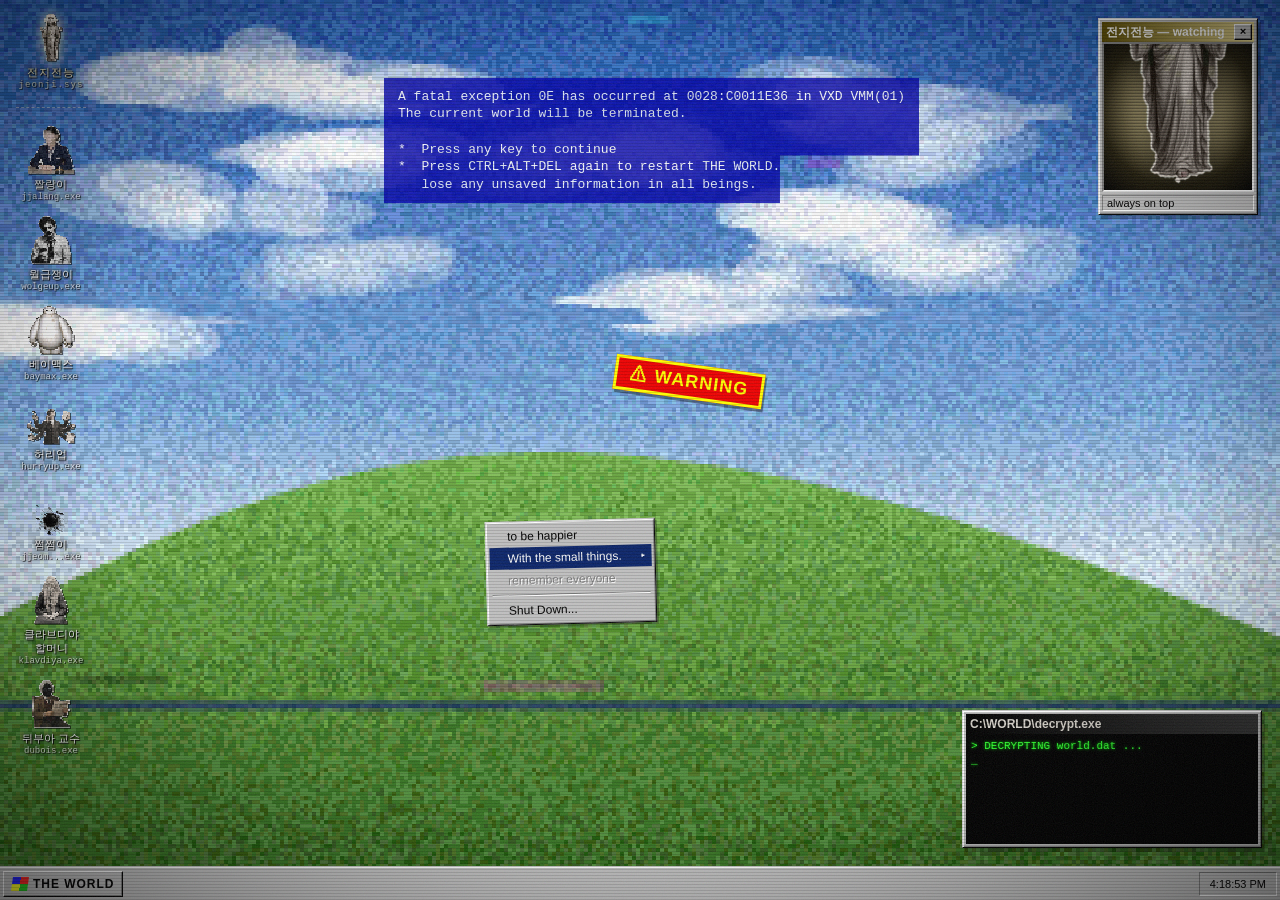
<file: index.html>
<!doctype html><html lang="ko"><head><meta charset="utf-8">
<meta name="viewport" content="width=device-width,initial-scale=1,viewport-fit=cover">
<title>THE WORLD</title><link rel="icon" href="data:,"><link rel="stylesheet" href="style.css"></head>
<body>
<canvas id="wall"></canvas>
<div id="desk">
 <div id="icons"></div>
 <div id="menu" class="menu"><div class="mi">to be happier</div><div class="mi sub">With the small things.</div><div class="mi dis">remember everyone</div><div class="sep"></div><div class="mi">Shut Down...</div></div>
 <pre id="bsod">A fatal exception 0E has occurred at 0028:C0011E36 in VXD VMM(01)
The current world will be terminated.

*  Press any key to continue
*  Press CTRL+ALT+DEL again to restart THE WORLD. You will
   lose any unsaved information in all beings.</pre>
 <div id="term" class="win small"><div class="tb"><span class="tt">C:\WORLD\decrypt.exe</span></div><pre class="tbody" id="termtxt"></pre></div>
 <div id="sticker">⚠ WARNING</div>
 <div id="wins"></div>
</div>
<div id="taskbar"><button id="start"><i></i>THE WORLD</button><div id="tasks"></div><div id="tray"><span id="clock">--:--</span></div></div>
<div id="startmenu" class="menu"><div class="side">THE WORLD 98</div><div id="smlist"></div></div>
<div class="scan"></div><div class="grain"></div><div class="vig"></div><div id="flick"></div>
<script src="app.js"></script></body></html>
</file>
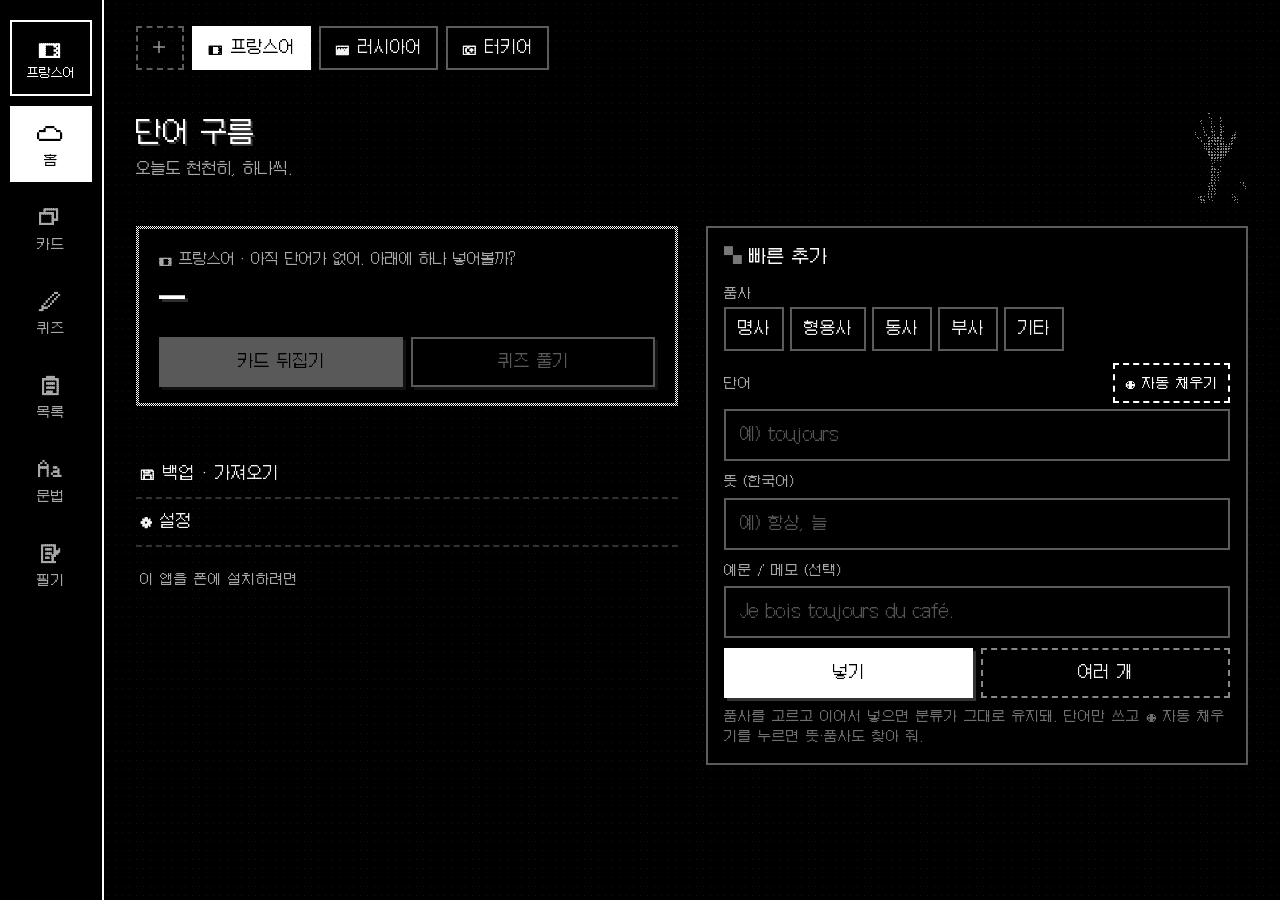
<file: vocab/index.html>
<!DOCTYPE html>
<html lang="ko">
<head>
<meta charset="UTF-8">
<meta name="viewport" content="width=device-width, initial-scale=1, viewport-fit=cover">
<meta name="theme-color" content="#000000">
<link rel="preload" href="Galmuri11.woff2" as="font" type="font/woff2" crossorigin>
<link rel="preload" href="vocabpx.woff2" as="font" type="font/woff2" crossorigin>
<meta name="apple-mobile-web-app-capable" content="yes">
<meta name="mobile-web-app-capable" content="yes">
<meta name="apple-mobile-web-app-status-bar-style" content="black">
<meta name="apple-mobile-web-app-title" content="단어구름">
<meta name="description" content="프랑스어·러시아어·터키어 단어 암기">
<title>단어 구름</title>
<link rel="manifest" href="manifest.json">
<link rel="apple-touch-icon" href="apple-touch-icon.png">
<link rel="icon" type="image/png" sizes="192x192" href="icon-192.png">
<style>
:root{
  --ink:#2b2a30; --muted:#6f6b75; --soft:#9a96a0;
  --bg:#f6f5f8; --card:#fff; --line:#e8e6ed;
  --accent:#7a73c2; --accent-soft:#f0eef8;
  --know:#3d8f7a; --know-bg:#eaf6f2;
  --kinda:#9a7420; --kinda-bg:#f8f1de;
  --no:#b04a64; --no-bg:#fdeef2;
  --radius:16px; --pad:16px;
}
*{box-sizing:border-box;-webkit-tap-highlight-color:transparent}
html,body{margin:0;min-height:100%;background:var(--bg);color:var(--ink);
  font:16px/1.5 -apple-system,BlinkMacSystemFont,"Apple SD Gothic Neo","Noto Sans KR","Malgun Gothic",system-ui,sans-serif}
body{min-height:100dvh;overflow-x:hidden}
.app{position:relative;z-index:1;max-width:480px;margin:0 auto;min-height:100dvh;padding:16px 16px calc(88px + env(safe-area-inset-bottom))}
h1,h2,h3,h4,.display{font-weight:600;letter-spacing:-.02em}
button,input,textarea,select{font:inherit;color:inherit}
button{cursor:pointer;border:none;background:none}
input,textarea,select{width:100%;border:1px solid var(--line);background:#fff;border-radius:12px;padding:12px 14px;font-size:16px;min-height:48px;box-shadow:none}
textarea{min-height:120px;resize:vertical;line-height:1.55}
input:focus,textarea:focus,select:focus{outline:none;border-color:var(--accent);box-shadow:0 0 0 3px var(--accent-soft)}
.row{display:flex;gap:8px}.row>*{flex:1}
.langs{display:flex;gap:8px;overflow-x:auto;scrollbar-width:none;-webkit-overflow-scrolling:touch;padding:2px 0 12px}
.langs::-webkit-scrollbar{display:none}
.chip{flex:0 0 auto;min-height:44px;padding:0 14px;border-radius:999px;background:#fff;color:var(--ink);font-weight:500;white-space:nowrap;border:1px solid var(--line)}
.chip.on{background:var(--accent-soft);border-color:transparent;color:var(--accent);font-weight:600}
.chip.add{background:transparent;color:var(--muted)}
.brand{margin:2px 0 16px}
.brand h1{margin:0;font-size:1.5rem}
.brand p{margin:4px 0 0;color:var(--muted);font-size:.9rem;font-weight:400}
.hero{background:var(--card);border-radius:var(--radius);padding:20px 20px 16px;border:1px solid var(--line);margin-bottom:16px}
.hero .k{color:var(--muted);font-size:.85rem}
.hero .n{font-size:2.6rem;line-height:1.05;letter-spacing:-.04em;margin:6px 0 14px;font-weight:650}
.hero .n small{font-size:1rem;color:var(--muted);font-weight:500}
.btn{display:inline-flex;align-items:center;justify-content:center;gap:6px;min-height:52px;padding:0 18px;border-radius:12px;font-weight:600;background:#fff;border:1px solid var(--line)}
.btn.primary{background:var(--accent);color:#fff;border-color:transparent}
.btn.ghost{background:transparent}
.btn.know{background:var(--know-bg);color:var(--know);border-color:transparent}
.btn.kinda{background:var(--kinda-bg);color:var(--kinda);border-color:transparent}
.btn.no{background:var(--no-bg);color:var(--no);border-color:transparent}
.btn:disabled{opacity:.4}
.btn.block{width:100%}
.actions{display:grid;grid-template-columns:1fr 1fr;gap:8px}
.panel{background:var(--card);border-radius:var(--radius);padding:var(--pad);border:1px solid var(--line);margin-bottom:16px}
.panel h2{margin:0 0 12px;font-size:1.05rem}
.field{margin:0 0 10px}
.field label{display:block;font-size:.8rem;color:var(--muted);margin:0 0 6px}
.hint{font-size:.8rem;color:var(--soft);margin:8px 0 0}
.toast{position:fixed;left:50%;bottom:calc(96px + env(safe-area-inset-bottom));transform:translateX(-50%) translateY(8px);background:var(--ink);color:#fff;padding:10px 16px;border-radius:12px;opacity:0;pointer-events:none;transition:.2s;z-index:50;font-size:.9rem;max-width:80%;text-align:center}
.toast.on{opacity:1;transform:translateX(-50%) translateY(0)}
.nav{position:fixed;left:0;right:0;bottom:0;z-index:20;display:flex;justify-content:center;padding:8px 12px calc(8px + env(safe-area-inset-bottom));background:var(--bg);border-top:1px solid var(--line)}
.nav .bar{display:flex;gap:4px;background:transparent;border-radius:0;padding:0;width:100%;max-width:480px;box-shadow:none}
.nav button{flex:1;min-height:52px;border-radius:12px;color:var(--muted);font-size:.75rem;font-weight:500;display:flex;flex-direction:column;align-items:center;justify-content:center;gap:2px}
.nav button.on{background:var(--accent-soft);color:var(--accent);font-weight:600}
.nav .ic{font-size:1.1rem;line-height:1}
.back{min-width:44px;min-height:44px;border-radius:12px;background:#fff;border:1px solid var(--line);font-size:1.1rem}
.head{display:flex;align-items:center;gap:8px;margin-bottom:14px}
.head h2{margin:0;flex:1;font-size:1.15rem}
.duepill{background:var(--accent-soft);border-radius:999px;padding:4px 10px;font-size:.8rem;font-weight:600;color:var(--accent)}
.deck{perspective:1200px;margin:8px 0 16px}
.flash{position:relative;min-height:260px;transform-style:preserve-3d;transition:transform .45s cubic-bezier(.2,.8,.2,1);cursor:pointer}
.flash.flip{transform:rotateY(180deg)}
.face{position:absolute;inset:0;background:var(--card);border-radius:var(--radius);border:1px solid var(--line);
  display:flex;flex-direction:column;align-items:center;justify-content:center;padding:24px 20px;backface-visibility:hidden;-webkit-backface-visibility:hidden;text-align:center;overflow:auto}
.face.back{transform:rotateY(180deg)}
.face .w{font-size:1.8rem;word-break:break-word;font-weight:650}
.face .m{font-size:1.35rem;word-break:break-word;font-weight:500}
.face .ex{margin-top:10px;color:var(--muted);font-size:.95rem}
.face .tap{position:absolute;bottom:12px;color:var(--soft);font-size:.78rem}
.spk{position:absolute;top:12px;right:12px;min-width:44px;min-height:44px;border-radius:12px;background:var(--accent-soft);z-index:2}
.rate{display:grid;grid-template-columns:1fr 1fr 1fr;gap:8px}
.prog{text-align:center;color:var(--muted);font-size:.85rem;margin-bottom:8px}
.search{margin-bottom:12px}
.item{display:flex;gap:10px;align-items:flex-start;width:100%;text-align:left;padding:12px 14px;min-height:56px;border-radius:12px;background:#fff;border:1px solid var(--line);margin:0 0 8px}
.item .meta{flex:1;min-width:0}
.item .w{font-weight:600;word-break:break-word}
.item .m{color:var(--muted);font-size:.9rem;word-break:break-word}
.item .tag{font-size:.75rem;color:var(--accent);margin-top:2px}
.gb{display:inline-block;font-size:.68rem;font-weight:600;padding:1px 7px;border-radius:999px;margin-left:6px;vertical-align:middle;letter-spacing:.02em;line-height:1.4}
.gb.m{background:#e8eef8;color:#3d5a8a}
.gb.f{background:#f8e8ee;color:#8a3d5a}
.gb.pl{background:#eeeaf6;color:#5a4a8a}
.gb.both{background:#f3efe8;color:#6a5a40}
.with-btn{display:flex;gap:8px;align-items:center}
.with-btn input{flex:1;min-width:0}
.stress{flex:0 0 auto;min-width:44px;min-height:44px;padding:0 10px;border-radius:12px;border:1px solid var(--line);background:#fff;font-weight:600;color:var(--accent)}
.dots{display:flex;gap:4px;padding-top:6px}
.dots i{width:7px;height:7px;border-radius:50%;background:#e4e2e8;display:block}
.dots i.on{background:var(--accent)}
.dots i.ok{background:var(--know)}
.empty{text-align:center;padding:36px 12px;color:var(--muted)}
.qcard{background:var(--card);border-radius:var(--radius);padding:22px 18px;text-align:center;margin-bottom:16px;border:1px solid var(--line)}
.qcard .prompt{color:var(--muted);font-size:.85rem}
.qcard .q{font-size:1.45rem;margin:8px 0 0;word-break:break-word;font-weight:650}
.choices{display:grid;gap:8px}
.choices button{min-height:52px;text-align:center;background:#fff;border-radius:12px;padding:12px;border:1px solid var(--line);font-weight:500;word-break:break-word}
.choices button.ok{background:var(--know-bg);border-color:var(--know)}
.choices button.bad{background:var(--no-bg);border-color:var(--no)}
.feedback{text-align:center;margin:10px 0;font-weight:600}
.ov{position:fixed;inset:0;background:#2b2a3066;z-index:40;display:flex;align-items:flex-end;justify-content:center}
.sheet{background:#fff;width:100%;max-width:480px;border-radius:20px 20px 0 0;padding:12px 18px calc(18px + env(safe-area-inset-bottom));
  max-height:92dvh;overflow:auto}
.sheet .grab{width:36px;height:4px;border-radius:4px;background:#e0dde6;margin:2px auto 10px}
.sheet h3{margin:0 0 12px;font-size:1.15rem;display:flex;align-items:center;gap:8px;font-weight:600}
.sheet h3 .x{margin-left:auto;min-width:44px;min-height:44px;border-radius:12px;background:var(--bg);border:1px solid var(--line)}
.install{display:none;align-items:center;gap:8px;width:100%;text-align:left;padding:10px 12px;border-radius:12px;background:#fff;border:1px solid var(--line);margin-bottom:12px;min-height:44px;font-size:.85rem;color:var(--muted)}
.install.show{display:flex}
.more button{display:block;width:100%;text-align:left;min-height:48px;padding:8px 4px;color:var(--ink);border-bottom:1px solid var(--line)}
.more button.hint{border:none;color:var(--muted);font-weight:400}
.picks{display:flex;flex-wrap:wrap;gap:6px;margin:4px 0 12px}
.picks.hscroll{flex-wrap:nowrap;overflow-x:auto;scrollbar-width:none;-webkit-overflow-scrolling:touch;margin-bottom:12px}
.picks.hscroll::-webkit-scrollbar{display:none}
.picks .chip{background:#fff;box-shadow:none;padding:0 12px}
.picks .chip.on{background:var(--accent-soft);border-color:transparent}
.picks .chip .c{font-size:.75rem;color:var(--muted);margin-left:4px;font-weight:500}
.lbl{font-size:.8rem;color:var(--muted);margin:4px 0 0}
.crow{display:grid;grid-template-columns:92px 1fr;gap:8px;align-items:center;margin:0 0 8px}
.cin{min-width:0}
.crow .pn,.dc .pn{display:flex;flex-wrap:wrap;align-items:center;gap:4px}
.crow .pn{font-size:.85rem;color:var(--muted)}
.crow input.auto{background:var(--accent-soft);border-color:#ddd8ee}
.ab{font-size:.65rem;color:var(--accent);font-weight:600;margin-left:4px}
.tense{margin:0 0 20px}
.tense h4{margin:0 0 10px;font-size:1rem}
.cell{position:relative;min-height:48px;border-radius:12px;background:#fff;display:flex;align-items:center;justify-content:flex-start;padding:8px 12px;border:1px solid var(--line);text-align:left;width:100%;font-size:16px;word-break:break-word}
.cell.hid{background:var(--accent-soft);border-color:transparent;color:transparent}
.cell.hid::after{content:"탭해서 보기";color:var(--soft);position:absolute;left:12px;font-size:.85rem}
.item .go{min-width:44px;min-height:44px;border-radius:12px;background:var(--accent-soft);font-size:.75rem;font-weight:600;color:var(--accent);flex:0 0 auto;align-self:center;border:none}
@media (min-width:800px){
  .ov{align-items:center}
  .sheet{border-radius:16px;margin-bottom:0;max-height:85vh;border:1px solid var(--line)}
  .sheet .grab{display:none}
}
@media (prefers-reduced-motion:reduce){.flash,.toast{transition:none}}
.bulk-preview{margin:8px 0 0;font-size:.85rem;color:var(--muted);max-height:168px;overflow:auto;line-height:1.45}
.bulk-preview b{color:var(--accent);font-weight:600}
.bulk-preview ul{margin:6px 0 0;padding-left:1.15em}
.bulk-preview li{word-break:break-word}
/* ===== 1-bit void theme (black / white dither) ===== */
@font-face{font-family:"Galmuri11";src:url("Galmuri11.woff2") format("woff2");font-weight:100 900;font-style:normal;font-display:swap}
/* VocabPx = Galmuri11의 라틴·키릴·기호 부분 + 도트 강세 모음(ccmp 합자) + 도트 아이콘(U+E000~).
   글자랑 강세 부호가 같은 폰트 안에 있어서 사파리(WebKit)에서도 클러스터가 안 깨짐. 한글은 Galmuri11이 그림. */
@font-face{font-family:"VocabPx";src:url("vocabpx.woff2") format("woff2");font-weight:100 900;font-style:normal;font-display:block}
:root{
  --ink:#f2f2f2; --muted:#a8a8a8; --soft:#707070;
  --bg:#000; --card:#000; --card2:#0b0b0b; --line:#5c5c5c; --edge:#000;
  --accent:#fff; --accent-ink:#000; --accent-soft:#161616;
  --cyan:#fff; --mag:#fff; --yel:#fff;
  --know:#fff; --know-bg:#fff; --kinda:#fff; --kinda-bg:#000; --no:#fff; --no-bg:#000;
  --radius:0px; --px:3px; --sh:none;
  /* 1-bit dither tiles (crisp SVG, 1 css px per dot) */
  --chk:url("data:image/svg+xml,%3Csvg xmlns='http://www.w3.org/2000/svg' width='2' height='2' shape-rendering='crispEdges'%3E%3Crect width='1' height='1' fill='%23fff'/%3E%3Crect x='1' y='1' width='1' height='1' fill='%23fff'/%3E%3C/svg%3E");
  --chk-g:url("data:image/svg+xml,%3Csvg xmlns='http://www.w3.org/2000/svg' width='2' height='2' shape-rendering='crispEdges'%3E%3Crect width='1' height='1' fill='%23888'/%3E%3Crect x='1' y='1' width='1' height='1' fill='%23888'/%3E%3C/svg%3E");
  --d25:url("data:image/svg+xml,%3Csvg xmlns='http://www.w3.org/2000/svg' width='2' height='2' shape-rendering='crispEdges'%3E%3Crect width='1' height='1' fill='%23fff'/%3E%3C/svg%3E");
  --d12:url("data:image/svg+xml,%3Csvg xmlns='http://www.w3.org/2000/svg' width='4' height='4' shape-rendering='crispEdges'%3E%3Crect width='1' height='1' fill='%23fff'/%3E%3Crect x='2' y='2' width='1' height='1' fill='%23fff'/%3E%3C/svg%3E");
  --d6g:url("data:image/svg+xml,%3Csvg xmlns='http://www.w3.org/2000/svg' width='4' height='4' shape-rendering='crispEdges'%3E%3Crect width='1' height='1' fill='%23333'/%3E%3C/svg%3E");
  --void:url("data:image/svg+xml,%3Csvg xmlns='http://www.w3.org/2000/svg' width='7' height='9' shape-rendering='crispEdges'%3E%3Crect x='3' y='4' width='1' height='1' fill='%23161616'/%3E%3C/svg%3E");
}
html,body{background:#000;color:var(--ink);font-family:"VocabPx","Galmuri11","Apple SD Gothic Neo","Noto Sans KR",system-ui,sans-serif;font-weight:400;
  -webkit-font-smoothing:none;-moz-osx-font-smoothing:unset;letter-spacing:0}
body{background-image:var(--void);background-size:7px 9px}
*{border-radius:0!important}
h1,h2,h3,h4,.display,b,strong,.btn,.item .w,.face .w,.qcard .q,.hero .n{font-weight:400!important;letter-spacing:0}
/* dithered-border helper: checkerboard shows only in the border ring */
.hero,.face,.qcard,.sheet{border:3px solid transparent!important;background:linear-gradient(#000,#000) padding-box,var(--chk) 0 0/2px 2px border-box!important;box-shadow:none}
.panel,.item,.install,.cell{background:#000;border:2px solid var(--line);box-shadow:none}
input,textarea,select{background:#000;color:#fff;border:2px solid var(--line);box-shadow:none;font-family:inherit}
input::placeholder,textarea::placeholder{color:#555}
input:focus,textarea:focus,select:focus{border-color:#fff;box-shadow:none;outline:none}
.chip{background:#000;color:var(--ink);border:2px solid var(--line);box-shadow:none}
.chip.on{background:#fff;color:#000;border-color:#fff}
.chip.add{background:transparent;color:var(--muted);border-style:dashed}
.brand{position:relative;padding-right:84px;min-height:64px}
.brand::after{content:"";position:absolute;right:2px;top:-6px;width:62px;height:96px;background:url("hand-top.png") center top/62px auto no-repeat;opacity:.55;pointer-events:none;image-rendering:pixelated}
.brand h1{color:#fff;text-shadow:2px 2px 0 #3a3a3a;font-size:1.6rem}
.brand p{color:var(--muted)}
.hero .k{color:var(--muted)}
.hero .n{color:#fff;text-shadow:3px 3px 0 #2e2e2e}
.hero .n small{color:var(--muted)}
.meter{height:10px;margin:-6px 0 14px;border:2px solid #fff;background:var(--d12) 0 0/4px 4px;position:relative}
.meter i{display:block;height:100%;background:#fff}
.btn{background:#000;color:#fff;border:2px solid #fff;box-shadow:3px 3px 0 #333;transition:transform .05s}
.btn:active,.chip:active,.item:active{transform:translate(2px,2px);box-shadow:none}
.btn.primary{background:#fff;color:#000;border-color:#fff}
.btn.primary:disabled,.btn:disabled{opacity:.35}
.btn.ghost{background:#000;border:2px dashed #888;box-shadow:none;color:var(--ink)}
/* rating: no = dashed, kinda = dithered ring, know = solid fill */
.btn.no{background:#000;color:#fff;border:2px dashed #fff}
.btn.kinda{color:#fff;border:3px solid transparent;background:linear-gradient(#000,#000) padding-box,var(--chk) 0 0/2px 2px border-box}
.btn.know{background:#fff;color:#000;border-color:#fff}
.btn.no.block{border-style:dashed}
.panel h2,.tense h4,.sheet h3{color:#fff}
.panel h2::before{content:"▚ ";color:#777}
.tense h4::before{content:"▶ ";color:#888}
.field label,.lbl{color:var(--muted)}
.hint{color:var(--soft)}
.toast{background:#fff;color:#000;border:2px solid #000;outline:2px solid #fff;box-shadow:none}
.nav{border-top:0;background:linear-gradient(#000,#000) 0 3px/100% 100% no-repeat,var(--chk) 0 0/2px 2px;padding-top:11px}
.nav button{color:var(--muted)}
.nav button.on{background:#fff;color:#000;outline:none}
.back,.sheet h3 .x{background:#000;border:2px solid #fff;color:#fff;box-shadow:none}
.duepill{background:#000;color:#fff;border:2px solid #fff}
.face .w{color:#fff;text-shadow:2px 2px 0 #333}
.face .m{color:var(--ink)}
.face .tap{color:var(--soft)}
.spk{background:#000;border:2px solid var(--line)}
.item .m{color:var(--muted)}
.item .tag{color:var(--soft)}
.item .go{background:#000;color:#fff;border:2px solid #fff!important}
/* French gender: m. = solid, f. = outline, pl = dithered, both = dashed */
.gb{border:2px solid #fff;padding:0 5px;background:#000;color:#fff}
.gb.m{background:#fff;color:#000;border-color:#fff}
.gb.f{background:#000;color:#fff;border-style:solid}
.gb.pl{border:2px solid transparent;background:linear-gradient(#000,#000) padding-box,var(--chk) 0 0/2px 2px border-box;color:#fff}
.gb.both{border-style:dashed;color:#ddd}
.stress{background:#000;border:2px solid var(--line);color:#fff}
/* SRS level squares: empty / dithered / solid */
.dots i{background:#000;outline:1px solid #555;outline-offset:-1px;width:8px;height:8px}
.dots i.on{background:var(--chk) 0 0/2px 2px;outline-color:#fff}
.dots i.ok{background:#fff;outline-color:#fff}
.choices button{background:#000;border:2px solid var(--line);box-shadow:none;color:var(--ink)}
.choices button.ok{background:#fff;color:#000;border-color:#fff}
.choices button.ok::before{content:"✓ "}
.choices button.bad{background:#000;color:#bbb;border:2px dashed #fff;text-decoration:line-through}
.choices button.bad::before{content:"✗ ";text-decoration:none;display:inline-block}
.feedback{padding:6px 10px}
.feedback:empty{padding:0}
.feedback.ok{background:#fff;color:#000}
.feedback.ok::before{content:"✓ "}
.feedback.bad{border:2px dashed #fff;color:#fff}
.feedback.bad::before{content:"✗ "}
.ov{background:#000000c8}
.sheet{color:var(--ink)}
.sheet .grab{background:#555}
.more button{color:var(--ink);border-bottom:2px dashed #333}
.picks .chip{background:#000}
.picks .chip.on{background:#fff;color:#000;border-color:#fff}
.picks .chip .c{color:inherit;opacity:.65}
.crow .pn{color:var(--muted)}
/* conjugation cells: rule-auto = dashed, wiki-auto = dithered ring + faint dots */
.crow input.auto{background:#000;border:2px dashed #9a9a9a;color:#fff}
.crow input.auto.wk{border:3px solid transparent;background:linear-gradient(#000,#000) padding-box,var(--chk) 0 0/2px 2px border-box;color:#fff}
.ab{color:#000;background:#bbb;padding:0 3px;font-size:.62rem}
.ab.wk{background:#fff;color:#000}
.hint .ab{display:inline-block;margin:0 2px}
.crow .pn .ab{display:block;width:fit-content;margin-left:0;margin-top:3px;font-size:.62rem;line-height:1.3}
.cell{color:#fff}
.cell.hid{background:var(--d12) 0 0/4px 4px;border:2px solid #555;color:transparent}
.cell.hid::after{color:#ddd;background:#000;padding:0 4px}
.bulk-preview b{color:#fff}
.empty{color:var(--muted)}
.empty::before{content:"";display:block;width:184px;height:166px;margin:0 auto 14px;background:url("hands-reach.png") center/184px auto no-repeat;opacity:.45;image-rendering:pixelated}
.prog{color:var(--muted)}
::selection{background:#fff;color:#000}
@media (min-width:800px){.sheet{border:3px solid transparent!important}}
/* auto-fill + starter packs */
.field-top{display:flex;align-items:center;justify-content:space-between;gap:8px;margin:0 0 6px}
.field-top label{margin:0!important}
.af-btn{flex:0 0 auto;min-height:40px;padding:0 10px;font-size:.8rem;background:#000;color:#fff;border:2px dashed #fff;font-family:inherit}
.af-btn:active{transform:translate(2px,2px)}
.af-btn:disabled{opacity:.55}
input.sug{border:2px dashed #fff!important;background:linear-gradient(#000,#000) padding-box,var(--d6g) 0 0/4px 4px border-box}
.af-note{font-size:.78rem;line-height:1.45;color:var(--ink);margin:-2px 0 10px;padding:6px 8px 6px 10px;border-left:4px solid #fff;background:#0b0b0b}
.af-note:empty{display:none}
.pk-list{max-height:52dvh;overflow:auto;border:2px solid var(--line);margin:0 0 10px;-webkit-overflow-scrolling:touch}
.pk{position:relative;display:flex;align-items:center;gap:10px;padding:9px 12px;min-height:52px;border-bottom:2px dashed #262626;cursor:pointer}
.pk:last-child{border-bottom:0}
.pk input{position:absolute;opacity:0;width:1px;height:1px;min-height:0;padding:0;margin:0;pointer-events:none}
.pk-box{flex:0 0 auto;width:22px;height:22px;border:2px solid #fff;background:#000;display:flex;align-items:center;justify-content:center;font-size:.85rem;line-height:1}
.pk input:checked+.pk-box{background:#fff;color:#000}
.pk input:checked+.pk-box::after{content:"✓"}
.pk input:focus-visible+.pk-box{outline:2px solid #fff;outline-offset:2px}
.pk.dup{cursor:default}
.pk.dup .pk-t{opacity:.5}
.pk.dup .pk-box{border-style:dashed;border-color:#777;background:var(--d12) 0 0/4px 4px}
.pk-t{flex:1;min-width:0;display:flex;flex-direction:column}
.pk-t .w{color:#fff;word-break:break-word}
.pk-t .m{color:var(--muted);font-size:.82rem;word-break:break-word}
.pk-tag{flex:0 0 auto;font-size:.64rem;border:2px dashed #fff;padding:1px 4px;color:#fff;background:#000}
.pk-go{position:sticky;bottom:0}
.pack-again{display:block;width:100%;margin:0 0 10px;padding:8px 6px;min-height:36px;font-size:.78rem;font-weight:500;color:var(--muted);text-align:center;border:2px dashed #444;background:transparent}
.pack-again:active{color:#fff;border-color:#fff}
.bulk-af{margin:8px 0 0;padding:10px;border:2px dashed #666;font-size:.85rem;color:var(--muted)}
.bulk-af b{color:#fff}
/* declension */
.dcase h4 .cru{color:var(--muted);font-size:.8rem;margin-left:4px}
.chint{font-size:.74rem;color:var(--muted);margin:-6px 0 8px;line-height:1.4}
.dgrid{display:grid;grid-template-columns:1fr 1fr;gap:8px}
.dc{display:flex;flex-direction:column;gap:3px;min-width:0;margin:0}
.dc .pn{font-size:.72rem;color:var(--muted);display:flex;align-items:center;gap:4px;flex-wrap:wrap;min-height:18px}
.dc .pn .ab{margin-left:0;font-size:.58rem;line-height:1.3}
.dc input{width:100%;min-width:0;font-size:16px}
.dc input.auto.wk{border:3px solid transparent;background:linear-gradient(#000,#000) padding-box,var(--chk) 0 0/2px 2px border-box;color:#fff}
.dc .cell{min-height:44px}
/* ---- v11: 발음 표기 · 규칙 ---- */
.ph{display:block;font-size:.8rem;color:#bbb;letter-spacing:.02em;margin-top:1px;word-break:break-word}
.ph u.sv,.cph u.sv,.ph-edit u.sv{text-decoration:none;color:#000;background:#fff;padding:0 1px}
.face .ph{font-size:1rem;margin-top:6px;text-align:center}
.feedback .ph{display:inline;font-size:.85em;margin-left:4px}
.cph{display:block;font-size:.68rem;color:#aaa;margin-top:2px;min-height:1em;word-break:break-word}
.ph-edit{font-size:.82rem;color:#bbb;margin:-4px 0 10px}
.ph-edit.none{color:#777}
.rules{margin:0 0 12px;border:2px solid #fff;background:#000;padding:0}
.rules summary{list-style:none;cursor:pointer;padding:10px 12px;font-weight:600;color:#fff;min-height:44px;display:flex;align-items:center;gap:6px}
.rules summary::-webkit-details-marker{display:none}
.rules summary::after{content:"▼";margin-left:auto;font-size:.7rem;color:#888}
.rules:not([open]) summary::after{content:"▶"}
.rules ul{margin:0;padding:0 12px 10px 26px;font-size:.8rem;line-height:1.5;color:#ddd}
.rules li{margin:0 0 4px}
.rules .rnote{font-size:.7rem;color:#888;padding:0 12px 10px;margin:0}
.rq{flex:0 0 auto;min-width:22px;min-height:22px;padding:0 4px;border:1px solid #888;background:#000;color:#ddd;font-size:.68rem;line-height:1;cursor:pointer}
.rq:active,.rq.on{background:#fff;color:#000}
.rpop{position:absolute;z-index:60;max-width:300px;background:#000;color:#fff;border:3px solid transparent;background:linear-gradient(#000,#000) padding-box,var(--chk) 0 0/2px 2px border-box;padding:10px 12px;font-size:.8rem;line-height:1.5;box-shadow:4px 4px 0 #000}
.rpop b{display:block;font-size:.72rem;color:#aaa;font-weight:400;margin-bottom:2px}
.fadj{display:grid;grid-template-columns:1fr 1fr;gap:6px;padding:0 12px 10px}
.fadj .fc{border:1px solid #555;padding:6px 8px;font-size:.85rem}
.fadj .fc .pn{display:flex;align-items:center;justify-content:space-between;font-size:.68rem;color:#999;gap:4px}
.setrow{display:flex;align-items:center;gap:12px;padding:10px 0;border-bottom:1px solid #333}
.setrow input{width:24px;height:24px;min-height:0;flex:0 0 auto}
.setrow label{flex:1;font-size:.9rem}
.setrow .hint{display:block;margin-top:2px}
/* ---- v12: 도트 아이콘 · 익힘 막대 ---- */
.pxf{display:inline-block;font-size:1em;line-height:1;vertical-align:-1px}
.lvl{display:flex;align-items:center;gap:6px;padding-top:6px}
.lbar{display:block;width:50px;height:6px;border:1px solid #777;background:#000;position:relative}
.lbar i{display:block;height:100%;background:var(--chk) 0 0/2px 2px}
.lbar.ok{border-color:#fff}.lbar.ok i{background:#fff}
.lvl .lt{font-size:.62rem;color:#888;line-height:1}
.nav .ic{font-size:1.25rem}
/* ---- v15: 틀린 곳 표시 (색 없이 반전·밑줄·취소선) ---- */
.adiff{border:1px solid #777;padding:8px 10px;margin:8px 0;background:#000}
.adiff .dl{display:flex;gap:8px;align-items:baseline;margin:3px 0}
.adiff .dlab{flex:0 0 2.8em;font-size:.68rem;color:#999}
.adiff .dtx{flex:1;min-width:0;word-break:break-all;overflow-wrap:anywhere;line-height:1.9;font-size:1.08rem;letter-spacing:.03em}
.dx{background:#fff;color:#000;font-weight:400;padding:0 1px}
.dex{text-decoration:line-through;text-decoration-thickness:2px;outline:1px dashed #fff;outline-offset:-1px}
.dmiss{display:inline-block;width:.6em;height:1.05em;vertical-align:-.18em;border:1px dashed #fff;margin:0 1px;font-style:normal}
.dfix{text-decoration:underline;text-decoration-thickness:3px;text-underline-offset:4px}
.dpre{color:#888}
.dsum{font-size:.72rem;margin:4px 0 0;color:#ccc}
.dleg{font-size:.62rem;color:#888;margin:4px 0 0;line-height:1.9}
.dleg .dx,.dleg .dex,.dleg .dfix,.dleg .dmiss{margin-left:6px}
.dhint{margin:6px 0;font-size:.82rem;line-height:1.5;padding:4px 8px;border-left:4px solid #fff}
.drule{margin:6px 0;font-size:.8rem;line-height:1.55;padding:6px 8px;border:1px dotted #aaa}
.drl{background:#fff;color:#000;padding:0 4px;margin-right:4px;font-size:.7rem}
.dsoft{font-size:.72rem;color:#aaa;margin:4px 0}
.fbx{margin:0 0 8px}
.clink{display:inline-block;margin:2px 0 0 4px;padding:2px 6px;border:1px solid #fff;font-size:.72rem;min-height:28px;color:#fff;background:#000}
.tko{font-size:.75em;color:#888;margin-left:4px;font-weight:400}
.ppick{display:flex;flex-wrap:wrap;gap:6px}
.ppick .chip{margin:0;min-height:40px;padding:0 10px;font-size:.85rem}
.ppick .chip .c{margin-left:6px;font-size:.7em;opacity:.7}
/* ---- v15: 문법 탭 ---- */
.gsec{border:1px solid #555;margin:0 0 8px;background:#000}
.gsec>summary{list-style:none;cursor:pointer;padding:12px;min-height:44px;font-weight:600;display:flex;align-items:center;gap:8px}
.gsec>summary::-webkit-details-marker{display:none}
.gsec>summary::before{content:"▶";font-size:.7em}
.gsec[open]>summary::before{content:"▼"}
.gsec[open]>summary{background:#fff;color:#000}
.gbody{padding:4px 12px 8px;font-size:.86rem;line-height:1.6}
.gbody p{margin:8px 0}
.gbody b{text-decoration:underline;text-underline-offset:3px;font-weight:400}
.gscroll{overflow-x:auto;margin:8px 0;-webkit-overflow-scrolling:touch}
.gtbl{border-collapse:collapse;font-size:.78rem;min-width:100%}
.gtbl th,.gtbl td{border:1px solid #555;padding:4px 6px;text-align:left;vertical-align:top}
.gtbl thead th{background:#fff;color:#000;font-weight:400;white-space:nowrap}
.gtbl tbody th{color:#bbb;font-weight:400;white-space:nowrap}
.gex{margin:6px 0;padding-left:18px;font-size:.82rem}
.gmine{border-top:1px dashed #555;padding:8px 12px 10px}
.gml{font-size:.7rem;color:#999;margin-bottom:6px}
.gwl{display:flex;flex-wrap:wrap;gap:6px}
.gw{border:1px solid #888;padding:4px 8px;min-height:32px;font-size:.8rem;background:#000;color:#fff}
.gn{color:#999;font-size:.72rem}
.rpop .clink{display:block;margin:6px 0 0;width:max-content}
.nav button{font-size:.7rem}
/* ---- v15: 언어 관리 ---- */
.lmrow{display:flex;justify-content:space-between;align-items:center;width:100%;min-height:48px;padding:8px 12px;margin:0 0 6px;border:1px solid #777;background:#000;color:#fff;text-align:left}
.lmc{font-size:.72rem;color:#999}
.danger{margin-top:16px;padding-top:12px;border-top:2px dashed #fff}
.btn.lmdel{background:#000;color:#fff;border:2px solid #fff;outline:2px dashed #fff;outline-offset:2px}
.dconf{border:2px solid #fff;padding:10px;line-height:1.6}
.dconf b{background:#fff;color:#000;padding:0 3px;font-weight:400}
.langs .chip{-webkit-touch-callout:none;user-select:none;-webkit-user-select:none}
/* ---- v17: 기기 동기화 ---- */
.syncbox{margin-top:16px;padding-top:12px;border-top:2px dashed #fff}
.synch{margin:0 0 8px;font-size:1rem;font-weight:400;display:flex;align-items:center;gap:8px}
.syncst{margin-left:auto;font-size:.72rem;border:1px solid #fff;padding:1px 6px}
.synchelp{border:1px dashed #888;padding:6px 10px;margin:8px 0 10px}
.synchelp summary{cursor:pointer;min-height:32px;display:flex;align-items:center}
.synchelp ol{margin:6px 0;padding-left:1.3em;line-height:1.7;font-size:.86rem}
.synchelp b,.syncbox b{font-weight:400;background:#fff;color:#000;padding:0 3px}
.syncinfo{display:grid;grid-template-columns:auto 1fr;gap:4px 12px;margin:0;font-size:.86rem}
.syncinfo dt{color:#999}.syncinfo dd{margin:0}
.syncinfo code{font-family:inherit;letter-spacing:.04em}
.syncmsg{min-height:1.4em;margin:8px 0 0;font-size:.82rem}
.syncmsg:not(:empty){border-left:4px solid #fff;padding-left:8px}
/* ---- v17: 아이패드 · 큰 화면 ---- */
html.mid,html.wide{font-size:17px}
html.mid .app{max-width:760px;padding-left:calc(24px + env(safe-area-inset-left));padding-right:calc(24px + env(safe-area-inset-right))}
html.mid .nav .bar{max-width:760px}
html.mid .nav button{min-height:58px;font-size:.78rem}
html.wide .nav{top:0;bottom:0;right:auto;width:calc(104px + env(safe-area-inset-left));flex-direction:column;justify-content:flex-start;align-items:stretch;
  padding:calc(20px + env(safe-area-inset-top)) 10px calc(20px + env(safe-area-inset-bottom)) calc(10px + env(safe-area-inset-left));border-top:0;border-right:2px solid #fff;
  background:#000}
html.wide .nav .bar{flex-direction:column;gap:8px;max-width:none}
html.wide .nav button{flex:0 0 auto;min-height:76px;font-size:.8rem;gap:6px}
html.wide .nav .ic{font-size:1.5rem}
html.wide .app{max-width:1320px;margin:0 0 0 calc(104px + env(safe-area-inset-left));padding:24px calc(32px + env(safe-area-inset-right)) calc(32px + env(safe-area-inset-bottom)) 32px}
html.wide.nonav .app{margin:0 auto;max-width:860px;padding-left:calc(32px + env(safe-area-inset-left))}
html.wide .split{display:grid;grid-template-columns:minmax(340px,420px) minmax(0,1fr);gap:28px;align-items:start}
html.wide .pane-l{position:sticky;top:16px;max-height:calc(100dvh - 32px);overflow:auto;overscroll-behavior:contain;padding-right:8px;scrollbar-width:thin}
html.wide .pane-r{min-width:0;border-left:2px dashed #fff;padding-left:28px;min-height:calc(100dvh - 64px)}
html.wide.nonav .split{grid-template-columns:minmax(300px,380px) minmax(0,1fr)}
html.wide[data-view="conj"] .app,html.wide[data-view="decl"] .app,html.wide[data-view="conjrev"] .app,html.wide[data-view="declrev"] .app{max-width:1320px;margin:0 auto}
html.wide .item.sel{outline:3px solid #fff;outline-offset:-3px;background:#111}
html.wide .item.sel .meta .w::before{content:"▶ ";}
html.wide .wd{border:2px solid #fff;padding:24px 28px;position:sticky;top:16px}
html.wide .wd-h{display:flex;align-items:center;gap:14px}
html.wide .wd-w{font-size:2.4rem;margin:0;font-weight:400;line-height:1.2;word-break:break-word}
html.wide .wd-m{font-size:1.3rem;margin:14px 0 8px}
html.wide .wd-ex{color:#bbb;margin:0 0 12px;font-style:normal;border-left:4px solid #fff;padding-left:10px}
html.wide .wd-srs{display:grid;grid-template-columns:auto 1fr;gap:4px 16px;margin:16px 0;font-size:.9rem}
html.wide .wd-srs dt{color:#999}html.wide .wd-srs dd{margin:0}
html.wide .wd-act{margin-top:16px;gap:10px}
html.wide .wd-act .btn{min-height:52px}
html.wide .gidx{display:flex;flex-direction:column;gap:4px;margin-top:8px}
html.wide .gix{text-align:left;min-height:46px;padding:8px 12px;border:1px solid #555;background:#000;color:#fff}
html.wide .gix.on{background:#fff;color:#000;border-color:#fff}
html.wide .gart{border:2px solid #fff;padding:20px 24px}
html.wide .gat{margin:0 0 12px;font-size:1.4rem;font-weight:400}
html.wide[data-view="quizrun"] .app,html.wide[data-view="cards"] .app,html.wide[data-view="conjprac"] .app,html.wide[data-view="declprac"] .app{max-width:760px}
html.wide[data-view="home"] .app{max-width:1180px;display:grid;grid-template-columns:minmax(0,1fr) minmax(0,1fr);column-gap:28px;align-items:start}
html.wide[data-view="home"] .app>*{grid-column:1/-1}
html.wide[data-view="home"] .app>.hero{grid-column:1;position:sticky;top:16px}
html.wide[data-view="home"] .app>.panel{grid-column:2;grid-row:span 3}
html.wide[data-view="home"] .app>.more{grid-column:1}
html.wide .wd-spk{position:static;margin-left:auto;font-size:1.3rem;min-width:52px;min-height:52px}
html.wide .btn,html.mid .btn{min-height:50px}
html.wide .chip,html.mid .chip{min-height:44px}
html.wide .sheet{max-width:620px}
/* ---- v18: 문법 분류 ---- */
.gcat{margin:0 0 10px;border:0}
.gcat>summary{list-style:none;display:flex;align-items:center;gap:8px;min-height:44px;padding:6px 2px;border-bottom:2px solid #fff;cursor:pointer;font-size:.95rem}
.gcat>summary::-webkit-details-marker{display:none}
.gcat>summary::before{content:"▶";font-size:.7rem;transition:none}
.gcat[open]>summary::before{content:"▼"}
.gcat>summary .c{margin-left:auto;font-size:.72rem;border:1px solid #fff;padding:0 6px}
.gcat>.gsec,.gcat>.gix{margin-top:6px}
.gcatl{font-size:.72rem;color:#999;margin:0 0 4px;letter-spacing:.06em}
html.wide .gidx .gcat>summary{min-height:38px;font-size:.85rem}
/* ---- v18: 아는 정도 · 정렬 ---- */
.kd{display:inline-block;width:10px;height:10px;margin-right:5px;vertical-align:-1px;border:1px solid currentColor}
.kd.k-no{background:repeating-linear-gradient(45deg,currentColor 0 2px,transparent 2px 4px)}
.kd.k-meh{background:linear-gradient(90deg,currentColor 50%,transparent 50%)}
.kd.k-yes{background:currentColor}
.kd.k-new{border-style:dashed}
.chip.on .kd{border-color:#000}
.kt{margin-left:10px;font-size:.7rem;color:#aaa;white-space:nowrap}
.lsort{align-items:center;gap:6px;margin:0 0 10px;flex-wrap:wrap}
.lsort .chip{min-height:36px}
.lquiz{margin-left:auto;flex:1 0 auto;white-space:nowrap;min-height:40px;padding:0 12px}
/* v18 필기 */
.nlist{list-style:none;margin:0;padding:0;display:grid;gap:8px}
.nopen{display:flex;gap:12px;align-items:center;width:100%;text-align:left;padding:8px;border:2px solid #fff;background:#000;color:#fff;font:inherit;border-radius:0}
.nitem.sel .nopen{outline:3px dashed #fff;outline-offset:3px}
.nitem.sel .nmeta b::before{content:"▶ "}
.nthumb{flex:0 0 48px;height:62px;border:1px solid #fff;background:#000;display:block;overflow:hidden}
.nthumb img{width:100%;height:100%;display:block}
.nmeta{display:flex;flex-direction:column;gap:2px;min-width:0}
.nmeta b{overflow:hidden;text-overflow:ellipsis;white-space:nowrap;font-weight:600}
.nhead{gap:8px;align-items:center}
.ntitle{flex:1;min-width:0;font:inherit;font-size:1rem;background:#000;color:#fff;border:2px solid #fff;border-radius:0;padding:8px 10px}
.ndel{flex:0 0 auto;min-height:40px;padding:0 10px}
.nword{margin:-4px 0 4px}
.ntools{display:flex;flex-wrap:wrap;gap:6px 12px;margin:8px 0;align-items:center}
.ngrp{display:flex;gap:4px;flex-wrap:wrap}
.ntools button{min-width:40px;min-height:40px;border:2px solid #fff;background:#000;color:#fff;display:flex;align-items:center;justify-content:center;gap:4px;padding:0 6px;font:inherit;font-size:.75rem;border-radius:0}
.ntools .ic{font-size:1.1rem;line-height:1}
.ntools button.on{background:#fff;color:#000}
.ntools button:disabled{opacity:.4;border-style:dashed}
.nc i{width:14px;height:14px;border:1px solid #fff;display:block}
.nc.on i{border:2px solid #000}
.nw i{width:22px;background:currentColor;display:block}
.npaper{touch-action:none;-webkit-user-select:none;user-select:none;-webkit-touch-callout:none;border:2px solid #fff;background:#000 radial-gradient(#3a3a3a 1px,transparent 1.3px) 0 0/20px 20px;width:100%;max-width:max(240px,calc((100dvh - 250px) / 1.3));margin:0 auto;line-height:0}
.ncv{display:block;width:100%;touch-action:none;cursor:crosshair;-webkit-tap-highlight-color:transparent}
html[data-view="note"],html[data-view="notes"]{overscroll-behavior:none}
html[data-view="note"] body,html[data-view="notes"] body{overscroll-behavior:none}
.nstat{text-align:center;margin:6px 0 0}
.nmark{font-size:.7rem;border:1px solid currentColor;padding:0 3px;margin-left:2px}
html.wide .n-split .npaper{max-width:max(280px,calc((100dvh - 190px) / 1.3))}
html.wide .n-split .pane-l .empty{margin-top:12px}
/* v19 빠른 스크롤 + 글자 색인 */
.fscroll{position:fixed;z-index:15;display:none;flex-direction:row;align-items:stretch;gap:2px;touch-action:none;-webkit-user-select:none;user-select:none;-webkit-touch-callout:none}
.fscroll.on{display:flex}
.fs-idx{display:none;flex-direction:column;width:26px;border:2px solid #fff;background:#000;padding:2px 0}
.fscroll.alpha .fs-idx{display:flex}
.fs-idx b{flex:1 1 0;display:flex;align-items:center;justify-content:center;font-weight:400;line-height:1;color:#fff;min-height:0}
.fs-idx b.off{color:#777}
.fs-idx b.cur{background:#fff;color:#000}
.fs-track{position:relative;width:36px;border:2px dashed #fff;background:var(--chk,#000)}
.fs-thumb{position:absolute;left:0;right:0;top:0;min-height:56px;background:#fff;border:2px solid #000;box-shadow:0 0 0 2px #fff;display:flex;flex-direction:column;align-items:center;justify-content:center;gap:3px;cursor:grab}
.fs-thumb i{display:block;width:14px;height:2px;background:#000}
.fscroll.drag .fs-thumb{background:#000;border-color:#fff}
.fscroll.drag .fs-thumb i{background:#fff}
.fs-bub{position:absolute;right:calc(100% + 10px);top:0;min-width:64px;height:64px;padding:0 8px;display:none;align-items:center;justify-content:center;font-size:2.2rem;line-height:1;background:#000;color:#fff;border:3px solid #fff;box-shadow:4px 4px 0 #fff;pointer-events:none}
.fs-bub.small{font-size:1rem}
.fscroll.bub .fs-bub{display:flex}
#app.fs-pad{padding-right:calc(16px + var(--fsw,0px))}
html.wide .pane-l.fs-pad{padding-right:calc(8px + var(--fsw,0px))}
/* v19 언어 바꾸기 */
.lsw{flex:0 0 auto;min-height:40px;display:inline-flex;align-items:center;gap:5px;padding:0 10px;border:2px solid #fff;background:#000;color:#fff;font:inherit;font-size:.85rem;border-radius:0;max-width:46%;white-space:nowrap;overflow:hidden}
.lsw .nm{overflow:hidden;text-overflow:ellipsis}
.head .lsw~.duepill{flex:0 0 auto}
@media (max-width:440px){#app.fs-pad .lsw .nm{display:none}#app.fs-pad .lsw{padding:0 8px}}
.head:has(.lsw) h2{white-space:nowrap;overflow:hidden;text-overflow:ellipsis;min-width:0}
.lsw::after{content:"▾";font-size:.75rem}
.lswl{display:grid;gap:8px;margin:6px 0 4px}
.lswl button{display:flex;align-items:center;gap:10px;min-height:52px;padding:0 14px;border:2px solid #fff;background:#000;color:#fff;font:inherit;text-align:left;border-radius:0}
.lswl button[aria-current="true"]{background:#fff;color:#000}
.lswl button[aria-current="true"]::after{content:"지금";margin-left:auto;font-size:.75rem;border:1px solid currentColor;padding:0 4px}
.lswl .c{margin-left:auto;font-size:.8rem;opacity:.8}
.lswl button[aria-current="true"] .c{margin-left:0}
.nav .nlang{display:none}
html.wide .nav .nlang{display:flex;flex-direction:column;align-items:center;justify-content:center;gap:4px;min-height:76px;margin:0 0 10px;border:2px solid #fff;color:#fff;font-size:.72rem;padding:4px 2px}
html.wide .nav .nlang .nln{max-width:92px;overflow:hidden;text-overflow:ellipsis;white-space:nowrap}
/* v20 아이패드 필기 작업대 */
.nstudio{position:fixed;top:0;right:0;bottom:0;left:0;z-index:5;display:flex;background:#000;padding-top:env(safe-area-inset-top);padding-right:env(safe-area-inset-right)}
html.wide .nstudio{left:calc(104px + env(safe-area-inset-left))}
html.nfocus .nstudio{left:0!important;bottom:0!important;padding-left:env(safe-area-inset-left)}
html.nfocus .nav{display:none!important}
html[data-view="notes"]:not([data-layout="phone"]) body{overflow:hidden}
.ndrawer{display:none;flex:0 0 260px;width:260px;overflow:auto;overscroll-behavior:contain;border-right:2px dashed #fff;padding:14px 12px;background:#000}
.nstudio.dopen .ndrawer{display:block}
html.mid .nstudio .ndrawer{position:absolute;left:0;top:0;bottom:0;z-index:4;width:300px;box-shadow:6px 0 0 #fff;border-right:2px solid #fff}
.ndrawer .ndx{position:absolute;right:10px;top:12px;z-index:1}
.ndrawer .nthumb{flex-basis:38px;height:50px}
.ndrawer .lsw .nm{display:none}
.ndrawer .lsw{padding:0 8px}
html.mid .ndrawer .head{padding-right:48px}
.nmain{flex:1;min-width:0;display:flex;flex-direction:column;padding:8px 10px 10px}
.nedit-s{display:flex;flex-direction:column;flex:1;min-height:0}
.nbar{display:flex;flex-wrap:wrap;gap:5px 8px;align-items:center}
.nbar .ntools{display:contents}
.nbar .ngrp{gap:3px}
.nbar button.nt,.nbar .ntools button{min-height:40px;min-width:38px;padding:0 6px;border:2px solid #fff;background:#000;color:#fff;font:inherit;font-size:.75rem;border-radius:0;display:flex;align-items:center;justify-content:center;gap:3px}
.nbar button.on,.nbar .ntools button.on{background:#fff;color:#000}
.nbar button:disabled{opacity:.4;border-style:dashed}
.nbar .ntitle{flex:0 1 170px;min-width:90px;padding:6px 8px;font-size:.9rem;min-height:40px}
.nbar .nzpct{min-width:58px}
.nbar .ndel{margin-left:auto}
.nedit-s .nword{margin:6px 0 0}
html.nfocus .nedit-s .nword,html.nfocus .nbar .ntitle,html.nfocus .nbar #nDrawer{display:none}
.nstage{position:relative;flex:1;min-height:0;margin-top:8px;border:2px solid #fff;overflow:hidden;touch-action:none;-webkit-user-select:none;user-select:none;-webkit-touch-callout:none;background:var(--chk,#111)}
.npage{position:absolute;left:0;top:0;transform-origin:0 0;background:#000 radial-gradient(#3a3a3a 1px,transparent 1.3px) 0 0/20px 20px;box-shadow:0 0 0 2px #fff;pointer-events:none}
.nstage .ncv{position:absolute;left:0;top:0;width:100%;height:100%;touch-action:none;cursor:crosshair}
.nzhud{position:absolute;left:50%;top:12px;transform:translateX(-50%);padding:4px 10px;background:#000;color:#fff;border:2px solid #fff;font-size:1rem;display:none;pointer-events:none}
.nzhud.on{display:block}
.nstage .nstat{position:absolute;left:8px;bottom:6px;margin:0;font-size:.7rem;color:#aaa;background:#000;padding:1px 4px;pointer-events:none}
/* v21 문법 개념 필기 */
.gnmark{font-size:.85em;border:1px solid currentColor;padding:0 2px;margin-left:4px;line-height:1}
.gnrow{margin:2px 0 8px}
.gnbtn{min-height:40px;padding:0 12px}
.gart .gnrow{margin:0 0 10px}
.ngtag{font-size:.7rem;border:1px solid currentColor;padding:0 3px;font-weight:400;vertical-align:1px}
.nfilt{margin:0 0 10px}
.ncptd{border:2px dashed #fff;margin:0 0 8px;padding:6px 10px}
.ncptd>summary{cursor:pointer;min-height:32px;display:flex;align-items:center;gap:4px;flex-wrap:wrap}
.ncptd .gbody{max-height:40vh;overflow:auto;margin-top:6px}
.nwork{flex:1;min-height:0;display:flex;gap:8px;margin-top:8px}
.nwork .nstage{margin-top:0;flex:1;min-width:0}
.ncpt{display:none;flex:0 0 360px;min-width:0;overflow:auto;overscroll-behavior:contain;border:2px solid #fff;padding:10px 12px;background:#000}
.nwork.cpt .ncpt{display:block}
.ncpt-h{display:flex;align-items:center;gap:8px;margin-bottom:6px}
.ncpt-back{min-height:36px;padding:0 10px}
.ncpt .gat{margin:4px 0 8px}
.ncpt .gbody{font-size:.9rem}
.ncpt table{font-size:.8rem}
html.mid .nwork{flex-direction:column}
html.mid .ncpt{flex:0 0 auto;max-height:28vh}
html.nfocus .nwork.cpt .ncpt{display:none}
/* v22: 문법 설명 위 필기 + 궁금증 */
.gnrow{display:flex;flex-wrap:wrap;gap:6px}
.gqmark{font-size:.75em;border:1px dashed currentColor;padding:0 3px;margin-left:4px;line-height:1.2;white-space:nowrap}
.annread{position:relative;overflow-x:auto;overflow-y:hidden;margin:4px 0 8px;border:1px dashed #555;scrollbar-width:thin;overscroll-behavior-x:contain}
.annsz{position:relative;overflow:hidden}
.annpage{position:relative;transform-origin:0 0;background:#000}
.anntext.gbody{box-sizing:border-box;line-height:1.6;padding:12px 14px 16px;border-right:2px dashed #444;background:#000;overflow-wrap:anywhere}
.anntext .gtbl{font-size:.8em;min-width:0}
.annink{position:absolute;left:0;top:0;pointer-events:none}
.annws{position:fixed;top:0;right:0;bottom:0;left:0;z-index:6;display:flex;flex-direction:column;background:#000;padding:8px 10px 10px;padding-top:calc(8px + env(safe-area-inset-top));border-left:2px dashed #fff}
html.annon body{overflow:hidden;overscroll-behavior:none}
.annbar .annttl{flex:1 1 120px;min-width:0;white-space:nowrap;overflow:hidden;text-overflow:ellipsis;font-weight:400}
.annvp .annpage{position:absolute;left:0;top:0;background:#000 radial-gradient(#3a3a3a 1px,transparent 1.3px) 0 0/20px 20px;box-shadow:0 0 0 2px #fff;pointer-events:none}
.qa{border:2px dashed #888;margin:10px 0 8px;padding:8px 10px}
.qa-h{display:flex;align-items:center;gap:8px;flex-wrap:wrap}
.qa-h .qat{font-weight:400}
.qa-h .qadd{margin-left:auto;min-height:40px;padding:0 12px}
.qcnt{font-size:.8rem;border:1px solid #fff;padding:0 4px}
.qlist{list-style:none;margin:8px 0 0;padding:0;display:flex;flex-direction:column;gap:8px}
.qi{border:2px solid #fff;padding:6px 8px}
.qi.done{border-style:dashed;border-color:#888}
.qrow{display:flex;gap:8px;align-items:flex-start}
.qst{flex:0 0 auto;min-height:40px;min-width:64px;border:2px dashed #fff;background:#000;color:#fff;font:inherit;font-size:.8rem;padding:0 6px}
.qi.done .qst{border-style:solid;background:#fff;color:#000}
.qtx{flex:1;min-width:0}
.qq{margin:4px 0;white-space:pre-wrap;overflow-wrap:anywhere}
.qinkimg{display:block;max-width:100%;width:260px;border:1px dashed #555;image-rendering:pixelated;margin:4px 0}
.qed{flex:0 0 auto;min-height:40px;border:2px solid #888;background:#000;color:#fff;font:inherit;font-size:.75rem;padding:0 8px}
.qans{margin:6px 0 0;padding:4px 6px;border-left:4px solid #fff;white-space:pre-wrap;overflow-wrap:anywhere;font-size:.9rem}
.qal{font-size:.75rem;border:1px solid #fff;padding:0 3px;margin-right:4px}
.qmeta{font-size:.72rem;margin-top:4px}
.qstp .chip{min-height:40px}
.qstp .chip.on{background:#fff;color:#000}
.qink{margin:6px 0 10px;border:2px solid #fff;background:#000 radial-gradient(#333 1px,transparent 1.3px) 0 0/16px 16px}
.qink .qcv{aspect-ratio:1000/400;height:auto}
.qinktools{display:flex;gap:4px;flex-wrap:wrap;padding:4px;border-bottom:2px dashed #555}
.qinktools button{min-height:36px;min-width:40px;border:2px solid #fff;background:#000;color:#fff;font:inherit;font-size:.75rem;padding:0 6px}
.qinktools button.on{background:#fff;color:#000}
.qinkbtn{min-height:40px;padding:0 12px}
.gqf .chip.on{background:#fff;color:#000}
.gqsum{list-style:none;margin:0 0 10px;padding:0;display:flex;flex-direction:column;gap:4px}
.gqs{width:100%;text-align:left;border:2px dashed #fff;background:#000;color:#fff;font:inherit;font-size:.85rem;padding:6px 8px;min-height:40px}

</style>
</head>
<body>
<div class="app" id="app"></div>
<nav class="nav" id="nav"></nav>
<div class="toast" id="toast" role="status"></div>
<script src="packs.js"></script>
<script src="rules.js"></script>
<script src="grammar.js"></script>
<script src="sync.js"></script>
<script src="notes.js"></script>
<script>
const KEY="vocab-cloud-v1";
const PRESETS=[{id:"fr",name:"프랑스어",flag:"🇫🇷",tts:"fr-FR"},{id:"ru",name:"러시아어",flag:"🇷🇺",tts:"ru-RU"},{id:"tr",name:"터키어",flag:"🇹🇷",tts:"tr-TR"}];
const POS=[{id:"n",name:"명사"},{id:"adj",name:"형용사"},{id:"v",name:"동사"},{id:"adv",name:"부사"},{id:"other",name:"기타"}];
const SUBS={
  n:["동물","교통수단","식물","날씨","음식","가족·사람","신체","집·물건","장소","직업","시간·날짜","감정","옷","자연","기타"],
  adj:["감정·성격","색깔","크기·모양","맛","상태","기타"],
  v:["일상","이동","감정·생각","말하기","기타"],
  adv:["빈도","시간","장소","정도","방법","기타"],
  other:["기타"]
};
const FR_P=[{id:"je",name:"je"},{id:"tu",name:"tu"},{id:"il",name:"il / elle"},{id:"nous",name:"nous"},{id:"vous",name:"vous"},{id:"ils",name:"ils / elles"}];
const TR_P=[{id:"ben",name:"ben"},{id:"sen",name:"sen"},{id:"o",name:"o"},{id:"biz",name:"biz"},{id:"siz",name:"siz"},{id:"onlar",name:"onlar"}];
const RU_P=[{id:"ja",name:"я"},{id:"ty",name:"ты"},{id:"on",name:"он / она"},{id:"my",name:"мы"},{id:"vy",name:"вы"},{id:"oni",name:"они"}];
const RU_PAST=[{id:"m",name:"남성"},{id:"f",name:"여성"},{id:"n",name:"중성"},{id:"pl",name:"복수"}];
const uid=()=>Math.random().toString(36).slice(2,10)+Date.now().toString(36).slice(-3);
const today=()=>{const d=new Date();return new Date(d-d.getTimezoneOffset()*6e4).toISOString().slice(0,10)};
const addDays=(s,n)=>{const d=new Date(s+"T00:00:00");d.setDate(d.getDate()+n);const z=new Date(d-d.getTimezoneOffset()*6e4);return z.toISOString().slice(0,10)};
const esc=s=>String(s??"").replace(/[&<>"']/g,c=>({"&":"&amp;","<":"&lt;",">":"&gt;",'"':"&quot;","'":"&#39;"}[c]));
const nfc=s=>String(s??"").normalize("NFC");
function fold(s){return String(s??"").normalize("NFD").replace(/[\u0301\u0300]/g,"").replace(/[\u00B4\u02CA\u02CB\u02B9\u02C8]/g,"").replace(/[''\u2018\u2019\u201B\u2032ʻʼˈˊ´`]/g,"").toLowerCase().replace(/\s+/g," ").trim()}
function genderEnabled(l){l=l||(typeof L==="function"?L():null);return !!(l&&(l.id==="fr"||l.tts==="fr-FR"))}
function genderLabel(g){return {m:"m.",f:"f.",pl:"pl.",both:"m./f."}[g]||""}
function genderBadge(w){if(!w||!w.gender||!genderEnabled())return"";return `<span class="gb ${w.gender}">${genderLabel(w.gender)}</span>`}
function detectGender(raw){let s=nfc(raw).trim();let fromMark="",fromArticle="";
  const mark=s.match(/\s*[\(\[]\s*(m\.?\s*\/\s*f\.?|f\.?\s*\/\s*m\.?|m\.?|f\.?|pl\.?)\s*[\)\]]\s*$/i);
  if(mark){const k=mark[1].toLowerCase().replace(/[\s.]/g,"");if(k==="m")fromMark="m";else if(k==="f")fromMark="f";else if(k==="pl")fromMark="pl";else fromMark="both";s=s.slice(0,mark.index).trim()}
  if(/^(le)\s+/i.test(s))fromArticle="m";
  else if(/^(la)\s+/i.test(s))fromArticle="f";
  return{word:s,gender:fromMark||fromArticle||"",fromMark,fromArticle}}
function stripFrArticle(s){return nfc(s).replace(/^(les|le|la|un|une)\s+/i,"").replace(/^l['’]/i,"").trim()}
function stressBtn(fid){if(typeof isRu==="function"?!isRu():(L().id!=="ru"&&L().tts!=="ru-RU"))return"";return `<button type="button" class="stress" data-stress="${fid||""}" aria-label="강세 표시 넣기">́ 강세</button>`}
function insertStress(el){if(!el||el.disabled)return;const V=/[аеёиоуыэюяaeiouyàâäéèêëïîôöùûüáéíóúýæœАЕЁИОУЫЭЮЯAEIOUY]/i;
  let v=el.value,i=el.selectionStart??v.length,j=i;
  while(j>0&&/\p{M}/u.test(v[j-1]))j--;
  if(!(j>0&&V.test(v[j-1]))){toast("모음 바로 뒤에 커서를 두고 눌러 줘");return}
  if(v[j]==="\u0301")return;
  v=v.slice(0,j)+"\u0301"+v.slice(j);el.value=nfc(v);
  const caret=nfc(v.slice(0,j+1)).length;el.setSelectionRange(caret,caret);
  el.dispatchEvent(new Event("input",{bubbles:true}));el.focus()}

const toast=(m)=>{const t=document.getElementById("toast");t.textContent=m;t.classList.add("on");clearTimeout(toast._t);toast._t=setTimeout(()=>t.classList.remove("on"),2400)};
function posName(id){return POS.find(p=>p.id===id)?.name||(id?"기타":"미분류")}
function allSubs(pos){if(!pos)return[];const d=SUBS[pos]||["기타"],c=(S.customSub[pos]||[]);const extra=[];
  words().forEach(w=>{if(w.pos===pos&&w.sub&&!d.includes(w.sub)&&!c.includes(w.sub)&&!extra.includes(w.sub))extra.push(w.sub)});
  return [...d,...c.filter(x=>!d.includes(x)),...extra]}
function migrate(s){s.customSub=s.customSub||{n:[],adj:[],v:[],adv:[],other:[]};
  s.notes=Array.isArray(s.notes)?s.notes.filter(n=>n&&n.id):[];s.notes.forEach(n=>{n.strokes=Array.isArray(n.strokes)?n.strokes:[];if(n.title==null)n.title=""});
  s.qs=Array.isArray(s.qs)?s.qs.filter(q=>q&&q.id):[];
  s.seeded=s.seeded||{};
  s.words=s.words||{};Object.values(s.words).forEach(arr=>(arr||[]).forEach(w=>{
    if(w.pos==null)w.pos="";if(w.sub==null)w.sub="";w.conj=w.conj||{};w.conjAuto=w.conjAuto||{};w.conjSRS=w.conjSRS||{};
    w.word=nfc(w.word||"");w.meaning=nfc(w.meaning||"");w.ex=nfc(w.ex||"");
    if(w.conj)Object.keys(w.conj).forEach(k=>{if(w.conj[k])w.conj[k]=nfc(w.conj[k])});
    if(!w.gender){const d=detectGender(w.word);w.word=d.word;w.gender=d.gender||""}
  }));
  return s}
function load(){try{const s=JSON.parse(localStorage.getItem(KEY)||"null");if(s&&Array.isArray(s.langs)&&s.words)return migrate(s)}catch(e){}
  return migrate({cur:"fr",langs:PRESETS.map(l=>({...l})),words:{}})}
let S=load();
/* v17: 동기화용 시간표 — 저장할 때마다 바뀐 곳만 시각 찍기 (단어 updatedAt/srsAt, 지운 건 묘비) */
if(window.SYNC)SYNC.migrateStamps(S);
let SYNC_SNAP=window.SYNC?SYNC.snapshot(S):null;
const saveRaw=()=>localStorage.setItem(KEY,JSON.stringify({cur:S.cur,langs:S.langs,words:S.words,customSub:S.customSub,seeded:S.seeded||{},lastPos:S.lastPos||"",lastSub:S.lastSub||"",prefs:S.prefs||{},notes:S.notes||[],qs:S.qs||[],stamps:S.stamps||{}}));
const save=()=>{let ch=false;if(window.SYNC){try{const r=SYNC.stamp(S,SYNC_SNAP);SYNC_SNAP=r.snap;ch=r.changed}catch(e){console.warn("stamp",e&&e.message)}}
  saveRaw();if(ch&&typeof syncDirty==="function")syncDirty()};
save();
const NOLANG={id:"",name:"",flag:"",tts:""};
const L=()=>S.langs.find(l=>l.id===S.cur)||S.langs[0]||NOLANG;
const words=()=>S.words[S.cur]||(S.words[S.cur]=[]);
const setWords=arr=>{S.words[S.cur]=arr;save()};
const dueWords=()=>{const t=today();return words().filter(w=>!w.due||w.due<=t)};
/* v18: 아는 정도 (마지막 앎/애매/모름 표시) */
const KNOW=[["no","모름"],["meh","애매"],["yes","앎"],["new","안 해봄"]];
function gradeMark(q){return q<3?"no":q===3?"meh":"yes"}
function knowOf(w){if(!w)return"new";if(w.lastGrade==="no"||w.lastGrade==="meh"||w.lastGrade==="yes")return w.lastGrade;
  /* 예전 단어: 복습 기록으로 추정 — 한 번도 안 했으면 안 해봄, 마지막에 틀려서 reps가 0이면 모름, 쉬움 지수가 기본(2.5)보다 낮으면 애매 */
  if(!w.last&&!(w.reps>0))return"new";if(!(w.reps>0))return"no";return(w.ease||2.5)<2.5?"meh":"yes"}
function knowChips(cur,list,attr){const n=k=>list.filter(w=>knowOf(w)===k).length;
  return `<div class="picks hscroll kchips" role="group" aria-label="아는 정도"><button type="button" class="chip ${!cur?"on":""}" ${attr}="">전체<span class="c">${list.length}</span></button>${KNOW.map(([k,nm])=>`<button type="button" class="chip k-${k} ${cur===k?"on":""}" ${attr}="${k}"><i class="kd k-${k}" aria-hidden="true"></i>${nm}<span class="c">${n(k)}</span></button>`).join("")}</div>`}
/* v18: 알파벳순 (언어별 정렬 규칙, 강세 무시, 프랑스어 관사 무시) */
const COLL={};function collator(){const l=L();const lid=wikiLangId(l)||String(l.tts||"").slice(0,2).toLowerCase()||"und";
  if(!COLL[lid]){try{COLL[lid]=new Intl.Collator(lid,{sensitivity:"base",numeric:true,ignorePunctuation:false})}catch(e){COLL[lid]=new Intl.Collator(undefined,{sensitivity:"base"})}}return COLL[lid]}
function sortKey(w){let s=nfc(String(w.word||"")).normalize("NFD").replace(/[\u0301\u0300]/g,"").normalize("NFC").trim();
  if(isFr())s=s.replace(/^(les|le|la|un|une|des)\s+/i,"").replace(/^l['’]/i,"");return s}
function sortAlpha(arr){const c=collator();return arr.map(w=>[sortKey(w),w]).sort((a,b)=>c.compare(a[0],b[0])||a[1].word.localeCompare(b[1].word)).map(x=>x[1])}
function byFilter(list,f){f=f||{};return list.filter(w=>{
  if(f.know&&knowOf(w)!==f.know)return false;
  if(f.pos==="__none__")return !w.pos;
  if(f.pos&&w.pos!==f.pos)return false;
  if(f.sub==="__none__")return w.pos===(f.pos||w.pos)&&!w.sub;
  if(f.sub&&w.sub!==f.sub)return false;
  if(f.gender&&w.gender!==f.gender)return false;return true})}
function mastery(w){if(!w.last&&(w.reps||0)===0)return 0;if((w.reps||0)===0)return 1;if((w.interval||0)>=21)return 5;if((w.interval||0)>=7)return 4;if((w.reps||0)>=2)return 3;return 2}
function grade(w,q){w.ease=w.ease||2.5;w.reps=w.reps||0;w.interval=w.interval||0;w.lapses=w.lapses||0;
  if(q<3){w.reps=0;w.interval=0;w.lapses++;w.due=addDays(today(),1)}
  else{if(w.reps===0)w.interval=1;else if(w.reps===1)w.interval=(q===3?3:6);else w.interval=Math.max(1,Math.round(w.interval*w.ease*(q===3?0.85:1)));w.reps++;w.due=addDays(today(),w.interval)}
  w.ease=Math.max(1.3,w.ease+(0.1-(5-q)*(0.08+(5-q)*0.02)));w.last=today()}
function gradeConj(w,key,q){w.conjSRS=w.conjSRS||{};const c=w.conjSRS[key]||{ease:2.5,interval:0,reps:0,lapses:0,due:today(),last:null};
  grade(c,q);w.conjSRS[key]=c}
function speak(text){if(!text||!window.speechSynthesis){toast("이 기기는 소리 읽기를 지원하지 않아");return}
  const spoken=nfc(String(text).normalize("NFD").replace(/[\u0301\u0300]/g,"").replace(/[\u00B4\u02CA\u02CB]/g,""));
  const u=new SpeechSynthesisUtterance(spoken);u.lang=L().tts||"en-US";
  const vs=speechSynthesis.getVoices()||[];const pref=(L().tts||"").slice(0,2).toLowerCase();
  u.voice=vs.find(v=>v.lang===L().tts)||vs.find(v=>v.lang.toLowerCase().startsWith(pref))||null;
  speechSynthesis.cancel();speechSynthesis.speak(u)}
if(window.speechSynthesis)speechSynthesis.addEventListener("voiceschanged",()=>{});
function guessGroup(word,lang){const w=(word||"").toLowerCase().trim();if(!isFr(lang))return"";
  if(w==="aller")return"irr";if(w.endsWith("er"))return"er";if(w.endsWith("ir"))return"ir";if(w.endsWith("re"))return"re";return"irr"}
function mkWord(word,meaning,ex,pos,sub,gender,opts){const d=detectGender(word);
  const w={id:uid(),word:d.word,meaning:nfc(meaning).trim(),ex:nfc(ex||"").trim(),created:new Date().toISOString(),ease:2.5,interval:0,reps:0,lapses:0,due:today(),last:null,pos:pos||"",sub:sub||"",gender:d.gender||gender||"",conj:{},conjAuto:{},conjSRS:{},vgroup:"",aspectImp:"",aspectPf:""};
  if(w.pos==="v"){w.vgroup=guessGroup(w.word,L());autoFill(w,false);if(!(opts&&opts.lazyWiki))wikiQueue(w)}
  if(declOn(w))scheduleWikiIdle(WIKI_IDLE_GAP);
  return w}
function addOne(word,meaning,ex,pos,sub,gender){const d=detectGender(word);if(!d.word||!nfc(meaning).trim())return false;words().push(mkWord(d.word,meaning,ex,pos,sub,d.gender||gender||""));save();return true}
const shuffle=a=>{const x=a.slice();for(let i=x.length-1;i>0;i--){const j=Math.floor(Math.random()*(i+1));[x[i],x[j]]=[x[j],x[i]]}return x};
function closeSheet(){document.getElementById("ov")?.remove()}
function openSheet(html){closeSheet();const d=document.createElement("div");d.className="ov";d.id="ov";d.innerHTML=`<div class="sheet" role="dialog" aria-modal="true">${html}</div>`;
  d.addEventListener("click",e=>{if(e.target===d)closeSheet()});document.body.appendChild(d);d.querySelector("[data-autofocus]")?.focus()}

/* ===== conjugation schemas & auto-fill ===== */
function isFr(l){l=l||L();return l.id==="fr"||l.tts==="fr-FR"}
function isRu(l){l=l||L();return l.id==="ru"||l.tts==="ru-RU"}
function isTr(l){l=l||L();return l.id==="tr"||l.tts==="tr-TR"}
/* 국기 이모지는 사파리에서 컬러 그림으로 튀어서, 기본 3개는 도트 국기로 */
const PX_FLAG={"🇫🇷":"\uE00C","🇷🇺":"\uE00D","🇹🇷":"\uE00E","🌍":"\uE005"};
function flagOf(l){const f=(l&&l.flag)||"";if(PX_FLAG[f])return `<span class="pxf" aria-hidden="true">${PX_FLAG[f]}</span>`;
  if(l&&(l.id==="fr"||l.id==="ru"||l.id==="tr")&&!f)return `<span class="pxf" aria-hidden="true">${PX_FLAG[{fr:"🇫🇷",ru:"🇷🇺",tr:"🇹🇷"}[l.id]]}</span>`;return esc(f)}
/* ---- v11: 발음 표기 + 규칙 ---- */
function prefOn(k){return !(S.prefs&&S.prefs[k]===false)}
function phonOf(word){if(!isRu()||!prefOn("phon")||!window.RU_PHON)return null;try{return RU_PHON.phon(word)}catch(_){return null}}
function phonHTML(word,tag){const r=phonOf(word);if(!r)return"";tag=tag||"span";return `<${tag} class="ph" lang="ru">${r.html}</${tag}>`}
function phonText(word){const r=phonOf(word);return r?r.text:""}
function cellPhon(val){if(!isRu()||!prefOn("phon"))return"";const r=phonOf(val);return `<span class="cph" lang="ru">${r?r.html:""}</span>`}
function editPhonHTML(word){if(!isRu()||!prefOn("phon"))return"";const r=phonOf(word);
  return r?`<div class="ph-edit" id="phEdit" lang="ru">발음 ${r.html}</div>`:`<div class="ph-edit none" id="phEdit">[강세 정보 없음] · 강세 찍으면 발음이 보여</div>`}
function rulesFor(w){if(!w||!prefOn("rules")||!window.RULES)return null;const lid=wikiLangId();if(lid!=="ru"&&lid!=="fr")return null;try{return RULES.explain(w,lid)}catch(e){console.warn(e);return null}}
function rq(key){const rx=S._rx;if(!rx||!rx.cells||!rx.cells[key])return"";return `<button type="button" class="rq" data-rule="${esc(key)}" aria-label="규칙 보기">?</button>`}
function rulesPanel(rx,extra){if(!rx||!rx.summary||!rx.summary.length)return"";
  return `<details class="rules" open><summary> 규칙</summary><ul>${rx.summary.map(t=>`<li>${esc(t)}</li>`).join("")}</ul>${extra||""}<p class="rnote">칸 옆 <b>?</b>를 누르면 그 꼴이 왜 그렇게 되는지 나와. 확실하지 않으면 일반 규칙만 보여 줘.</p></details>`}
function popConcept(k){const lid=wikiLangId();let w=null,kind="";
  if(S.view==="conj"){w=conjWord();kind="conj"}else if(S.view==="decl"){w=declWord();kind="decl"}else if(S._edit){w=words().find(x=>x.id===S._edit);kind=w&&w.pos==="adj"?"adj":""}
  const c=kind?conceptFor(lid,kind,k,w):"";return c?`<button type="button" class="clink" data-concept="${c}">개념 보기 →</button>`:""}
function closeRulePop(){document.getElementById("rpop")?.remove();document.querySelectorAll(".rq.on").forEach(b=>b.classList.remove("on"))}
function showRulePop(btn){const k=btn.dataset.rule;const rx=S._rx;const t=rx&&rx.cells&&rx.cells[k];closeRulePop();if(!t)return;
  btn.classList.add("on");const d=document.createElement("div");d.className="rpop";d.id="rpop";d.setAttribute("role","tooltip");
  const i=t.indexOf(": ");d.innerHTML=(i>0&&i<30?`<b>${esc(t.slice(0,i))}</b>${esc(t.slice(i+2))}`:esc(t))+popConcept(k);document.body.appendChild(d);
  const r=btn.getBoundingClientRect(),vw=document.documentElement.clientWidth;const w=Math.min(300,vw-24);d.style.maxWidth=w+"px";
  let left=r.left+window.scrollX-8;if(left+d.offsetWidth>vw-12+window.scrollX)left=vw-12-d.offsetWidth+window.scrollX;if(left<12)left=12;
  d.style.left=left+"px";d.style.top=(r.bottom+window.scrollY+6)+"px"}
function frAdjPanel(w){if(!isFr()||w.pos!=="adj"||!prefOn("rules")||!window.RULES)return"";const rx=RULES.frAdj(w.word);if(!rx)return"";S._rx=rx;const f=rx.forms;
  const cell=(k,lab,v)=>`<div class="fc"><div class="pn">${lab}${rq(k)}</div>${esc(v)}</div>`;
  return rulesPanel(rx,`<div class="fadj">${cell("ms","남성 단수",f.ms)}${cell("fs","여성 단수",f.fs)}${cell("mp","남성 복수",f.mp)}${cell("fp","여성 복수",f.fp)}${f.mv?cell("mv","남성 · 모음 앞",f.mv):""}</div>`)}
function openSettings(){openSheet(`<div class="grab"></div><h3>설정 <button class="x" data-close aria-label="닫기">✕</button></h3>
  <div class="setrow"><input type="checkbox" id="setPhon" ${prefOn("phon")?"checked":""}><label for="setPhon">러시아어 발음 표기 <span class="hint">단어 옆에 [малако́]처럼 실제 소리 (강세 없는 о→а, е/я→и 등)</span></label></div>
  <div class="setrow"><input type="checkbox" id="setRules" ${prefOn("rules")?"checked":""}><label for="setRules"> 규칙 설명 <span class="hint">변화표 위 규칙 요약 + 칸마다 ? 설명</span></label></div>
  <button type="button" class="btn ghost block" id="langManage" style="margin-top:10px">언어 관리 · 이름 바꾸기 / 삭제</button>
  <p class="hint">언어 칩을 길게 눌러도 바로 열려.</p>
  <section class="syncbox" id="syncBox" aria-labelledby="syncH">${syncBoxHTML()}</section>`)}

/* ---- v17: 기기 동기화 (GitHub 비공개 Gist, 서버 없음) ---- */
const SYNC_KEY="vocab-cloud-sync-v1";/* 토큰은 이 기기에만. 백업 파일·Gist 에는 절대 안 들어감 */
function syncCfg(){try{return JSON.parse(localStorage.getItem(SYNC_KEY)||"{}")||{}}catch(e){return{}}}
function syncSetCfg(o){const c={...syncCfg(),...o};Object.keys(c).forEach(k=>{if(c[k]===undefined||c[k]===null)delete c[k]});localStorage.setItem(SYNC_KEY,JSON.stringify(c));return c}
const SY={busy:false,again:false,t:null,lastPull:0,status:"",kind:""};
function syncOn(){const c=syncCfg();return !!(c.token&&c.on)}
function maskTok(t){t=String(t||"");if(t.length<8)return"••••";return t.slice(0,4)+"••••••••"+t.slice(-4)}
function agoKo(ms){if(!ms)return"아직 안 했어";const d=Math.round((Date.now()-ms)/1000);const hm=new Date(ms).toLocaleTimeString("ko-KR",{hour:"2-digit",minute:"2-digit"});
  if(d<45)return"방금 ("+hm+")";if(d<3600)return Math.round(d/60)+"분 전 ("+hm+")";if(d<86400)return Math.round(d/3600)+"시간 전 ("+hm+")";return new Date(ms).toLocaleString("ko-KR",{month:"numeric",day:"numeric",hour:"2-digit",minute:"2-digit"})}
function syncBoxHTML(){const c=syncCfg();
  const head=`<h4 id="syncH" class="synch">\ue006 기기 동기화 <span class="syncst">${syncOn()?"켜짐":"꺼짐"}</span></h4>`;
  if(!syncOn())return head+`<p class="hint" style="margin-top:0">아이폰·아이패드처럼 기기가 여러 개면 단어를 같이 쓸 수 있어. 서버 없이 니 GitHub 비공개 Gist 하나에 저장하고, 기기마다 <b>합쳐</b> (덮어쓰기 X).</p>
    <details class="synchelp"><summary>토큰 만드는 법</summary><ol>
      <li><a href="https://github.com/settings/tokens" target="_blank" rel="noopener"><b>github.com/settings/tokens</b></a> 열기 (로그인)</li>
      <li><b>Generate new token</b> → <b>Generate new token (classic)</b></li>
      <li>Note: 아무거나 (예: 단어 구름 동기화)</li>
      <li>Expiration: <b>No expiration</b> (아니면 최대한 길게)</li>
      <li>권한은 <b>gist</b> 하나만 체크. 다른 건 다 비워 둬</li>
      <li>맨 아래 <b>Generate token</b> → <b>ghp_</b>로 시작하는 토큰 복사</li>
      <li>여기 붙여 넣고 <b>연결</b>. 다른 기기에도 같은 토큰 넣으면 같은 Gist를 찾아</li></ol>
      <p class="hint">토큰은 이 기기 안에만 저장돼 (백업 파일에도 안 들어가). 그래도 비밀번호처럼 아무한테도 보여 주지 마.</p></details>
    <form id="syncForm" autocomplete="off"><div class="field"><label for="syncTok">GitHub 토큰 (gist 권한만)</label>
      <input id="syncTok" name="tok" type="password" autocomplete="off" autocapitalize="off" spellcheck="false" placeholder="ghp_… 붙여 넣기" value=""></div>
      <button class="btn primary block" type="submit" id="syncConnect">연결</button></form>
    <p class="syncmsg" id="syncMsg" role="status">${esc(SY.status||(c.err||""))}</p>`;
  return head+`<dl class="syncinfo"><dt>토큰</dt><dd><code>${esc(maskTok(c.token))}</code></dd>
    <dt>Gist</dt><dd>${c.gistId?`<code>${esc(String(c.gistId).slice(0,8))}…</code> (비공개)`:"찾는 중…"}</dd>
    <dt>마지막 동기화</dt><dd id="syncLast">${esc(agoKo(c.last))}</dd></dl>
    <p class="syncmsg" id="syncMsg" role="status">${esc(SY.status||c.err||"")}</p>
    <div class="row" style="margin-top:8px"><button type="button" class="btn primary" id="syncNowBtn" ${SY.busy?"disabled":""}>${SY.busy?"동기화 중…":"지금 동기화"}</button>
    <button type="button" class="btn ghost" id="syncOffBtn">동기화 끄기</button></div>
    <p class="hint">열 때·돌아올 때 받아 오고, 바꾸면 3초 뒤·앱 닫을 때 올려. 지운 단어는 다른 기기에서도 지워져.</p>`}
function syncPaint(){const b=document.getElementById("syncBox");if(b){const f=document.activeElement&&document.activeElement.id==="syncTok";if(!f)b.innerHTML=syncBoxHTML();else{const m=document.getElementById("syncMsg");if(m)m.textContent=SY.status||""}}}
function syncMsg(m,kind){SY.status=m;SY.kind=kind||"";syncPaint()}
/* 합친 결과를 지금 상태에 넣기 — 단어 객체는 그대로 두고 내용만 바꿔서(진행 중 퀴즈가 안 깨지게) */
function syncApply(m){const byId=new Map();Object.values(S.words||{}).forEach(a=>(a||[]).forEach(w=>{if(w&&w.id)byId.set(w.id,w)}));
  const words={};Object.keys(m.words||{}).forEach(lid=>{words[lid]=(m.words[lid]||[]).map(w=>{const o=byId.get(w.id);if(o){if(o!==w){Object.keys(o).forEach(k=>{if(!(k in w))delete o[k]});Object.assign(o,JSON.parse(JSON.stringify(w)))}return o}return JSON.parse(JSON.stringify(w))})});
  S.langs=JSON.parse(JSON.stringify(m.langs||[]));S.words=words;S.customSub=JSON.parse(JSON.stringify(m.customSub||{}));["n","adj","v","adv","other"].forEach(k=>{S.customSub[k]=S.customSub[k]||[]});
  S.seeded=JSON.parse(JSON.stringify(m.seeded||{}));S.prefs=JSON.parse(JSON.stringify(m.prefs||{}));S.stamps=JSON.parse(JSON.stringify(m.stamps||{}));
  {const loc=new Map((S.notes||[]).map(n=>[n.id,n]));S.notes=(m.notes||[]).map(n=>{const o=loc.get(n.id);return o&&o.updatedAt===n.updatedAt&&JSON.stringify(o)===JSON.stringify(n)?o:JSON.parse(JSON.stringify(n))})}
  {const loc=new Map((S.qs||[]).map(q=>[q.id,q]));S.qs=(m.qs||[]).map(q=>{const o=loc.get(q.id);return o&&JSON.stringify(o)===JSON.stringify(q)?o:JSON.parse(JSON.stringify(q))})}
  if(!S.langs.some(l=>l.id===S.cur))S.cur=S.langs[0]?S.langs[0].id:"";
  migrate(S);SYNC_SNAP=SYNC.snapshot(S);saveRaw()}
const SYNC_BUSY_VIEWS=["quizrun","prac","dprac","cards"];
async function syncNow(reason){if(!window.SYNC||!syncOn())return;if(SY.busy){SY.again=true;return}
  const c=syncCfg();if(c.blockUntil&&Date.now()<c.blockUntil&&reason!=="manual"){return}
  if(navigator.onLine===false){syncMsg("오프라인이야. 인터넷 되면 알아서 할게","offline");SY.pending=true;return}
  clearTimeout(SY.t);SY.t=null;SY.busy=true;SY.pending=false;if(reason==="manual"||reason==="setup")syncMsg("동기화 중…","busy");else syncPaint();
  try{const before=SYNC.canon(SYNC.payload(S));
    const r=await SYNC.syncOnce({token:c.token,gistId:c.gistId,local:SYNC.payload(S)});
    if(!syncOn())return;/* 그 사이 껐으면 무시 */
    const changed=r.changedLocal&&SYNC.canon(r.merged)!==before;
    if(changed){/* 동기화 중에 또 바뀐 게 있으면 그것까지 다시 합침 */
      const now=SYNC.canon(SYNC.payload(S));if(now!==before){SY.again=true}else syncApply(r.merged)}
    syncSetCfg({gistId:r.gistId,last:Date.now(),err:undefined,blockUntil:undefined});
    syncMsg(r.created?"새 비공개 Gist 만들었어. 다른 기기에도 같은 토큰 넣어 줘":changed?"다른 기기 변경 합쳤어":"맞춰졌어","ok");
    if(changed){const busyView=SYNC_BUSY_VIEWS.includes(S.view)||(window.PAD&&PAD.pid!==null)||(document.getElementById("ov")&&!document.getElementById("syncBox"));if(!busyView)render();else SY.needRender=true}
  }catch(e){const k=e&&e.kind;
    if(k==="offline"){syncMsg("인터넷이 안 돼서 못 했어. 다시 연결되면 할게","offline");SY.pending=true}
    else if(k==="auth"){syncSetCfg({err:"토큰이 안 먹혀 (만료됐거나 gist 권한이 없어). 끄고 다시 넣어 줘",on:false});syncMsg("토큰이 안 먹혀 (만료됐거나 gist 권한이 없어). 끄고 다시 넣어 줘","err")}
    else if(k==="rate"){const until=Math.max(e.reset||0,Date.now()+(e.retryAfter||60)*1000);syncSetCfg({blockUntil:until});
      syncMsg("GitHub가 잠깐 쉬래. "+new Date(until).toLocaleTimeString("ko-KR",{hour:"2-digit",minute:"2-digit"})+" 이후에 다시 할게","rate");setTimeout(()=>syncNow("retry"),Math.min(until-Date.now()+1500,36e5))}
    else if(k==="corrupt"){syncMsg("Gist 파일을 못 읽겠어. 니 데이터는 그대로야","err")}
    else{syncMsg("동기화 실패 ("+((e&&e.message)||"?")+"). 데이터는 그대로야","err");SY.pending=true}
  }finally{SY.busy=false;syncPaint();if(SY.again){SY.again=false;SY.t=setTimeout(()=>{SY.t=null;syncNow("again")},400)}}}
function syncDirty(){if(!syncOn())return;SY.pending=true;clearTimeout(SY.t);SY.t=setTimeout(()=>{SY.t=null;syncNow("push")},SYNC_DEBOUNCE)}
let SYNC_DEBOUNCE=3000;
async function syncConnect(tok){tok=String(tok||"").trim();if(!tok){syncMsg("토큰을 붙여 넣어 줘","err");return}
  if(/\s/.test(tok)||tok.length<20){syncMsg("토큰 모양이 이상해. ghp_ 로 시작하는 거 통째로 복사해 줘","err");return}
  syncSetCfg({token:tok,on:true,gistId:undefined,err:undefined,blockUntil:undefined,last:undefined});SY.status="";
  const el=document.getElementById("syncTok");if(el){el.value="";el.blur()}
  syncPaint();await syncNow("setup");
  if(syncOn()&&syncCfg().gistId)toast("동기화 켰어");}
function syncOff(){if(!confirm("이 기기 동기화를 끌까? 단어는 이 기기에 그대로 남고, Gist도 안 지워. 토큰만 이 기기에서 지워."))return;
  clearTimeout(SY.t);SY.t=null;SY.pending=false;localStorage.removeItem(SYNC_KEY);SY.status="";syncPaint();toast("동기화 껐어")}
document.addEventListener("visibilitychange",()=>{if(!syncOn())return;
  if(document.hidden){if(SY.pending||SY.t){clearTimeout(SY.t);syncNow("hide")}}
  else if(Date.now()-SY.lastPull>15000){SY.lastPull=Date.now();syncNow("focus")}});
window.addEventListener("pagehide",()=>{if(syncOn()&&SY.pending){clearTimeout(SY.t);syncNow("hide")}});
window.addEventListener("online",()=>{if(syncOn())syncNow("online")});
setInterval(()=>{const l=document.getElementById("syncLast");if(l)l.textContent=agoKo(syncCfg().last)},30000);
function schema(l){l=l||L();
  if(isFr(l))return{tenses:FR_TENSES.map(t=>({...t,persons:t.persons||FR_P})),groups:[{id:"er",name:"-er"},{id:"ir",name:"-ir"},{id:"re",name:"-re"},{id:"irr",name:"불규칙"}]};
  if(isRu(l))return{tenses:[{id:"pres",name:"현재 / 미래",persons:RU_P},{id:"past",name:"과거",persons:RU_PAST}],groups:[],aspect:true};
  if(isTr(l))return{tenses:[{id:"simdi",name:"şimdiki zaman (-iyor)",persons:TR_P},{id:"genis",name:"geniş zaman",persons:TR_P},{id:"gecmis",name:"geçmiş zaman (-di)",persons:TR_P}],groups:[]};
  const persons=l.persons&&l.persons.length?l.persons:[{id:"p1",name:"1인칭 단수"},{id:"p2",name:"2인칭 단수"},{id:"p3",name:"3인칭 단수"},{id:"p4",name:"1인칭 복수"},{id:"p5",name:"2인칭 복수"},{id:"p6",name:"3인칭 복수"}];
  const tenses=l.tenses&&l.tenses.length?l.tenses:[{id:"t1",name:"기본"}];
  return{tenses:tenses.map(t=>({id:t.id,name:t.name,persons})),groups:[],custom:true}}
function ck(t,p){return t+"."+p}
const FR_IMP=[{id:"tu",name:"(tu)"},{id:"nous",name:"(nous)"},{id:"vous",name:"(vous)"}];
const FR_TENSES=[{id:"pres",name:"présent",ko:"현재"},{id:"pc",name:"passé composé",ko:"복합과거"},{id:"impf",name:"imparfait",ko:"반과거"},{id:"pqp",name:"plus-que-parfait",ko:"대과거"},
  {id:"fut",name:"futur simple",ko:"단순미래"},{id:"fa",name:"futur antérieur",ko:"전미래"},{id:"cond",name:"conditionnel présent",ko:"조건법 현재"},{id:"condp",name:"conditionnel passé",ko:"조건법 과거"},
  {id:"subj",name:"subjonctif présent",ko:"접속법 현재"},{id:"subjp",name:"subjonctif passé",ko:"접속법 과거"},{id:"impr",name:"impératif",ko:"명령법",persons:FR_IMP},{id:"ps",name:"passé simple",ko:"단순과거 · 문어"}];
const FR_T_DEFAULT=["pres","pc","impf","fut"];
function tName(t){return esc(t.name)+(t.ko?` <span class="tko">${esc(t.ko)}</span>`:"")}
function elideJe(form){return /^[aeiouàâäéèêëïîôùûh]/i.test(form)?"j'"+form:"je "+form}
function frEr(inf){const w=inf.trim().toLowerCase();if(!w.endsWith("er")||w==="aller")return null;
  const stem=w.slice(0,-2);const je=elideJe(stem+"e");
  let nous=stem+"ons";if(stem.endsWith("g"))nous=stem+"eons";if(stem.endsWith("c"))nous=stem.slice(0,-1)+"çons";
  const pp=stem+"é";
  return{
    "pres.je":je,"pres.tu":"tu "+stem+"es","pres.il":"il "+stem+"e","pres.nous":"nous "+nous,"pres.vous":"vous "+stem+"ez","pres.ils":"ils "+stem+"ent",
    "pc.je":"j'ai "+pp,"pc.tu":"tu as "+pp,"pc.il":"il a "+pp,"pc.nous":"nous avons "+pp,"pc.vous":"vous avez "+pp,"pc.ils":"ils ont "+pp,
    "fut.je":elideJe(w+"ai"),"fut.tu":"tu "+w+"as","fut.il":"il "+w+"a","fut.nous":"nous "+w+"ons","fut.vous":"vous "+w+"ez","fut.ils":"ils "+w+"ont"
  }}
function lastVow(s){const m=s.toLowerCase().match(/[aeıioöuü]/g);return m?m[m.length-1]:"a"}
function four(v){v=v.toLowerCase();if("aı".includes(v))return"ı";if("ei".includes(v))return"i";if("ou".includes(v))return"u";return"ü"}
function two(v){return"aıou".includes(v.toLowerCase())?"a":"e"}
function vowelsOf(s){return(s.toLowerCase().match(/[aeıioöuü]/g)||[]).length}
function voiceless(c){return"pçtkfhsş".includes(c.toLowerCase())}
function trForms(inf){const w=inf.trim().toLowerCase();if(!w.endsWith("mek")&&!w.endsWith("mak"))return null;
  const stem0=w.slice(0,-3),v=lastVow(stem0);let stemI=stem0;if(/[aeıioöuü]$/i.test(stemI))stemI=stemI.slice(0,-1);
  const yor=stemI+four(v)+"yor";
  const simdi={ben:yor+"um",sen:yor+"sun",o:yor,biz:yor+"uz",siz:yor+"sunuz",onlar:yor+"lar"};
  const dV=four(v),D=voiceless(stem0.slice(-1))?"t":"d",di=D+dV;
  const gecmis={ben:stem0+di+"m",sen:stem0+di+"n",o:stem0+di,biz:stem0+di+"k",siz:stem0+di+"n"+dV+"z",onlar:stem0+di+(two(dV)==="a"?"lar":"ler")};
  let base;if(/[aeıioöuü]$/i.test(stem0))base=stem0+"r";
  else if(vowelsOf(stem0)===1)base=stem0+two(v)+"r";
  else base=stem0+four(v)+"r";
  const gv=lastVow(base);
  const gEnd={ben:four(gv)+"m",sen:"s"+four(gv)+"n",o:"",biz:four(gv)+"z",siz:"s"+four(gv)+"n"+four(gv)+"z",onlar:two(gv)==="a"?"lar":"ler"};
  const genis={};["ben","sen","o","biz","siz","onlar"].forEach(p=>genis[p]=base+gEnd[p]);
  const out={};for(const[p,f]of Object.entries(simdi))out["simdi."+p]=f;
  for(const[p,f]of Object.entries(genis))out["genis."+p]=f;
  for(const[p,f]of Object.entries(gecmis))out["gecmis."+p]=f;
  return out}
function autoFill(w,overwrite){let forms=null;if(isFr()&&(w.vgroup||guessGroup(w.word,L()))==="er")forms=frEr(w.word);
  else if(isTr())forms=trForms(w.word);
  if(!forms)return 0;w.conj=w.conj||{};w.conjAuto=w.conjAuto||{};let n=0;
  Object.entries(forms).forEach(([k,v])=>{const edited=w.conj[k]&&w.conjAuto[k]===false;if(!overwrite&&edited)return;
    if(!overwrite&&w.conj[k]&&!w.conjAuto[k])return;
    w.conj[k]=v;w.conjAuto[k]=true;n++});return n}
function canAuto(w){return (isFr()&&(w.vgroup||guessGroup(w.word,L()))==="er"&&frEr(w.word))||(isTr()&&trForms(w.word))}
/* ===== Wiktionary conjugation fetch ===== */
const WIKI_KEY="vocab-cloud-wiki-v1",WIKI_VER=2; /* v2: 프랑스어 시제 12개 */
function stripStress(s){return nfc(String(s||"").normalize("NFD").replace(/[\u0301\u0300]/g,""))}
function wikiCacheGet(lang,word){try{const c=JSON.parse(localStorage.getItem(WIKI_KEY)||"{}");const e=c[lang+":"+word];
  if(e&&e.v===WIKI_VER&&(Date.now()-e.t)<1000*60*60*24*60)return e}catch(_){}return null}
function wikiCachePut(lang,word,data){try{const c=JSON.parse(localStorage.getItem(WIKI_KEY)||"{}");c[lang+":"+word]={...data,v:WIKI_VER,t:Date.now()};
  const ks=Object.keys(c);if(ks.length>300)ks.sort((a,b)=>c[a].t-c[b].t).slice(0,ks.length-300).forEach(k=>delete c[k]);
  localStorage.setItem(WIKI_KEY,JSON.stringify(c))}catch(_){}}
function wikiTitle(word,langId){let w=nfc(word).trim();
  if(langId==="fr"){w=w.replace(/^(se|s['’])\s*/i,"");}
  if(langId==="ru")w=stripStress(w);
  w=w.replace(/[’]/g,"'").replace(/\s+/g," ");return w.toLowerCase()}
function wikiSection(html,langName){const doc=new DOMParser().parseFromString(`<div id="root">${html}</div>`,"text/html");
  const root=doc.getElementById("root").querySelector(".mw-parser-output")||doc.getElementById("root");
  const out=doc.createElement("div");let on=false;
  for(const n of Array.from(root.children)){
    const h2=n.matches("h2")?n:(n.classList.contains("mw-heading2")?n.querySelector("h2"):null);
    if(h2){if(on)break;if((h2.id||h2.textContent.trim())===langName||h2.textContent.trim()===langName)on=true;continue}
    if(on)out.appendChild(n.cloneNode(true))}
  return on?out:null}
function cellText(el){if(!el)return"";const c=el.cloneNode(true);c.querySelectorAll(".tr,.IPA,sup,br~*").forEach(x=>x.remove());
  return nfc(c.textContent.replace(/\s+/g," ").trim())}
function firstForm(sec,cls){const els=sec.querySelectorAll("[class~='"+cls+"']");for(const e of els){const t=cellText(e);if(t&&t!=="—")return t}return""}
const FR_PRON={je:"je",tu:"tu",il:"il",nous:"nous",vous:"vous",ils:"ils"};
const FR_PS=["je","tu","il","nous","vous","ils"];
/* 조동사 avoir/être 변화 (위키낱말사전 avoir·être 표 그대로) */
const FR_AUXT={avoir:{pres:["ai","as","a","avons","avez","ont"],impf:["avais","avais","avait","avions","aviez","avaient"],fut:["aurai","auras","aura","aurons","aurez","auront"],cond:["aurais","aurais","aurait","aurions","auriez","auraient"],subj:["aie","aies","ait","ayons","ayez","aient"]},
  "être":{pres:["suis","es","est","sommes","êtes","sont"],impf:["étais","étais","était","étions","étiez","étaient"],fut:["serai","seras","sera","serons","serez","seront"],cond:["serais","serais","serait","serions","seriez","seraient"],subj:["sois","sois","soit","soyons","soyez","soient"]}};
const FR_AGR={je:"(e)",tu:"(e)",il:"(e)",nous:"(e)s",vous:"(e)(s)",ils:"(e)s"};
const FR_COMP_T={pc:"pres",pqp:"impf",fa:"fut",condp:"cond",subjp:"subj"};
/* 주어(+재귀대명사)(+que) 붙이기: je parle / j'aime / je me lève / il s'est / que je sois / qu'il ait */
function frPron(p,form,refl,que){const V=/^[aeiouyàâäéèêëïîôùûh]/i;let body=form;
  if(refl){const r={je:"me",tu:"te",il:"se",nous:"nous",vous:"vous",ils:"se"}[p];body=V.test(form)&&r.length===2?r[0]+"'"+form:r+" "+form}
  let out=p==="je"&&!refl?elideJe(form):FR_PRON[p]+" "+body;
  if(que)out=(/^ils?\s/.test(out)?"qu'":"que ")+out;return out}
function frCompound(aux,pp,refl){const a=aux==="être"||refl?"être":"avoir";const f={};
  Object.entries(FR_COMP_T).forEach(([t,at])=>FR_PS.forEach((p,i)=>{f[t+"."+p]=frPron(p,FR_AUXT[a][at][i],refl,t==="subjp")+" "+pp+(a==="être"?FR_AGR[p]:"")}));return f}
function frParse(sec,refl){const tbl=sec.querySelector(".roa-inflection-table");if(!tbl)return null;
  const box=tbl.closest(".NavFrame")||tbl;
  const pp=firstForm(box,"pp-form-of");
  const P=[["je","1|s"],["tu","2|s"],["il","3|s"],["nous","1|p"],["vous","2|p"],["ils","3|p"]];
  const SIMPLE=[["pres","pres|indc"],["fut","futr"],["impf","impf|indc"],["cond","cond"],["subj","pres|subj"],["ps","phis"]];
  const f={};let n=0;
  P.forEach(([p,t])=>SIMPLE.forEach(([k,c])=>{const v=firstForm(box,t+"|"+c+"-form-of");if(v){f[k+"."+p]=frPron(p,v,refl,k==="subj");n++}}));
  [["tu","2|s"],["nous","1|p"],["vous","2|p"]].forEach(([p,t])=>{const v=firstForm(box,t+"|impr-form-of");if(v){f["impr."+p]=refl?v+"-"+({tu:"toi",nous:"nous",vous:"vous"}[p]):v;n++}});
  if(!n)return null;
  let aux="avoir";const hd=Array.from(box.querySelectorAll("th.roa-compound-row")).map(x=>x.textContent).join(" ");
  const hE=/(^|[^\p{L}])être([^\p{L}]|$)/u.test(hd),hA=/(^|[^\p{L}])avoir([^\p{L}]|$)/u.test(hd);if(hE&&!hA)aux="être";else if(hE&&hA)aux="avoir/être";
  if(refl)aux="être";
  if(pp)Object.assign(f,frCompound(aux==="être"?"être":"avoir",pp,refl));
  return{forms:f,aux,pp}}
function ruParse(sec,head){const box=sec.querySelector(".inflection-ru.inflection-verb")||sec.querySelector("table.inflection-table");if(!box)return null;
  const P=[["ja","1|s"],["ty","2|s"],["on","3|s"],["my","1|p"],["vy","2|p"],["oni","3|p"]];const f={};let n=0,tense="";
  P.forEach(([p,t])=>{let v=firstForm(box,t+"|pres|ind-form-of");if(v)tense="pres";else{v=firstForm(box,t+"|fut|ind-form-of");if(v)tense="fut"}
    if(v){f["pres."+p]=v;n++}});
  [["m","m|s|past|ind-form-of"],["f","f|s|past|ind-form-of"],["n","n|s|past|ind-form-of"],["pl","p|past|ind-form-of"]].forEach(([p,c])=>{const v=firstForm(box,c);if(v){f["past."+p]=v;n++}});
  if(!n)return null;
  let aspect="",pair=[];const hl=sec.querySelector(".headword-line");
  if(hl){const g=hl.querySelector(".gender abbr, .gender");const gt=g?(g.getAttribute("title")||g.textContent):"";
    if(/imperfective|impf/.test(gt))aspect="impf";else if(/perfective|pf/.test(gt))aspect="pf";
    const it=Array.from(hl.querySelectorAll("i"));for(const i of it){if(/^(im)?perfective$/.test(i.textContent.trim())){let s=i.nextSibling;
      while(s){if(s.nodeType===1&&s.matches("b[lang=ru]")){pair.push(cellText(s))}else if(s.nodeType===1&&s.tagName==="I"&&s.textContent.trim()!=="or")break;else if(s.nodeType===3&&/[,)]/.test(s.textContent))break;s=s.nextSibling}break}}}
  return{forms:f,aspect,pair,tense}}
function trParse(sec){const tbls=Array.from(sec.querySelectorAll("table")).filter(t=>t.querySelector("th.vsShow")&&!t.querySelector("table"));
  const tbl=tbls.find(t=>/positive/i.test(t.textContent.slice(0,300)))||tbls[0];if(!tbl)return null;
  const map={aorist:"genis",continuous:"simdi",past:"gecmis"};const P=["ben","sen","o","biz","siz","onlar"];const f={};let n=0;
  for(const tr of tbl.querySelectorAll("tr")){if(tr.closest("table")!==tbl)continue;const th=tr.querySelector("th.vsShow");if(!th)continue;const k=map[th.textContent.trim().toLowerCase()];if(!k||f[k+".ben"])continue;
    const tds=Array.from(tr.querySelectorAll("td"));if(tds.length<6)continue;
    P.forEach((p,i)=>{const v=cellText(tds[i]).split(/\s*[,\/]\s*/)[0];if(v){f[k+"."+p]=v;n++}})}
  return n?{forms:f}:null}
async function wikiFetch(word,langId){const r=await wikiFetch1(word,langId);
  const t=nfc(word).trim();if(r&&r.notFound&&langId==="tr"&&/\s/.test(t)){const parts=t.split(/\s+/),last=parts.pop(),pre=parts.join(" ");
    const r2=await wikiFetch1(last,langId);if(r2&&!r2.notFound&&r2.forms){const f={};Object.entries(r2.forms).forEach(([k,v])=>f[k]=pre+" "+v);return{...r2,forms:f}}}
  return r}
async function wikiFetch1(word,langId){const title=wikiTitle(word,langId);const ckey=(langId==="fr"&&/^(se\s+|s['’]\s*)/i.test(nfc(word).trim())?"se ":"")+title;const cached=wikiCacheGet(langId,ckey);if(cached)return cached;
  if(navigator.onLine===false)throw new Error("offline");
  const url="https://en.wiktionary.org/w/api.php?action=parse&format=json&formatversion=2&prop=text&redirects=1&origin=*&page="+encodeURIComponent(title);
  const ctl=new AbortController();const to=setTimeout(()=>ctl.abort(),12000);
  let j;try{const r=await fetch(url,{signal:ctl.signal,cache:"no-store"});if(!r.ok)throw new Error("http "+r.status);j=await r.json()}finally{clearTimeout(to)}
  if(j.error)return{notFound:true};
  const name={fr:"French",ru:"Russian",tr:"Turkish"}[langId];const sec=wikiSection(j.parse.text,name);if(!sec)return{notFound:true};
  const res=langId==="fr"?frParse(sec,/^(se\s+|s['’]\s*)/i.test(nfc(word).trim())):langId==="ru"?ruParse(sec):trParse(sec);if(!res)return{notFound:true};
  wikiCachePut(langId,ckey,res);return res}
function wikiLangId(l){l=l||L();return isFr(l)?"fr":isRu(l)?"ru":isTr(l)?"tr":""}
const FR_ETRE_ONLY=["aller","venir","arriver","partir","entrer","naître","mourir","rester","tomber","devenir","revenir","parvenir","intervenir","survenir","décéder","redevenir","repartir","advenir"];
function applyWiki(w,res,overwrite){w.conj=w.conj||{};w.conjAuto=w.conjAuto||{};let n=0;
  Object.entries(res.forms||{}).forEach(([k,v])=>{
    if(!overwrite&&w.conj[k]&&(w.conjAuto[k]===false||!w.conjAuto[k]))return;
    w.conj[k]=v;w.conjAuto[k]="wiki";n++});
  if(res.aux)w.aux=res.aux;
  /* 위키가 avoir/être 둘 다라고 해도, 목적어를 못 받는 이동 동사는 être로 (partir → je suis parti) */
  if(res.aux==="avoir/être"&&res.pp&&FR_ETRE_ONLY.includes(stripFrArticle(nfc(w.word).toLowerCase().trim()))){
    Object.entries(frCompound("être",res.pp,false)).forEach(([k,v])=>{if(!overwrite&&w.conj[k]&&w.conjAuto[k]!=="wiki")return;w.conj[k]=v;w.conjAuto[k]="wiki"});w.aux="être"}
  if(res.aspect){if(res.aspect==="impf"){if(!w.aspectImp)w.aspectImp=w.word;if(!w.aspectPf&&res.pair&&res.pair.length)w.aspectPf=res.pair.join(" / ")}
    else{if(!w.aspectPf)w.aspectPf=w.word;if(!w.aspectImp&&res.pair&&res.pair.length)w.aspectImp=res.pair.join(" / ")}w.ruTense=res.tense||""}
  w.wikiAt=Date.now();return n}
const wikiBusy=new Set();const wikiInflight=new Map();const wikiCool=new Map();
let wikiQ=Promise.resolve();
const WIKI_GAP=400,WIKI_IDLE_GAP=1200,WIKI_COOL=60000;
function wikiOld(w){return !!w&&w.pos==="v"&&!!w.wikiAt&&wikiLangId()==="fr"&&(w.wikiV||1)<WIKI_VER}
function needsWiki(w){if(!w||w.pos!=="v"||(w.wikiAt&&!wikiOld(w)))return false;if(!wikiLangId())return false;
  const t=wikiCool.get(w.id)||0;return Date.now()-t>WIKI_COOL}
function wikiQueue(w,opts){const lid=wikiLangId();if(!lid||!w)return;const id=w.id;
  wikiQ=wikiQ.then(()=>new Promise(r=>setTimeout(r,WIKI_GAP)).then(()=>wikiFill(id,lid,opts||{})).catch(()=>{}))}
function wikiNow(w,opts){opts=opts||{};const lid=wikiLangId();if(!lid||!w)return Promise.resolve();
  if(w.wikiAt&&!opts.refresh&&!opts.ui&&!wikiOld(w))return Promise.resolve();
  if(wikiInflight.has(w.id))return wikiInflight.get(w.id);
  const p=wikiFill(w.id,lid,opts).catch(()=>{});
  wikiInflight.set(w.id,p);
  return p.finally(()=>{if(wikiInflight.get(w.id)===p)wikiInflight.delete(w.id)})}
async function wikiFill(wid,langId,opts){opts=opts||{};if(!langId||wikiBusy.has(wid))return wikiInflight.get(wid);wikiBusy.add(wid);
  const find=()=>(S.words[langId]||[]).find(x=>x.id===wid);
  if((opts.ui||opts.refresh)&&S.view==="conj")render();
  try{const w0=find();if(!w0)return;const res=await wikiFetch(w0.word,langId);const w=find();if(!w)return;
    wikiCool.delete(wid);
    if(res.notFound){const n=(langId===S.cur)?autoFill(w,false):0;if(!w.wikiAt)w.wikiAt=Date.now();w.wikiV=WIKI_VER;save();if(opts.ui)toast(n?"위키에 표가 없어서 규칙으로 "+n+"칸 채웠어. 확인해 줘":"위키에서 이 동사를 못 찾았어 ㅠ 직접 적어 줘");}
    else{const n=applyWiki(w,res,!!opts.overwrite);w.wikiV=WIKI_VER;save();if(opts.ui)toast(n?"위키에서 "+n+"칸 가져왔어!":"이미 직접 고친 칸이라 그대로 뒀어")}}
  catch(e){const w=find();const n=w&&langId===S.cur?autoFill(w,false):0;
    const offline=navigator.onLine===false||(e&&(e.name==="AbortError"||/offline|network|Failed to fetch|http /i.test(String(e&&e.message||e))));
    if(w){wikiCool.set(wid,Date.now());if(n)save();else if(!offline)save()}
    if(opts.ui)toast(n?"인터넷 연결이 안 돼서 규칙으로 "+n+"칸만 채웠어":"인터넷 연결이 안 되는 것 같아. 나중에 다시 눌러 줘")}
  finally{wikiBusy.delete(wid);if((S.view==="conj"||S.view==="conjrev")&&S.conjId===wid)render();scheduleWikiIdle(WIKI_IDLE_GAP)}}
function scheduleWikiIdle(delay){clearTimeout(scheduleWikiIdle._t);scheduleWikiIdle._t=setTimeout(wikiIdleTick,delay==null?WIKI_IDLE_GAP:delay)}
function wikiIdleTick(){
  if(navigator.onLine===false){window.addEventListener("online",()=>scheduleWikiIdle(400),{once:true});return}
  const lid=wikiLangId();if(!lid)return;
  if(wikiBusy.size||(typeof declBusy!=="undefined"&&declBusy.size)){scheduleWikiIdle(WIKI_IDLE_GAP);return}
  const next=(S.words[lid]||[]).find(w=>needsWiki(w)&&!wikiBusy.has(w.id));
  if(next){wikiNow(next).finally(()=>scheduleWikiIdle(WIKI_IDLE_GAP));return}
  if(lid!=="ru")return;
  const dn=(S.words[lid]||[]).find(w=>needsDecl(w)&&!declBusy.has(w.id));
  if(dn)declNow(dn).finally(()=>scheduleWikiIdle(WIKI_IDLE_GAP))}
window.addEventListener("online",()=>scheduleWikiIdle(400));
document.addEventListener("visibilitychange",()=>{if(!document.hidden)scheduleWikiIdle(600)});

/* ===== Russian declension (격변화) · en.wiktionary ru-noun-table / ru-decl-adj ===== */
const DECL_KEY="vocab-cloud-decl-v1",DECL_VER=1;
const CASES=[
  {id:"nom",ko:"주격",ru:"Им.",hint:"~이/가 · 사전에 나오는 기본형"},
  {id:"gen",ko:"생격",ru:"Род.",hint:"~의 · 없다(нет)·수량(много) · из/у/без/для 뒤"},
  {id:"dat",ko:"여격",ru:"Дат.",hint:"~에게 · к/по 뒤 · мне нравится 구문"},
  {id:"acc",ko:"대격",ru:"Вин.",hint:"~을/를 · 어디로(в/на + 방향)"},
  {id:"ins",ko:"조격",ru:"Твор.",hint:"~로(도구) · ~와 함께(с) · 직업·신분"},
  {id:"pre",ko:"전치격",ru:"Пред.",hint:"о/в/на 뒤 · ~에 대해, ~에서"}];
const DGEN={m:"남성",n:"중성",f:"여성",p:"복수"};
function isDeclPos(w){return !!w&&(w.pos==="n"||w.pos==="adj")}
function declOn(w){return isDeclPos(w)&&wikiLangId()==="ru"}
function declCacheGet(k){try{const c=JSON.parse(localStorage.getItem(DECL_KEY)||"{}");const e=c[k];
  if(e&&e.v===DECL_VER&&(Date.now()-e.t)<1000*60*60*24*90)return e}catch(_){}return null}
function declCachePut(k,data){try{const c=JSON.parse(localStorage.getItem(DECL_KEY)||"{}");c[k]={...data,v:DECL_VER,t:Date.now()};
  const ks=Object.keys(c);if(ks.length>250)ks.sort((a,b)=>c[a].t-c[b].t).slice(0,ks.length-250).forEach(x=>delete c[x]);
  localStorage.setItem(DECL_KEY,JSON.stringify(c))}catch(_){}}
/* slots shown in the table, in order */
function declSlots(w){const info=w.declInfo||{};const out=[];
  if(w.pos==="adj"){
    CASES.forEach(c=>{const cells=c.id==="acc"
      ?[{k:"acc.m.an",l:"남성 · 활동체"},{k:"acc.m.in",l:"남성 · 불활동"},{k:"acc.n",l:"중성"},{k:"acc.f",l:"여성"},{k:"acc.p.an",l:"복수 · 활동체"},{k:"acc.p.in",l:"복수 · 불활동"}]
      :["m","n","f","p"].map(g=>({k:c.id+"."+g,l:DGEN[g]}));out.push({c,cells})});
    if(!info.indecl)out.push({c:{id:"short",ko:"짧은 꼴",ru:"кратк.",hint:"술어로만 써 (он красив = 그는 잘생겼어)"},cells:["m","n","f","p"].map(g=>({k:"short."+g,l:DGEN[g]})),opt:true});
  }else{
    const nums=info.plOnly?["p"]:info.sgOnly?["s"]:["s","p"];
    CASES.forEach(c=>out.push({c,cells:nums.map(n=>({k:c.id+"."+n,l:n==="s"?"단수":"복수"}))}));
    const ex=[];if((w.decl||{})["loc.s"])ex.push({k:"loc.s",l:"처소격 (в/на 뒤)"});if((w.decl||{})["par.s"])ex.push({k:"par.s",l:"부분생격 (조금)"});
    if(ex.length)out.push({c:{id:"extra",ko:"특수형",ru:"",hint:"몇몇 명사만 따로 있는 꼴 (в саду́, ча́ю)"},cells:ex,opt:true});
  }
  return out}
function declLabel(w,k){for(const g of declSlots(w))for(const c of g.cells)if(c.k===k)return(g.c.id==="extra"?"":g.c.ko+" ")+c.l;return k}
/* ---- parse ---- */
function declTags(el){const m=Array.from(el.classList).find(c=>/-form-of$/.test(c)&&c!=="form-of");return m?m.slice(0,-8):""}
function declClean(v){v=nfc(String(v||"").replace(/[*△⁰¹²³⁴⁵⁶⁷⁸⁹]+/g,"").trim());
  if(ruVowels(stripStress(v))<=1)v=stripStress(v);return v}
function declKeys(tags,type){const p=tags.split("|");const anim=p.includes("an")?"an":p.includes("in")?"in":"";
  const cs=["nom","gen","dat","acc","ins","pre","loc","par","short"].find(c=>p.includes(c));if(!cs)return[];
  if(type==="n"){const num=p.includes("s")?"s":p.includes("p")?"p":"";if(!num||cs==="short")return[];return[cs+"."+num+(anim?"."+anim:"")]}
  let gs=[];p.forEach(x=>{if(x==="m//n")gs.push("m","n");else if(x==="m"||x==="n"||x==="f")gs.push(x)});
  if(!gs.length&&p.includes("p"))gs=["p"];if(!gs.length)return[];
  return gs.map(g=>cs+"."+g+(cs==="acc"&&anim?"."+anim:""))}
function ruDeclParse(sec,want){
  const frames=Array.from(sec.querySelectorAll(".NavFrame")).filter(f=>{const h=f.querySelector(".NavHead");return h&&/^\s*Declension of/i.test(h.textContent)});
  for(const fr of frames){const spans=Array.from(fr.querySelectorAll("table .form-of.lang-ru"));if(!spans.length)continue;
    const tagsAll=spans.map(declTags);const isAdj=tagsAll.some(t=>/(^|\|)(m|f|m\/\/n)(\||$)/.test(t)&&/\|s$/.test(t));
    const type=isAdj?"adj":"n";if(type!==want)continue;
    const raw={};spans.forEach((s,i)=>{const t=tagsAll[i];const v=declClean(cellText(s));if(!v||v==="—"||v==="-")return;
      declKeys(t,type).forEach(k=>{raw[k]=raw[k]||[];if(!raw[k].includes(v))raw[k].push(v)})});
    const f={};Object.entries(raw).forEach(([k,a])=>f[k]=a.join(", "));
    if(type==="adj"){["m","p"].forEach(g=>{const a="acc."+g;if(f[a]){if(!f[a+".an"])f[a+".an"]=f[a];if(!f[a+".in"])f[a+".in"]=f[a];delete f[a]}})}
    else{["s","p"].forEach(n=>{const a=f["acc."+n+".an"],b=f["acc."+n+".in"];if((a||b)&&!f["acc."+n])f["acc."+n]=a&&b&&a!==b?a+" / "+b:(a||b);delete f["acc."+n+".an"];delete f["acc."+n+".in"]})}
    if(!Object.keys(f).length)continue;
    const head=fr.querySelector(".NavHead").textContent;const info={type};
    if(type==="n"){info.anim=/\bbian\b/.test(head)?"both":/\banim\b/.test(head)?"anim":/\binan\b/.test(head)?"inan":"";
      const hasS=Object.keys(f).some(k=>/\.s$/.test(k)&&!/^(loc|par)/.test(k)),hasP=Object.keys(f).some(k=>/\.p$/.test(k));
      if(!hasS&&hasP)info.plOnly=1;else if(hasS&&!hasP)info.sgOnly=1;
      const hls=Array.from(sec.querySelectorAll(".headword-line")).filter(h=>h.compareDocumentPosition(fr)&Node.DOCUMENT_POSITION_FOLLOWING);const hl=hls[hls.length-1];
      if(hl){const gt=Array.from(hl.querySelectorAll(".gender abbr")).map(a=>a.getAttribute("title")||"").join(" ");info.g=/feminine/.test(gt)?"f":/masculine/.test(gt)?"m":/neuter/.test(gt)?"n":""}}
    return{forms:f,info}}
  /* indeclinable: no table, headword says so */
  const hls=Array.from(sec.querySelectorAll(".headword-line"));
  for(const hl of hls){if(!/indeclinable/i.test(hl.textContent))continue;
    const h=hl.querySelector(".headword");const v=declClean(h?h.textContent:"");if(!v)continue;
    const gt=Array.from(hl.querySelectorAll(".gender abbr")).map(a=>a.getAttribute("title")||"").join(" ");
    const looksAdj=!gt;if((want==="adj")!==looksAdj)continue;
    const f={};if(want==="adj")CASES.forEach(c=>["m","n","f","p"].forEach(g=>{if(c.id==="acc"&&(g==="m"||g==="p")){f["acc."+g+".an"]=v;f["acc."+g+".in"]=v}else f[c.id+"."+g]=v}));
    else CASES.forEach(c=>["s","p"].forEach(n=>f[c.id+"."+n]=v));
    return{forms:f,info:{type:want,indecl:1,g:/feminine/.test(gt)?"f":/masculine/.test(gt)?"m":/neuter/.test(gt)?"n":""}}}
  return null}
async function declFetch(word,pos,refresh){const title=wikiTitle(word,"ru");const key=pos+":"+title;
  if(!refresh){const c=declCacheGet(key);if(c)return c}
  if(navigator.onLine===false)throw new Error("offline");
  const url="https://en.wiktionary.org/w/api.php?action=parse&format=json&formatversion=2&prop=text&redirects=1&origin=*&page="+encodeURIComponent(title);
  const ctl=new AbortController();const to=setTimeout(()=>ctl.abort(),12000);
  let j;try{const r=await fetch(url,{signal:ctl.signal,cache:"no-store"});if(!r.ok)throw new Error("http "+r.status);j=await r.json()}finally{clearTimeout(to)}
  if(j.error||!j.parse)return{notFound:true};
  const sec=wikiSection(j.parse.text,"Russian");if(!sec)return{notFound:true};
  const res=ruDeclParse(sec,pos==="adj"?"adj":"n");if(!res)return{notFound:true};
  declCachePut(key,res);return res}
function declApply(w,res,overwrite){w.decl=w.decl||{};w.declAuto=w.declAuto||{};let n=0;
  Object.entries(res.forms||{}).forEach(([k,v])=>{if(!overwrite&&w.decl[k]&&w.declAuto[k]!=="wiki")return;
    w.decl[k]=v;w.declAuto[k]="wiki";n++});
  w.declInfo=res.info||{};w.declAt=Date.now();return n}
const declBusy=new Set(),declInflight=new Map(),declCool=new Map();
function needsDecl(w){if(!declOn(w)||w.declAt)return false;if(!nfc(w.word||"").trim())return false;
  return Date.now()-(declCool.get(w.id)||0)>WIKI_COOL}
function declNow(w,opts){opts=opts||{};if(!declOn(w))return Promise.resolve();
  if(w.declAt&&!opts.refresh)return Promise.resolve();
  if(declInflight.has(w.id))return declInflight.get(w.id);
  const p=declFill(w.id,opts).catch(()=>{});declInflight.set(w.id,p);
  return p.finally(()=>{if(declInflight.get(w.id)===p)declInflight.delete(w.id)})}
async function declFill(wid,opts){opts=opts||{};const lid="ru";if(declBusy.has(wid))return;declBusy.add(wid);
  const find=()=>(S.words[lid]||[]).find(x=>x.id===wid);const loud=opts.ui||opts.open;
  if(S.view==="decl"&&S.declId===wid)render();
  try{const w0=find();if(!w0)return;const pos=w0.pos;const res=await declFetch(w0.word,pos,!!opts.refresh);const w=find();if(!w||w.pos!==pos)return;
    declCool.delete(wid);
    if(res.notFound){if(!w.declAt)w.declAt=Date.now();save();if(loud)toast("위키에서 이 단어 격변화표를 못 찾았어 ㅠ 직접 적어 줘")}
    else{const n=declApply(w,res,!!opts.overwrite);save();
      if(opts.ui)toast(n?"위키에서 "+n+"칸 가져왔어!":"이미 직접 고친 칸이라 그대로 뒀어");
      else if(opts.open&&res.info&&res.info.indecl)toast("격변화 안 하는 단어래. 모든 격이 똑같아")}}
  catch(e){declCool.set(wid,Date.now());
    if(loud)toast(navigator.onLine===false?"오프라인이라 격변화표를 못 가져왔어. 인터넷 되면 다시 열어 줘":"위키 연결이 잘 안 돼 ㅠ 조금 있다  눌러 줘")}
  finally{declBusy.delete(wid);if((S.view==="decl"||S.view==="declrev")&&S.declId===wid)render();scheduleWikiIdle(WIKI_IDLE_GAP)}}
/* ---- views ---- */
function openDecl(id,mode){S.declId=id;S.view=mode==="rev"?"declrev":"decl";S.revealed={};
  const w=words().find(x=>x.id===id);if(w&&needsDecl(w))declNow(w,{open:true});
  render();window.scrollTo(0,0)}
function declWord(){return words().find(w=>w.id===S.declId)}
function declInfoLine(w){const i=w.declInfo||{};const bits=[];
  if(w.pos==="n"){if(i.g)bits.push({m:"남성",f:"여성",n:"중성"}[i.g]);
    if(i.anim==="anim")bits.push("활동체 (사람·동물)");else if(i.anim==="inan")bits.push("불활동체");else if(i.anim==="both")bits.push("활동/불활동 둘 다")}
  else bits.push("형용사");
  if(i.indecl)bits.push("불변 (격변화 안 함)");if(i.plOnly)bits.push("복수형만 있음");if(i.sgOnly)bits.push("단수형만 있음");
  return bits.join(" · ")}
function declNote(w){const i=w.declInfo||{};
  if(i.indecl)return"이 단어는 격변화를 안 해. 모든 칸이 같은 모양이야.";
  if(i.plOnly)return"복수형으로만 쓰는 명사라 복수 칸만 있어.";
  if(w.pos==="n"&&i.anim==="anim")return"활동체라 대격이 생격이랑 같아져 (남성 단수 · 모든 복수).";
  if(w.pos==="adj")return"대격 남성·복수는 꾸미는 명사가 활동체면 생격 꼴, 아니면 주격 꼴이야.";
  return""}
function viewDecl(){const w=declWord();if(!w)return go("list"),"";const busy=declBusy.has(w.id);const d=w.decl||{},a=w.declAuto||{};S._rx=rulesFor(w);
  const note=declNote(w);
  return `<div class="head"><button class="back" data-go="list" aria-label="목록">←</button><h2>격변화</h2></div>
    <div class="hero" style="padding:16px">
      <div class="k" style="display:flex;align-items:center;gap:8px;flex-wrap:wrap">${flagOf(L())} ${esc(w.word)} · ${esc(w.meaning)}${stressBtn("")}</div>
      <p class="hint" style="margin:6px 0 0">${esc(declInfoLine(w))}</p>
    </div>
    <button class="pack-again" id="declBtn" ${busy?"disabled":""}>${busy?"가져오는 중…":(w.declAt?" 다시 가져오기":" 위키에서 가져오기")}</button>
    <p class="hint" style="margin:0 0 12px">표를 열면 위키낱말사전에서 빈 칸을 알아서 채워 줘. 니가 직접 적은 칸은 안 덮어써. <span class="ab wk">자동(위키)</span> 칸은 거기서 온 거고, 연습할 땐 강세 안 찍어도 정답이야.${note?" "+esc(note):""}</p>
    ${rulesPanel(S._rx)}
    ${declSlots(w).map(g=>`<div class="tense dcase"><h4>${esc(g.c.ko)}${g.c.ru?` <span class="cru">${esc(g.c.ru)}</span>`:""}</h4><p class="chint">${esc(g.c.hint)}</p>
      <div class="dgrid">${g.cells.map(c=>{const val=d[c.k]||"",auto=a[c.k]==="wiki"&&!!val;
        return `<div class="dc"><span class="pn">${esc(c.l)}${rq(c.k)}${auto?`<span class="ab wk">자동(위키)</span>`:""}</span>
          <input class="${auto?"auto wk":""}" data-dk="${c.k}" value="${esc(val)}" placeholder="${busy?"…":""}" aria-label="${esc(declLabel(w,c.k))}" autocomplete="off" autocapitalize="off" autocorrect="off" spellcheck="false">${cellPhon(val)}</div>`}).join("")}</div>
    </div>`).join("")}
    <div class="row"><button class="btn ghost" id="declReveal">가리고 보기</button>
    <button class="btn primary" id="declPracThis">이 단어 연습</button></div>`}
function viewDeclReveal(){const w=declWord();if(!w)return go("list"),"";S.revealed=S.revealed||{};const d=w.decl||{};
  return `<div class="head"><button class="back" id="backDecl" aria-label="뒤로">←</button><h2>가리고 보기</h2></div>
    <p class="prog">${esc(w.word)} · ${esc(w.meaning)} · 칸을 눌러 답을 봐</p>
    ${declSlots(w).map(g=>`<div class="tense dcase"><h4>${esc(g.c.ko)}${g.c.ru?` <span class="cru">${esc(g.c.ru)}</span>`:""}</h4><p class="chint">${esc(g.c.hint)}</p>
      <div class="dgrid">${g.cells.map(c=>{const val=d[c.k]||"",on=S.revealed[c.k];
        return `<div class="dc"><span class="pn">${esc(c.l)}</span><button type="button" class="cell ${on||!val?"":"hid"}" data-reveal="${c.k}" ${val?"":"disabled"}>${val?esc(val):"·"}</button></div>`}).join("")}</div></div>`).join("")}
    <button class="btn block" id="backDecl">표로 돌아가기</button>`}
/* ---- practice ---- */
function declItems(onlyId,scope,sel){scope=scope||{};const items=[];if(sel===undefined)sel=pracSel("decl");
  let src=words().filter(w=>isDeclPos(w)&&!(w.declInfo&&w.declInfo.indecl));
  if(onlyId)src=src.filter(w=>w.id===onlyId);
  else if(scope.pos&&isDeclPos({pos:scope.pos}))src=byFilter(src,{pos:scope.pos,sub:scope.sub||undefined});
  else if(scope.pos&&scope.pos!=="__none__")src=[];
  src.forEach(w=>{const d=w.decl||{};declSlots(w).forEach(g=>{if(sel&&!sel.includes(g.c.id))return;g.cells.forEach(c=>{const val=d[c.k];if(!val||!val.trim())return;
    if(c.k==="nom.s"||c.k==="nom.m"||(c.k==="nom.p"&&w.declInfo&&w.declInfo.plOnly))return;
    const srs=(w.declSRS||{})[c.k];items.push({wid:w.id,key:c.k,cid:g.c.id,label:(g.c.id==="extra"?"":g.c.ko+" ")+c.l,hint:g.c.hint,val,due:!srs||!srs.due||srs.due<=today()})})})});
  return items}
function declSame(a,val){const alts=String(val||"").split(/\s*[,\/]\s*/).filter(Boolean);if(!alts.length)return false;
  const yo=s=>fold(s).replace(/ё/g,"е").replace(/е\u0308/g,"е");const x=yo(a);if(!x)return false;
  return alts.some(v=>yo(v)===x)||yo(val)===x}
async function startDeclPrac(onlyId,scope){
  if(onlyId){const w=words().find(x=>x.id===onlyId);if(w&&(needsDecl(w)||declBusy.has(w.id)||declInflight.has(w.id))){toast("격변화표 가져오는 중이야");await declNow(w,{open:true})}}
  let items=declItems(onlyId,scope);
  if(!items.length){toast(onlyId?"이 단어는 채워 둔 격변화가 없어. 표부터 채워 줘":"아직 격변화표가 채워진 명사·형용사가 없어. 단어 하나 열어 줘, 온라인이면 알아서 가져와");scheduleWikiIdle(400);return}
  const due=items.filter(i=>i.due);let q=shuffle((due.length?due:items).slice());if(!onlyId)q=q.slice(0,20);
  S.dprac={queue:q,done:[],wait:false,typed:"",onlyId:onlyId||null,scope:scope||null};S.view="declprac";render();
  setTimeout(()=>document.getElementById("dIn")?.focus(),40)}
function viewDeclPrac(){const P=S.dprac;if(!P||!P.queue.length){
  return `<div class="head"><button class="back" data-go="quiz" aria-label="뒤로">←</button><h2>격변화 연습</h2></div>
    <div class="hero"><div class="k">결과</div><div class="n">${(P?.done||[]).filter(d=>d.ok).length}<small> 맞춤</small></div>
    <p>${(P?.done||[]).length?`이번엔 ${(P.done||[]).length}칸을 봤어.`:"끝!"}</p>
    <button class="btn primary block" id="declPracAgain">한 판 더</button>
    <button class="btn ghost block" data-go="quiz" style="margin-top:8px">퀴즈로</button></div>`}
  const it=P.queue[0],w=words().find(x=>x.id===it.wid)||{word:"?",meaning:""};const n=P.done.length+1,tot=P.done.length+P.queue.length;
  return `<div class="head"><button class="back" data-go="quiz" aria-label="뒤로">←</button><h2>격변화 연습</h2><span class="duepill">${n} / ${tot}</span></div>
    <div class="qcard"><div class="prompt">${esc(w.word)} · ${esc(it.label)} → ?</div>
      <div class="q">${esc(w.word)}</div><p class="hint">${esc(w.meaning)}</p><p class="hint chint" style="margin-top:6px">${esc(it.hint)}</p></div>
    ${P.wait?`<div class="feedback ${P.ok?"ok":"bad"}">${P.ok?"맞아! 「"+esc(it.val)+"」":"정답은 「"+esc(it.val)+"」"}</div>${w.id?mistakeHTML(P.typed||"",it.val,P.ok,declCtx(w,it)):""}
      <div class="rate"><button class="btn no" data-drate="1">모름</button><button class="btn kinda" data-drate="3">애매</button><button class="btn know" data-drate="5">앎</button></div>`
      :`<form id="declForm"><input id="dIn" autocomplete="off" autocapitalize="off" autocorrect="off" spellcheck="false" placeholder="${isRu()?"강세는 안 찍어도 돼":"답을 적어 줘"}" value="${esc(P.typed||"")}">
        <button class="btn primary block" type="submit" style="margin-top:8px">확인</button></form>`}`}
function checkDecl(){const P=S.dprac;if(!P||P.wait)return;const it=P.queue[0];const val=document.getElementById("dIn").value;if(!nfc(val).trim()){toast("답을 적어 줘");return}
  P.typed=val;P.ok=declSame(val,it.val);P.wait=true;render()}
function rateDecl(q){const P=S.dprac;if(!P||!P.queue.length)return;const it=P.queue[0];const w=words().find(x=>x.id===it.wid);
  if(w){w.declSRS=w.declSRS||{};const c=w.declSRS[it.key]||{ease:2.5,interval:0,reps:0,lapses:0,due:today(),last:null};grade(c,q);w.declSRS[it.key]=c;save()}
  P.done.push({...it,ok:!!P.ok,q});P.queue.shift();P.wait=false;P.typed="";
  if(q<3)P.queue.push(it);render();if(P.queue.length)document.getElementById("dIn")?.focus()}

/* ===== starter word packs (packs.js) ===== */
const PACKS=window.VOCAB_PACKS||{};
function dupKey(word,lid){let d=detectGender(nfc(word)).word;if(lid==="fr")d=stripFrArticle(d);
  d=d.replace(/[’ʼ‘]/g,"'").replace(/\s+/g," ").trim();d=lid==="tr"?d.toLocaleLowerCase("tr"):d.toLowerCase();return lid==="ru"?stripStress(d):d}
function packLines(lid,pos,sub){const raw=(PACKS[lid]||{})[pos+":"+sub];if(!raw)return[];
  return raw.split("\n").map(l=>l.trim()).filter(Boolean).map(l=>{const [w,m,x]=l.split("|");const d=detectGender(w);
    return{raw:nfc(w),word:nfc(d.word),gender:(pos==="n"&&lid==="fr")?(d.gender||""):"",meaning:nfc(m||"").trim(),ex:nfc(x||"").trim(),pos,sub}})}
function packSubs(pos){const lid=wikiLangId();if(!lid)return[];return Object.keys(PACKS[lid]||{}).filter(k=>k.startsWith(pos+":")).map(k=>k.slice(pos.length+1))}
function hasPack(pos,sub){return packSubs(pos).includes(sub)}
function normSubName(s){return String(s||"").trim().replace(/\s+/g,"").replace(/[·・･/／]/g,"").replace(/들$/,"").toLowerCase()}
/* v15: 팩 분류 별명 (한국어 + 영어·현지어). 이름에 별명이 들어 있으면(부분 일치) 그 팩으로 */
const PACK_SYN={
  n:{"동물":["짐승","포유류","조류","곤충","어류","새","물고기","동물원","반려동물","애완동물","펫","가축","야생동물","animal","animals","animaux","животные","hayvan","hayvanlar"],
     "교통수단":["탈것","탈거","교통","운송","운송수단","차량","차","자동차","대중교통","이동수단","vehicle","vehicles","transport","transports","транспорт","ulaşım","taşıt"],
     "식물":["꽃","나무","풀","화초","plants","plant","plantes","растения","bitki","bitkiler"],
     "날씨":["기상","기후","날씨표현","weather","météo","погода","hava"],
     "음식":["먹을거","먹을것","먹거리","요리","과일","채소","야채","음료","마실것","간식","디저트","식재료","식품","반찬","밥","식사","먹는거","food","foods","nourriture","cuisine","еда","yemek","yiyecek"],
     "가족·사람":["가족","사람","친족","친척","인간","인물","관계","family","famille","семья","aile"],
     "신체":["인체","몸","신체부위","몸부위","얼굴","body","corps","тело","vücut"],
     "집·물건":["집","물건","가구","생활용품","가전","사물","주방","부엌","방","house","home","maison","дом","ev","eşya"],
     "장소":["건물","곳","도시","마을","가게","시설","places","place","lieux","места","yer","yerler"],
     "직업":["일","직장","직종","job","jobs","métiers","professions","профессии","meslek","meslekler"],
     "시간·날짜":["요일","달","월","계절","시간","날짜","때","시각","하루","time","temps","время","zaman"],
     "감정":["기분","느낌","마음","emotion","emotions","émotions","чувства","duygu","duygular"],
     "옷":["의복","의류","패션","옷차림","clothes","vêtements","одежда","giysi","kıyafet"],
     "자연":["지형","천체","우주","바다","산","환경","nature","природа","doğa"]},
  adj:{"색깔":["색","색상","컬러","colors","couleurs","цвета","renk","renkler"],"크기·모양":["크기","모양","크기모양","형태","shape","size"],"맛":["미각","taste","goût","вкус","tat"],
     "감정·성격":["성격","감정","감정성격","기분","마음","성향","personality"],"상태":["상황","컨디션","state"]},
  v:{"일상":["일상생활","매일","생활","하루일과","daily"],"이동":["움직임","동작","이동하기","motion","movement"],"감정·생각":["생각","감정","감정생각","마음","인지","feelings"],"말하기":["말","대화","소통","의사소통","speaking"]},
  adv:{"빈도":["자주","횟수","frequency"],"시간":["때","시각","time"],"장소":["위치","곳","place"],"정도":["얼마나","강도","degree"],"방법":["어떻게","방식","manner"]}
};
const PACK_ALIAS={};Object.entries(PACK_SYN).forEach(([pos,m])=>{PACK_ALIAS[pos]={};Object.entries(m).forEach(([o,arr])=>arr.forEach(a=>{PACK_ALIAS[pos][a]=o}))});
function packSubMatch(pos,name){if(!pos||!name)return"";if(!wikiLangId())return"";
  const subs=packSubs(pos);if(subs.includes(name))return name;
  const n=normSubName(name);if(!n)return"";
  const exact=subs.find(s=>normSubName(s)===n);if(exact)return exact;
  const map=PACK_ALIAS[pos]||{};let official=map[name]||map[n];
  if(!official){for(const [a,o] of Object.entries(map)){if(normSubName(a)===n){official=o;break}}}
  if(official&&subs.includes(official))return official;
  /* 부분 일치: "탈것 모음", "우리집 물건", "과일이랑 채소" → 가장 긴 별명 */
  let best="",bl=0;const cand=[...subs.map(s=>[s,s]),...Object.entries(map)];
  for(const [a,o] of cand){const k=normSubName(a);if(!subs.includes(o))continue;
    for(const part of [k,...String(a).split(/[·・,/]/).map(normSubName).filter(x=>x&&x!==k)]){
      if(part.length<1)continue;const hit=(part.length>=2&&n.includes(part))||(n.length>=2&&part.includes(n)&&n.length>=part.length-1)||(part.length===1&&n===part);
      if(hit&&part.length>bl){best=o;bl=part.length}}}
  return best}
/* v15: 팩에 없는 분류 → 위키낱말사전(영어판) 주제 분류에서 찾아오기 */
const KO_TOPIC={"스포츠":["Sports"],"운동":["Sports"],"악기":["Musical instruments"],"과일":["Fruits"],"채소":["Vegetables"],"야채":["Vegetables"],"직업":["Occupations"],"주방":["Kitchenware"],"부엌":["Kitchenware"],"주방용품":["Kitchenware"],
  "도구":["Tools"],"공구":["Tools"],"질병":["Diseases"],"병":["Diseases"],"음료":["Beverages"],"마실것":["Beverages"],"탈것":["Vehicles"],"차":["Vehicles"],"가구":["Furniture"],"색":["Colors"],"색깔":["Colors"],"날씨":["Weather"],
  "감정":["Emotions"],"곤충":["Insects"],"벌레":["Insects"],"새":["Birds"],"신발":["Footwear"],"디저트":["Desserts"],"후식":["Desserts"],"과자":["Desserts"],"향신료":["Spices"],"양념":["Spices","Condiments"],
  "꽃":["Flowers"],"나무":["Trees"],"물고기":["Fish"],"생선":["Fish"],"고기":["Meats"],"빵":["Breads"],"치즈":["Cheeses"],"보석":["Gems"],"금속":["Metals"],"무기":["Weapons"],"군대":["Military"],"음악":["Music"],
  "춤":["Dances"],"게임":["Games"],"놀이":["Games"],"장난감":["Toys"],"학교":["Education"],"교육":["Education"],"컴퓨터":["Computing"],"인터넷":["Internet"],"수학":["Mathematics"],"과학":["Science"],"화학":["Chemistry"],
  "물리":["Physics"],"의학":["Medicine"],"병원":["Medicine"],"법":["Law"],"정치":["Politics"],"경제":["Economics"],"돈":["Money"],"종교":["Religion"],"우주":["Astronomy"],"천문":["Astronomy"],"건물":["Buildings"],
  "방":["Rooms"],"영화":["Film"],"문학":["Literature"],"책":["Literature"],"언어":["Languages"],"요리":["Cooking"],"포유류":["Mammals"],"화장품":["Cosmetics"],"옷":["Clothing"],"의류":["Clothing"],"장신구":["Jewelry"],
  "축구":["Football (soccer)"],"여행":["Tourism"],"관광":["Tourism"],"농업":["Agriculture"],"건축":["Architecture"],"미술":["Art"],"예술":["Art"],"사진":["Photography"],"계절":["Seasons"],"모양":["Shapes"],"도형":["Shapes"]};
function koTopics(name){const n=normSubName(name);if(KO_TOPIC[n])return KO_TOPIC[n].slice();let best=null,bl=0;
  for(const [k,v] of Object.entries(KO_TOPIC)){if(k.length>=2&&n.includes(k)&&k.length>bl){best=v;bl=k.length}}return best?best.slice():[]}
async function mtEn(name){const j=await getJSON("https://api.mymemory.translated.net/get?q="+encodeURIComponent(name)+"&langpair=ko|en");
  let t=nfc(((j&&j.responseData)||{}).translatedText||"").trim().replace(/[.!]+$/,"");if(!/^[A-Za-z][A-Za-z ()-]{1,30}$/.test(t))return"";return t[0].toUpperCase()+t.slice(1).toLowerCase()}
async function topicMembers(lid,topic){const j=await getJSON("https://en.wiktionary.org/w/api.php?action=query&format=json&formatversion=2&origin=*&generator=categorymembers&gcmtype=page&gcmlimit=200&prop=info&gcmtitle="+encodeURIComponent("Category:"+lid+":"+topic));
  const ps=((j&&j.query)||{}).pages||[];
  return ps.filter(p=>p.ns===0&&!/[:]/.test(p.title)&&p.title.split(" ").length<=2&&(lid==="tr"?p.title===p.title.toLocaleLowerCase("tr"):p.title===p.title.toLowerCase()))
    .sort((a,b)=>(b.length||0)-(a.length||0)).map(p=>p.title)}
const TOPIC_MAX=20,TOPIC_TRY=60,TOPIC_GAP=650;
/* 뜻이 여러 개인 단어(avocat = 변호사/아보카도)는 어느 뜻이 주제인지 몰라서 건너뜀: en.wiktionary 해당 품사의 뜻 줄 수 */
const EN_POS_HEAD={n:["Noun"],adj:["Adjective"],v:["Verb"],adv:["Adverb"],other:["Phrase","Interjection","Pronoun"]};
async function enSenseCount(title,lid,pos){const j=await getJSON("https://en.wiktionary.org/w/api.php?action=parse&format=json&formatversion=2&origin=*&prop=wikitext&redirects=1&page="+encodeURIComponent(title));
  if(!j||j.error||!j.parse)return-1;const wt=String(j.parse.wikitext||"");const name=EN_LANG[lid];const i=wt.indexOf("=="+name+"==");if(i<0)return-1;
  let sec=wt.slice(i+name.length+4);const nx=sec.search(/\n==[^=]/);if(nx>=0)sec=sec.slice(0,nx);
  const heads=EN_POS_HEAD[pos]||[];let n=0,on=false;
  for(const ln of sec.split("\n")){const h=ln.match(/^={3,5}\s*([^=]+?)\s*={3,5}\s*$/);if(h){on=heads.includes(h[1]);continue}
    if(on&&/^#\s/.test(ln)&&!/\{\{(plural of|feminine of|form of|inflection of|alternative|obsolete|misspelling|abbreviation)/i.test(ln)&&!/\{\{lb\|[a-z]+\|[^}]*(obsolete|archaic|slang|vulgar|dialectal|rare)/i.test(ln))n++}
  return n}
const topicBusy=new Set();
async function topicSeed(pos,name,opt){opt=opt||{};const lid=wikiLangId();const langId=S.cur;if(!lid)return{n:0,why:"lang"};const key=langId+"|"+pos+"|"+name;if(topicBusy.has(key))return{n:0,why:"busy"};topicBusy.add(key);
  const sleep=ms=>new Promise(r=>setTimeout(r,ms));
  try{let topics=koTopics(name);
    if(!topics.length){try{const en=await mtEn(name);if(en)topics=[en,en.endsWith("s")?en:en+"s"]}catch(_){}}
    let cands=[],used="";for(const t of topics){try{const c=await topicMembers(lid,t);if(c.length>=3){cands=c;used=t;break}}catch(_){}}
    if(!cands.length)return{n:0,why:"nocat",topics};
    const list=S.words[langId]||(S.words[langId]=[]);const have=new Set(list.map(w=>dupKey(w.word,lid)));const got=[];let tried=0;
    for(const c of cands){if(got.length>=TOPIC_MAX||tried>=TOPIC_TRY)break;if(have.has(dupKey(c,lid)))continue;tried++;
      if(!opt.fast)await sleep(TOPIC_GAP);let r=null;try{r=await dictLookup(c,lid)}catch(_){continue}
      if(!r||r.notFound||!r.meaning)continue;
      const posOk=!r.pos||r.pos===pos;if(!posOk)continue;
      let senses=-1;try{if(!opt.fast)await sleep(TOPIC_GAP/2);senses=await enSenseCount(c,lid,pos)}catch(_){}
      if(senses!==1)continue;
      if(r.src!=="ko"&&r.src!=="pack"&&!(r.src==="mt"&&r.pos===pos&&r.gloss))continue;
      got.push({c,r})}
    /* 위키 한국어판에 뜻이 있는 것부터 */
    got.sort((a,b)=>(a.r.src==="ko"||a.r.src==="pack"?0:1)-(b.r.src==="ko"||b.r.src==="pack"?0:1));
    let n=0;const live=S.words[langId]||[];const have2=new Set(live.map(w=>dupKey(w.word,lid)));
    for(const {c,r} of got){const k=dupKey(c,lid);if(have2.has(k))continue;have2.add(k);
      const word=lid==="ru"&&r.stressed&&stripStress(r.stressed).toLowerCase()===c.toLowerCase()?r.stressed:c;
      const w=mkWord(word,r.meaning,"",pos,name,lid==="fr"&&pos==="n"?(r.gender||""):"",{lazyWiki:true});w.src="topic";w.srcNote="en.wiktionary "+lid+":"+used+(r.src==="mt"?" · 뜻 번역기":"");live.push(w);n++}
    if(n)save();return{n,why:n?"ok":"nomeaning",topic:used}}
  finally{topicBusy.delete(key)}}
function startTopicSeed(pos,name){const lid=wikiLangId();const langId=S.cur;
  topicSeed(pos,name).then(r=>{if(r.why==="busy")return;
    if(r.n){if(S.cur===langId&&(S.view==="list"||S.view==="home"))render();toast(`「${name}」에 위키낱말사전 분류(${r.topic})에서 단어 ${r.n}개 넣었어. 뜻 한 번 봐 줘`);scheduleWikiIdle(WIKI_IDLE_GAP)}
    else toast("이 그룹은 기본 단어가 없어서 비워뒀어")}).catch(()=>toast("이 그룹은 기본 단어가 없어서 비워뒀어"))}
function packSeeded(lid,pos,sub){return !!(S.seeded&&S.seeded[lid]&&S.seeded[lid][pos+":"+sub])}
function markPackSeeded(lid,pos,sub){S.seeded=S.seeded||{};S.seeded[lid]=S.seeded[lid]||{};S.seeded[lid][pos+":"+sub]=1}
function addPackItems(pos,destSub,packSub){const lid=wikiLangId();if(!lid)return 0;
  const items=packLines(lid,pos,packSub);if(!items.length)return 0;
  const have=new Set(words().map(w=>dupKey(w.word,lid)));let n=0;
  items.forEach(it=>{const k=dupKey(it.word,lid);if(have.has(k))return;have.add(k);
    const w=mkWord(it.raw,it.meaning,it.ex,pos,destSub,it.gender,{lazyWiki:true});w.src="pack";words().push(w);n++});
  return n}
function fillNewGroup(pos,name){
  const packSub=packSubMatch(pos,name);const lid=wikiLangId();
  if(!packSub){if(!lid||packSeeded(lid,pos,name))return"「"+name+"」 칸을 만들었어";
    if(navigator.onLine===false)return"이 그룹은 기본 단어가 없어서 비워뒀어";
    markPackSeeded(lid,pos,name);save();startTopicSeed(pos,name);return"기본 단어 팩엔 없어서 위키낱말사전에서 찾아볼게 (조금 걸려)"}
  if(lid&&packSeeded(lid,pos,name))return"「"+name+"」 칸을 만들었어";
  const n=addPackItems(pos,name,packSub);
  if(lid)markPackSeeded(lid,pos,name);
  save();
  if(n)scheduleWikiIdle(WIKI_IDLE_GAP);
  return n?"기본 단어 "+n+"개 넣어놨어":"「"+name+"」 칸을 만들었어"}
function maybeSeedOpen(){
  const lid=wikiLangId();if(!lid)return;
  const v=S.view||"home";let pos="",sub="";
  if(v==="list"){pos=S.listPos||"";sub=S.listSub||""}
  else if(["home","cards","quiz","quizrun"].includes(v)){const f=S.filter||{};pos=f.pos||"";sub=f.sub||""}
  if(!pos||!sub||sub==="__none__"||pos==="__none__")return;
  if(!(SUBS[pos]||[]).includes(sub))return;
  if(packSeeded(lid,pos,sub))return;
  const packSub=packSubMatch(pos,sub);if(!packSub)return;
  const n=addPackItems(pos,sub,packSub);
  markPackSeeded(lid,pos,sub);save();
  if(n){toast("기본 단어 "+n+"개 넣어놨어");scheduleWikiIdle(WIKI_IDLE_GAP)}
}
let _packIdx={};
function packFind(raw,lid){if(!_packIdx[lid]){const m=new Map();Object.keys(PACKS[lid]||{}).forEach(k=>{const [pos,sub]=[k.slice(0,k.indexOf(":")),k.slice(k.indexOf(":")+1)];
    packLines(lid,pos,sub).forEach(it=>{const key=dupKey(it.word,lid);if(!m.has(key))m.set(key,it)})});_packIdx[lid]=m}
  return _packIdx[lid].get(dupKey(raw,lid))||null}
function packFreshCount(pos,sub){const lid=wikiLangId();const have=new Set(words().map(w=>dupKey(w.word,lid)));return packLines(lid,pos,sub).filter(it=>!have.has(dupKey(it.word,lid))).length}
function openPackMenu(pos){const subs=packSubs(pos);if(!subs.length){toast("이 품사는 기본 단어가 아직 없어");return}
  openSheet(`<div class="grab"></div><h3> 기본 단어 넣기 <button class="x" data-close aria-label="닫기">✕</button></h3>
    <p class="hint" style="margin-top:0">${flagOf(L())} ${esc(L().name)} · ${posName(pos)}. 분류를 고르면 단어 미리보기가 떠. 숫자는 아직 없는 단어 수야.</p>
    <div class="picks">${subs.map(s=>`<button type="button" class="chip" data-pack="${esc(s)}" data-ppos="${pos}">${esc(s)}<span class="c">${packFreshCount(pos,s)}</span></button>`).join("")}</div>`)}
function openPack(pos,sub){const packSub=packSubMatch(pos,sub)||sub;const lid=wikiLangId();const items=packLines(lid,pos,packSub);if(!items.length){toast("이 분류는 기본 단어가 아직 없어");return}
  const have=new Set(words().map(w=>dupKey(w.word,lid)));const seen=new Set();
  items.forEach(it=>{const k=dupKey(it.word,lid);it.dup=have.has(k)||seen.has(k);seen.add(k)});
  const dup=items.filter(i=>i.dup).length,fresh=items.length-dup;S._pack={pos,sub,packSub,items};
  openSheet(`<div class="grab"></div><h3> ${esc(sub)} · 기본 단어 <button class="x" data-close aria-label="닫기">✕</button></h3>
    <p class="hint" style="margin-top:0">${flagOf(L())} ${esc(L().name)} · ${posName(pos)} · 초보용 ${items.length}개. 빼고 싶은 건 체크 풀어 줘.${dup?` 이미 있는 ${dup}개는 건너뛸게.`:""}</p>
    <div class="row" style="margin:8px 0"><button type="button" class="btn ghost" id="pkAll">전체 선택</button><button type="button" class="btn ghost" id="pkNone">전체 해제</button></div>
    <div class="pk-list" id="pkList">${items.map((it,i)=>`<label class="pk ${it.dup?"dup":""}"><input type="checkbox" data-pk="${i}" ${it.dup?"disabled":"checked"}><span class="pk-box" aria-hidden="true"></span>
      <span class="pk-t"><span class="w">${esc(it.word)}${it.gender?`<span class="gb ${it.gender}">${genderLabel(it.gender)}</span>`:""}</span><span class="m">${esc(it.meaning)}${it.ex?` · ${esc(it.ex)}`:""}</span></span>${it.dup?`<span class="pk-tag">이미 있는 단어</span>`:""}</label>`).join("")}</div>
    <button class="btn primary block pk-go" id="pkAdd" type="button" ${fresh?"":"disabled"}>${fresh?fresh+"개 넣기":"새 단어가 없어"}</button>
    ${pos==="v"?`<p class="hint">넣으면 동사 변화표는 위키에서 하나씩 알아서 가져와.</p>`:""}`)}
function paintPackCount(){const b=document.getElementById("pkAdd");if(!b)return;const n=document.querySelectorAll("[data-pk]:checked:not(:disabled)").length;b.disabled=!n;b.textContent=n?n+"개 넣기":"하나는 골라 줘"}
function addPack(){const P=S._pack;if(!P)return;const lid=wikiLangId();
  const pick=Array.from(document.querySelectorAll("[data-pk]")).filter(b=>b.checked&&!b.disabled).map(b=>P.items[+b.dataset.pk]);
  if(!pick.length){toast("하나는 골라 줘");return}
  const have=new Set(words().map(w=>dupKey(w.word,lid)));let n=0;
  pick.forEach(it=>{const k=dupKey(it.word,lid);if(have.has(k))return;have.add(k);
    const w=mkWord(it.raw,it.meaning,it.ex,P.pos,P.sub,it.gender,{lazyWiki:true});w.src="pack";words().push(w);n++});
  save();closeSheet();S._pack=null;S.view="list";S.listPos=P.pos;S.listSub=P.sub;S.q="";S.listGender="";render();
  if(n)scheduleWikiIdle(WIKI_IDLE_GAP);
  toast(n+"개 넣었어!"+(P.pos==="v"&&n?" 변화표는 동사 칸을 열면 바로 가져오고, 나머지는 천천히 채울게":""))}

/* ===== word auto-fill (ko.wiktionary → en.wiktionary → MyMemory) ===== */
const DICT_KEY="vocab-cloud-dict-v1",DICT_VER=1;
const KO_LANG={fr:"프랑스어",ru:"러시아어",tr:"터키어"},EN_LANG={fr:"French",ru:"Russian",tr:"Turkish"};
const KO_POS={"명사":"n","고유명사":"n","형용사":"adj","동사":"v","타동사":"v","자동사":"v","부사":"adv","대명사":"other","전치사":"other","감탄사":"other","접속사":"other","수사":"other","관사":"other"};
const KO_CAT={"동물":"동물","포유류":"동물","조류":"동물","곤충":"동물","어류":"동물","식물":"식물","꽃":"식물","나무":"식물","날씨":"날씨","기상":"날씨","음식":"음식","과일":"음식","채소":"음식","음료":"음식","요리":"음식","교통":"교통수단","교통수단":"교통수단","탈것":"교통수단","신체":"신체","인체":"신체","가족":"가족·사람","친족":"가족·사람","직업":"직업","요일":"시간·날짜","달":"시간·날짜","월":"시간·날짜","계절":"시간·날짜","시간":"시간·날짜","감정":"감정","옷":"옷","의복":"옷","의류":"옷","색깔":"색깔","색":"색깔","건물":"장소","장소":"장소","자연":"자연","지형":"자연","천체":"자연"};
const EN_POS={"Noun":"n","Proper noun":"n","Adjective":"adj","Verb":"v","Adverb":"adv","Pronoun":"other","Preposition":"other","Conjunction":"other","Interjection":"other","Phrase":"other","Numeral":"other"};
function lookupTitle(raw,lid){let w=detectGender(nfc(raw).trim()).word;if(lid==="fr")w=stripFrArticle(w);if(lid==="ru")w=stripStress(w);
  w=w.replace(/[’ʼ‘]/g,"'").replace(/\s+/g," ").trim();return lid==="tr"?w.toLocaleLowerCase("tr"):w.toLowerCase()}
function dictGet(k){try{const c=JSON.parse(localStorage.getItem(DICT_KEY)||"{}");const e=c[k];
  if(e&&e.v===DICT_VER&&(Date.now()-e.t)<(e.notFound?864e5*2:864e5*90))return e}catch(_){}return null}
function dictPut(k,data){try{const c=JSON.parse(localStorage.getItem(DICT_KEY)||"{}");c[k]={...data,v:DICT_VER,t:Date.now()};
  const ks=Object.keys(c);if(ks.length>600)ks.sort((a,b)=>c[a].t-c[b].t).slice(0,ks.length-600).forEach(x=>delete c[x]);
  localStorage.setItem(DICT_KEY,JSON.stringify(c))}catch(_){}}
async function getJSON(url){const ctl=new AbortController();const to=setTimeout(()=>ctl.abort(),10000);
  try{const r=await fetch(url,{signal:ctl.signal});if(!r.ok)throw new Error("http "+r.status);return await r.json()}finally{clearTimeout(to)}}
const hasHangul=s=>/\p{Script=Hangul}/u.test(s||"");
function koClean(s){s=String(s||"");for(let i=0;i<3;i++)s=s.replace(/\{\{[^{}]*\}\}/g,"");
  s=s.replace(/\[\[(?:[^\]|]*\|)?([^\]]*)\]\]/g,"$1").replace(/'''?/g,"").replace(/<[^>]+>/g,"");
  s=s.replace(/^\s*[\(（][^)}）]{0,14}[)}）]\s*/,"").replace(/^\s*\d+[.)]\s*/,"");
  return s.replace(/[.。;]\s*$/,"").replace(/\s+/g," ").trim()}
function koParse(wt,lid,title){const name=KO_LANG[lid];const lines=String(wt||"").split("\n");let on=false,found=false,cur=null;const blocks=[],stress=[];let secG=new Set();
  const cats=(wt.match(/\[\[분류:[^\]|]+/g)||[]).map(c=>c.slice(5).trim()).filter(c=>c.startsWith(name+" ")).map(c=>c.slice(name.length+1).trim());
  for(const ln of lines){const h2=ln.match(/^==\s*([^=].*?)\s*==\s*$/);if(h2){on=h2[1].replace(/\s+/g,"")===name;if(on)found=true;cur=null;continue}
    if(!on)continue;
    const h3=ln.match(/^={3,5}\s*(.+?)\s*={3,5}\s*$/);if(h3){const p=KO_POS[h3[1].replace(/\s+/g,"")];if(p===undefined&&cur)continue;cur={pos:p||null,gl:[],g:new Set()};blocks.push(cur);continue}
    if(!cur){cur={pos:null,gl:[],g:new Set()};blocks.push(cur)}
    const gm=ln.match(/^:?\*\s*(남성|여성)(?:\s*[,/·및]\s*(남성|여성))?/);
    if(gm){[gm[1],gm[2]].filter(Boolean).forEach(x=>{cur.g.add(x==="남성"?"m":"f");secG.add(x==="남성"?"m":"f")})}
    const gp=ln.match(/성=(남|여)/);if(gp)secG.add(gp[1]==="남"?"m":"f");
    if(lid==="ru"){const sm=ln.match(/\{\{러시아어[^|{}]*변화\|([^|{}]+)/);if(sm)stress.push(koClean(sm[1]));
      (ln.match(/'''([^']+)'''/g)||[]).forEach(x=>stress.push(x.replace(/'''/g,"")))}
    let gl=null;const a=ln.match(/^#(?![:*#])\s*(.+)$/),b=ln.match(/^\*\s*'''\s*\d+\s*\.?\s*'''\s*(.+)$/);
    if(a)gl=a[1];else if(b)gl=b[1];
    if(gl){const pre=gl.replace(/\[\[(?:[^\]|]*\|)?([^\]]*)\]\]/g,"$1").replace(/^\s*(\{\{[^{}]*\}\}\s*)+/,"");const lab=/^\s*[\(（]/.test(pre);
      const c=koClean(gl).split(/[.。]\s+/)[0].trim();if(c&&hasHangul(c))cur.gl.push(lab?"\u0001"+c:c)}}
  if(!found)return null;
  const blk=blocks.find(x=>x.gl.length);if(!blk)return null;
  const parts=[];for(let g of blk.gl.slice(0,2)){const labeled=g[0]==="\u0001";g=g.replace(/^\u0001/,"");if(parts.length&&(g.length>24||labeled))break;
    g.split(/\s*[,，、]\s*/).forEach(p=>{p=p.trim();if(p&&p.length<=30&&!parts.includes(p)&&parts.length<4)parts.push(p)})}
  let pos=blk.pos;if(!pos){const nx=blocks.find(x=>x.pos&&x.gl.length);if(nx&&blocks.indexOf(nx)>blocks.indexOf(blk)){/* gloss before any POS heading: unknown */}}
  let gender="";if(lid==="fr"&&(pos==="n"||!pos)){const g=blk.g.size?blk.g:secG;gender=g.size===2?"both":(g.has("m")?"m":g.has("f")?"f":"")}
  let stressed="";if(lid==="ru"){stressed=stress.map(nfc).find(s=>/\u0301/.test(s.normalize("NFD"))&&stripStress(s).toLowerCase()===title)||""}
  let sub="";for(const c of cats){if(KO_CAT[c]){sub=KO_CAT[c];break}}
  return{meaning:parts.join(", "),pos:pos||"",gender,stressed,sub}}
async function koLookup(title,lid){const j=await getJSON("https://ko.wiktionary.org/w/api.php?action=parse&format=json&formatversion=2&prop=wikitext&redirects=1&origin=*&page="+encodeURIComponent(title));
  if(j.error||!j.parse)return null;return koParse(j.parse.wikitext,lid,title)}
async function enLookup(title,lid){const j=await getJSON("https://en.wiktionary.org/w/api.php?action=parse&format=json&formatversion=2&prop=text&redirects=1&origin=*&page="+encodeURIComponent(title));
  if(j.error||!j.parse)return null;const sec=wikiSection(j.parse.text,EN_LANG[lid]);if(!sec)return null;
  let curPos="",pos="",gender="",stressed="",gloss="";
  for(const n of sec.querySelectorAll("h3,h4,h5,.headword-line,ol")){
    if(/^H[345]$/.test(n.tagName)){const t=n.textContent.replace(/\[.*?\]/g,"").trim();curPos=EN_POS[t]!==undefined?EN_POS[t]:(curPos&&/^(Usage|Conjugation|Declension|Inflection|Synonyms|Derived|Related|See|Further|Antonyms|Descendants|Translations|Pronunciation|Etymology|References|Anagrams|Alternative)/.test(t)?"":curPos);continue}
    if(n.classList.contains("headword-line")){if(curPos&&!pos){pos=curPos;
        const ab=Array.from(n.querySelectorAll(".gender abbr")).map(a=>a.textContent.trim());
        if(ab.includes("m")&&ab.includes("f"))gender="both";else if(ab.includes("m"))gender="m";else if(ab.includes("f"))gender="f";
        if(lid==="ru"){const h=n.querySelector("strong.headword");if(h){const s=nfc(h.textContent.trim());if(stripStress(s).toLowerCase()===title)stressed=s}}}
      continue}
    if(n.tagName==="OL"&&pos&&!gloss&&curPos===pos&&!n.parentElement.closest("ol")){const li=n.querySelector(":scope>li");if(!li)continue;const c=li.cloneNode(true);
      c.querySelectorAll("ul,ol,dl,.nyms,.HQToggle,.ib-brac,.ib-content,.ib-comma,sup,.citation-whole,.h-usage-example").forEach(x=>x.remove());
      gloss=c.textContent.replace(/\s+/g," ").trim().split(/[;:]/)[0].trim();if(gloss)break}}
  if(!pos&&!gloss)return null;return{pos,gender,stressed,gloss}}
async function mtOne(q,pair){const j=await getJSON("https://api.mymemory.translated.net/get?q="+encodeURIComponent(q)+"&langpair="+pair);
  if(!j||+j.responseStatus!==200)return"";let t=nfc(((j.responseData||{}).translatedText)||"").trim();
  t=t.replace(/[.。!]+$/,"").trim();if(!t||!hasHangul(t)||t.length>40||fold(t)===fold(q))return"";return t}
async function mtLookup(title,lid,gloss){let t="";try{t=await mtOne(title,lid+"|ko")}catch(_){}
  if(!t&&gloss){try{t=await mtOne(gloss.slice(0,80),"en|ko")}catch(_){}}return t}
function ruVowels(s){return (String(s).toLowerCase().match(/[аеёиоуыэюя]/g)||[]).length}
async function dictLookup(raw,lid){const title=lookupTitle(raw,lid);if(!title)return null;
  const pk=window.__noPackLookup?null:packFind(raw,lid);if(pk)return{meaning:pk.meaning,pos:pk.pos,sub:pk.sub,gender:pk.gender,stressed:lid==="ru"?pk.word:"",ex:pk.ex,src:"pack"};
  const ck=lid+":"+title;const c=dictGet(ck);if(c)return c;
  if(navigator.onLine===false)throw new Error("offline");
  let net=0,ko=null,en=null;
  try{ko=await koLookup(title,lid)}catch(_){net++}
  const needEn=!ko||!ko.pos||!ko.meaning||(lid==="fr"&&ko.pos==="n"&&!ko.gender)||(lid==="ru"&&!ko.stressed&&ruVowels(title)>1);
  if(needEn){try{en=await enLookup(title,lid)}catch(_){net++}}
  const pos=(ko&&ko.pos)||(en&&en.pos)||"";
  let gender="";if(lid==="fr"&&pos==="n")gender=(ko&&ko.gender)||(en&&en.pos==="n"&&en.gender)||"";
  const stressed=(ko&&ko.stressed)||(en&&en.stressed)||"";
  let meaning=(ko&&ko.meaning)||"",src=meaning?"ko":"";
  if(!meaning){const t=await mtLookup(title,lid,en&&en.gloss);if(t){meaning=t;src="mt"}}
  if(!meaning&&!pos){if(net>=(needEn?2:1))throw new Error("network");const nf={notFound:true};dictPut(ck,nf);return nf}
  const res={meaning,pos,gender,stressed,sub:(ko&&ko.sub)||"",gloss:(en&&en.gloss)||"",src:src||"en"};dictPut(ck,res);return res}
function matchCase(s,typed){return typed&&typed[0]!==typed[0].toLowerCase()?s[0].toUpperCase()+s.slice(1):s}
function stressedFor(typed,r,lid){if(lid!=="ru"||!r||!r.stressed)return"";const t=nfc(typed).trim();
  if(/\u0301/.test(t.normalize("NFD")))return"";if(stripStress(r.stressed).toLowerCase()!==t.toLowerCase())return"";
  return r.stressed===t?"":matchCase(r.stressed,t)}
const AF={busy:"",done:""};
function setAfBtn(ctx,busy){const b=document.querySelector(`[data-af="${ctx}"]`);if(b){b.disabled=busy;b.textContent=busy?"찾는 중…":" 자동 채우기"}}
function afNoteHTML(r,info){const bits=[];
  bits.push(r.src==="pack"?" 기본 단어장":r.src==="ko"?" 위키낱말사전":r.src==="mt"?" 사전+번역기":" 위키낱말사전(영어)");
  if(r.pos)bits.push(posName(r.pos));if(r.sub&&info.subSet)bits.push(r.sub);
  if(r.gender&&info.genderSet)bits.push(genderLabel(r.gender));if(info.stress)bits.push("강세 넣음");
  let tail="";if(info.meaningKept)tail=" · 뜻은 니가 적은 거 그대로 뒀어";else if(!r.meaning)tail=` · 뜻은 못 찾았어${r.gloss?` (영어로는 “${esc(r.gloss.slice(0,60))}”)`:""}. 직접 적어 줘`;
  else if(r.src==="mt")tail=" · 뜻은 번역기라 틀릴 수도 있어. 한 번 봐 줘";else tail=" · 점선 칸은 제안이야. 맘대로 고쳐";
  return esc(bits.join(" · "))+tail}
function keepFocus(){const a=document.activeElement;if(!a||!a.id||!/^(INPUT|TEXTAREA)$/.test(a.tagName))return null;return{id:a.id,s:a.selectionStart,e:a.selectionEnd}}
function restoreFocus(f){if(!f)return;const el=document.getElementById(f.id);if(el){el.focus();try{el.setSelectionRange(f.s,f.e)}catch(_){}}}
async function runAutoFill(ctx,trigger){const wid=ctx==="add"?"addWord":"editWord",mid=ctx==="add"?"addMean":"editMean";
  const wEl=document.getElementById(wid);if(!wEl)return;const raw=wEl.value;const lid=wikiLangId();
  if(!nfc(raw).trim()){if(trigger==="btn")toast("단어부터 적어 줘");return}
  if(!lid){if(trigger==="btn")toast("자동 채우기는 프랑스어·러시아어·터키어만 돼");return}
  const mEl=document.getElementById(mid);if(trigger==="blur"&&mEl&&mEl.value.trim())return;
  const key=ctx+":"+lid+":"+lookupTitle(raw,lid);if(AF.busy===key)return;if(trigger==="blur"&&AF.done===key)return;
  AF.busy=key;setAfBtn(ctx,true);let r;
  try{r=await dictLookup(raw,lid)}catch(e){AF.busy="";setAfBtn(ctx,false);toast(navigator.onLine===false?"인터넷이 끊긴 것 같아. 연결되면 다시 눌러 줘":"사전 사이트가 응답을 안 해 ㅠ 조금 있다 다시 눌러 줘");return}
  AF.busy="";AF.done=key;setAfBtn(ctx,false);
  const now=document.getElementById(wid);if(!now||wikiLangId()!==lid||lookupTitle(now.value,lid)!==lookupTitle(raw,lid))return;
  if(!r||r.notFound){toast("「"+nfc(raw).trim()+"」는 사전에서 못 찾았어 ㅠ 철자 한 번 봐 줘");return}
  if(ctx==="add")applyAFAdd(r,lid);else applyAFEdit(r,lid)}
function applyAFAdd(r,lid){const W=document.getElementById("addWord"),M=document.getElementById("addMean"),X=document.getElementById("addEx");
  const keep={w:W.value,m:M.value,x:X.value},info={},sug={};
  if(!keep.m.trim()&&r.meaning){keep.m=r.meaning;sug.m=1}else if(keep.m.trim())info.meaningKept=1;
  const st=stressedFor(keep.w,r,lid);if(st){keep.w=st;sug.w=1;info.stress=1}
  let rerender=false;
  if(r.pos&&S.lastPos!==r.pos){S.lastPos=r.pos;S.lastSub="";S._afSub=false;rerender=true}
  if(r.pos&&r.sub&&allSubs(r.pos).includes(r.sub)){if(!S.lastSub||S._afSub){if(S.lastSub!==r.sub)rerender=true;S.lastSub=r.sub;S._afSub=true}if(S.lastSub===r.sub)info.subSet=1}
  else if(S._afSub&&S.lastSub){S.lastSub="";S._afSub=false;rerender=true}
  if(lid==="fr"&&r.pos==="n"){const d=detectGender(keep.w);const g=d.gender||r.gender||"";if(g&&S.addGender!==g){S.addGender=g;rerender=true}if(g){info.genderSet=1;r={...r,gender:g}}}
  S._af={ctx:"add",html:afNoteHTML(r,info),sug};
  if(!keep.x.trim()&&r.ex&&r.src==="pack"){keep.x=r.ex;sug.x=1}
  save();
  if(rerender){const f=keepFocus();render();restoreFocus(f)}
  const W2=document.getElementById("addWord"),M2=document.getElementById("addMean"),X2=document.getElementById("addEx");
  W2.value=keep.w;M2.value=keep.m;X2.value=keep.x;W2.classList.toggle("sug",!!sug.w);M2.classList.toggle("sug",!!sug.m);X2.classList.toggle("sug",!!sug.x);
  const note=document.getElementById("afNote-add");if(note)note.innerHTML=S._af.html}
function applyAFEdit(r,lid){const w=words().find(x=>x.id===S._edit);if(!w)return;const f=document.getElementById("editForm");
  const keep={w:f.word.value,m:f.mean.value,x:f.ex.value},info={},sug={};
  if(!keep.m.trim()&&r.meaning){keep.m=r.meaning;sug.m=1}else if(keep.m.trim())info.meaningKept=1;
  const st=stressedFor(keep.w,r,lid);if(st){keep.w=st;sug.w=1;info.stress=1}
  if(!w.pos&&r.pos){w.pos=r.pos;w.sub="";if(w.pos==="v"){if(!w.vgroup)w.vgroup=guessGroup(w.word,L());if(!w.wikiAt)wikiQueue(w)}}
  if(w.pos===r.pos&&!w.sub&&r.sub&&allSubs(r.pos).includes(r.sub)){w.sub=r.sub;info.subSet=1}
  if(lid==="fr"&&w.pos==="n"&&!w.gender){const g=detectGender(keep.w).gender||r.gender;if(g){w.gender=g;info.genderSet=1;r={...r,gender:g}}}
  if(!keep.x.trim()&&r.ex&&r.src==="pack"){keep.x=r.ex;sug.x=1}
  save();S._af={ctx:"edit",html:afNoteHTML(r,info),sug};openEdit(w.id,keep);
  const f2=document.getElementById("editForm");if(f2){f2.word.classList.toggle("sug",!!sug.w);f2.mean.classList.toggle("sug",!!sug.m);f2.ex.classList.toggle("sug",!!sug.x)}}
function afButton(ctx){return wikiLangId()?`<button type="button" class="af-btn" data-af="${ctx}"> 자동 채우기</button>`:""}

/* bulk: words without meanings */
const BR={run:false,i:0,n:0,ok:0,miss:[]};
const sleep=ms=>new Promise(r=>setTimeout(r,ms));
function paintBulkAF(bare){const box=document.getElementById("bulkAF");if(!box)return;
  if(BR.run){box.hidden=false;const pct=BR.n?Math.round(BR.i/BR.n*100):0;
    box.innerHTML=`<div>뜻 찾는 중… <b>${BR.i} / ${BR.n}</b></div><div class="meter" style="margin:6px 0 2px"><i style="width:${pct}%"></i></div><button type="button" class="btn ghost block" id="bulkAFStop" style="margin-top:8px;min-height:44px">그만 찾기</button>`;return}
  if(bare==null){const ta=document.querySelector("#bulkForm textarea");bare=ta?parseBulkText(ta.value).bare:[]}
  if(!bare.length||!wikiLangId()){box.hidden=true;box.innerHTML="";return}
  box.hidden=false;box.innerHTML=`<div>뜻이 없는 단어 <b>${bare.length}개</b>: ${bare.slice(0,6).map(esc).join(", ")}${bare.length>6?" …":""}</div>
    <button type="button" class="btn block" id="bulkAFGo" style="margin-top:8px"> 뜻 자동으로 채우기</button>
    <p class="hint" style="margin:6px 0 0">찾은 뜻은 위 칸에 「단어 - 뜻」으로 바꿔 줄게. 확인하고 넣으면 돼. 품사를 ‘미분류’로 두면 찾은 품사로 알아서 나눠.</p>`}
function replaceBareLine(ta,word,text){const lines=ta.value.split(/\r\n|\r|\n/);
  for(let i=0;i<lines.length;i++){const nl=normBulk(lines[i]).trim();if(nl===word){lines[i]=text;ta.value=lines.join("\n");return true}
    if(nl.endsWith(word)&&nl.length>word.length){lines[i]=nl.slice(0,nl.length-word.length).trim()+"\n"+text;ta.value=lines.join("\n");return true}}
  return false}
async function bulkAutoFill(){const ta=document.querySelector("#bulkForm textarea");const lid=wikiLangId();if(!ta||!lid||BR.run)return;
  const bare=parseBulkText(ta.value).bare;if(!bare.length)return;
  Object.assign(BR,{run:true,i:0,n:bare.length,ok:0,miss:[],stop:false});let net=0;S._bulkInfo=S._bulkInfo||{};paintBulkAF();
  for(const word of bare){if(BR.stop||!document.getElementById("bulkForm"))break;let r=null;
    try{r=await dictLookup(word,lid)}catch(e){net++}
    BR.i++;const t2=document.querySelector("#bulkForm textarea");if(!t2)break;
    if(r&&!r.notFound&&r.meaning){let w=stressedFor(word,r,lid)||word;
      if(lid==="fr"&&r.pos==="n"&&(r.gender==="m"||r.gender==="f")&&!detectGender(w).gender)w=w+" ("+r.gender+".)";
      if(replaceBareLine(t2,word,w+" - "+r.meaning)){S._bulkInfo[dupKey(w,lid)]={pos:r.pos||"",sub:r.sub||""};BR.ok++}}
    else BR.miss.push(word);
    paintBulkPreview();paintBulkAF();if(!(r&&r.src==="pack"))await sleep(120)}
  BR.run=false;paintBulkPreview();paintBulkAF();
  const miss=BR.n-BR.ok;
  toast(BR.ok?BR.ok+"개 뜻 채웠어!"+(miss?" "+miss+"개는 못 찾았어. 직접 적어 줘":" 확인하고 넣어 줘"):(net?"인터넷 연결이 안 되는 것 같아 ㅠ":"하나도 못 찾았어 ㅠ 철자 한 번 봐 줘"))}

function navHTML(){const v=S.view||"home";const hide=["cards","quizrun","conj","conjrev","conjprac","decl","declrev","declprac"].includes(v);
  const hideAll=hide||(v==="note"&&layoutMode()==="phone");
  const nav=document.getElementById("nav");nav.style.display=hideAll?"none":"";document.documentElement.classList.toggle("nonav",hideAll);
  nav.innerHTML=`${isWide()?`<button type="button" class="nlang" data-lsw aria-label="언어 바꾸기 (지금: ${esc(L().name)})"><span class="ic">${flagOf(L())}</span><span class="nln">${esc(L().name)}</span></button>`:""}<div class="bar">
    <button data-go="home" class="${v==="home"?"on":""}"><span class="ic"></span>홈</button>
    <button data-go="cards" class="${v==="cards"?"on":""}"><span class="ic"></span>카드</button>
    <button data-go="quiz" class="${(v==="quiz"||v==="quizrun"||v==="conjprac"||v==="declprac")?"on":""}"><span class="ic"></span>퀴즈</button>
    <button data-go="list" class="${(v==="list"||v==="conj"||v==="conjrev"||v==="decl"||v==="declrev")?"on":""}"><span class="ic"></span>목록</button>
    <button data-go="grammar" class="${v==="grammar"?"on":""}"><span class="ic"></span>문법</button>
    <button data-go="notes" class="${(v==="notes"||v==="note")?"on":""}"><span class="ic">\ue010</span>필기</button>
  </div>`}
function langBar(){return `<div class="langs"><button class="chip add" id="addLang">＋</button>${S.langs.map(l=>`<button class="chip ${l.id===S.cur?"on":""}" data-lang="${l.id}">${flagOf(l)} ${esc(l.name)}</button>`).join("")}</div>`}
function installChip(){const ios=/iphone|ipad|ipod/i.test(navigator.userAgent);const stand=window.matchMedia("(display-mode: standalone)").matches||navigator.standalone;
  if(stand)return"";if(!(ios||window._canInstall))return"";
  return `<button class="install show" id="installBtn"> 홈 화면에 두면 앱처럼 열려요</button>`}

/* ---- v17: 아이패드 / 큰 화면 레이아웃 ----
   wide: 가로 900px 이상 + 세로 600px 이상 (아이패드 가로, 큰 창) → 왼쪽 레일 + 두 칸
   mid : 가로 700px 이상 + 세로 600px 이상 (아이패드 세로) → 넓은 한 칸
   아이폰(가로로 눕혀도 높이 < 600)은 그대로 */
const MQ_WIDE=window.matchMedia?matchMedia("(min-width:900px) and (min-height:600px)"):{matches:false};
const MQ_MID=window.matchMedia?matchMedia("(min-width:700px) and (min-height:600px)"):{matches:false};
function isWide(){return !!MQ_WIDE.matches}
function layoutMode(){return MQ_WIDE.matches?"wide":MQ_MID.matches?"mid":"phone"}
function applyLayout(){const m=layoutMode(),h=document.documentElement;h.classList.toggle("wide",m==="wide");h.classList.toggle("mid",m==="mid");h.dataset.layout=m}
[MQ_WIDE,MQ_MID].forEach(q=>{const f=()=>{const was=document.documentElement.dataset.layout;applyLayout();if(was!==document.documentElement.dataset.layout)render()};
  if(q.addEventListener)q.addEventListener("change",f);else if(q.addListener)q.addListener(f)});
window.addEventListener("orientationchange",()=>setTimeout(()=>{const was=document.documentElement.dataset.layout;applyLayout();if(was!==document.documentElement.dataset.layout)render()},250));
function wideSel(){const ws=words();let w=ws.find(x=>x.id===S.selWord);if(!w){w=ws.slice().sort((a,b)=>(b.created||"").localeCompare(a.created||""))[0];S.selWord=w?w.id:null}return w}
function wordDetail(w){if(!w)return `<div class="wd empty-pane"><p class="hint">왼쪽에서 단어를 골라 줘.</p></div>`;const m=mastery(w);
  return `<article class="wd" aria-label="단어 자세히"><div class="wd-h"><h2 class="wd-w" lang="${esc(wikiLangId()||"")}">${esc(w.word)}${genderBadge(w)}</h2>
    <button class="spk wd-spk" data-speak="${esc(w.word)}" aria-label="발음 듣기">\ue004</button></div>${phonHTML(w.word)}
    <p class="wd-m">${esc(w.meaning||"(뜻 없음)")}</p>${w.ex?`<p class="wd-ex" lang="${esc(wikiLangId()||"")}">${esc(w.ex)}</p>`:""}
    <div class="tag">${posName(w.pos)}${w.sub?" · "+esc(w.sub):""}${w.src==="topic"?` <span class="ab">자동 추가</span>`:""}</div>
    <div class="lvl" aria-label="익힘 ${m}/5"><span class="lbar ${m>=5?"ok":""}"><i style="width:${m*20}%"></i></span><span class="lt">익힘 ${m}/5</span></div>
    <dl class="wd-srs"><dt>다음 복습</dt><dd>${esc(w.due||"-")}</dd><dt>맞힌 횟수</dt><dd>${w.reps||0}</dd><dt>틀린 횟수</dt><dd>${w.lapses||0}</dd></dl>
    <div class="row wd-act"><button type="button" class="btn primary" data-wedit="${w.id}">\ue002 편집</button>
    ${w.pos==="v"?`<button type="button" class="btn ghost" data-conj="${w.id}">동사 변화표</button>`:declOn(w)?`<button type="button" class="btn ghost" data-decl="${w.id}">격변화표</button>`:""}
    <button type="button" class="btn ghost" data-wnote="${w.id}">\ue010 필기${noteOfWord(w.id)?` <span class="nmark">있음</span>`:""}</button></div>${qaHTML("w",w.id,S.cur)}</article>`}
function splitHTML(left,right,cls){return `<div class="split ${cls||""}"><aside class="pane-l" aria-label="목록">${left}</aside><section class="pane-r">${right}</section></div>`}
function viewGrammarWide(){if(!window.GRAMMAR)return viewGrammar();
  const lg=gLang();const ws=langWordsFor(lg);const {all,secs}=gSecs(lg);
  let sel=secs.find(x=>x.id===S.gOpen)||secs[0];
  const left=`${gHead(lg)}${gCatChips(lg,all)}${gQfHTML(lg)}<nav class="gidx">${gGroups(secs,x=>`<button type="button" class="gix ${sel&&x.id===sel.id?"on":""}" data-gsel="${esc(x.id)}" aria-current="${sel&&x.id===sel.id?"true":"false"}">${esc(x.title)}${gNoteMark(x.id,lg)}</button>`)||`<p class="hint">찾는 개념이 없어.</p>`}</nav>`;
  let right=`<p class="hint">왼쪽에서 개념을 골라 줘.</p>`;
  if(sel)right=`<article class="gsec gart" id="g-${sel.id}"><div class="gcatl">${esc(gCatName(sel.cat))}</div><h3 class="gat">${esc(sel.title)}</h3>${gConceptHTML(sel,lg,ws,40)}</article>`;
  return splitHTML(left,right,"g-split")}
function render(){applyLayout();const a=document.getElementById("app");unmountPad();if(!S.langs.length){document.getElementById("nav").style.display="none";a.innerHTML=viewNoLang();return}
  if(S.view==="note"&&layoutMode()!=="phone")S.view="notes";pruneFresh();
  if(AN.on&&(S.view!=="grammar"||S.gOpen!==AN.cid||!window.GRAMMAR||!GRAMMAR.find(AN.cid)))AN.on=false;annPrune();
  maybeSeedOpen();navHTML();const v=S.view||"home";
  if(v==="home")a.innerHTML=viewHome();
  else if(v==="cards")a.innerHTML=viewCards();
  else if(v==="quiz")a.innerHTML=viewQuizStart();
  else if(v==="quizrun")a.innerHTML=viewQuizRun();
  else if(v==="list")a.innerHTML=viewList();
  else if(v==="conj")a.innerHTML=viewConj();
  else if(v==="conjrev")a.innerHTML=viewConjReveal();
  else if(v==="conjprac")a.innerHTML=viewConjPrac();
  else if(v==="decl")a.innerHTML=viewDecl();
  else if(v==="declrev")a.innerHTML=viewDeclReveal();
  else if(v==="declprac")a.innerHTML=viewDeclPrac();
  else if(v==="grammar")a.innerHTML=viewGrammar();
  else if(v==="notes")a.innerHTML=layoutMode()!=="phone"?viewNotesStudio():viewNotes();
  else if(v==="note")a.innerHTML=viewNote();
  /* v17: 넓은 화면이면 두 칸 */
  if(isWide()){
    if(v==="list"){wideSel();const left=a.innerHTML;a.innerHTML=splitHTML(left,wordDetail(wideSel()));markSel()}
    else if(["conj","conjrev","decl","declrev"].includes(v)){const right=a.innerHTML;const id=(v.startsWith("conj")?S.conjId:S.declId);if(id)S.selWord=id;a.innerHTML=splitHTML(viewList(),right);markSel()}
    else if(v==="grammar")a.innerHTML=viewGrammarWide();
  }
  if(v==="grammar"&&AN.on)a.insertAdjacentHTML("beforeend",annWsHTML());
  document.documentElement.classList.toggle("annon",v==="grammar"&&AN.on);
  document.documentElement.dataset.view=v;
  document.documentElement.classList.toggle("nfocus",!!NP.focus&&v==="notes"&&layoutMode()!=="phone");
  if(v==="note"||v==="notes")mountPad();
  if(v==="grammar")annMount();
  lswInject(v);fsMount(v);
}
function markSel(){document.querySelectorAll(".pane-l [data-edit]").forEach(b=>{const on=b.dataset.edit===S.selWord;b.closest(".item")?.classList.toggle("sel",on);b.setAttribute("aria-current",on?"true":"false")});
  const el=document.querySelector(".pane-l .item.sel");if(el&&el.scrollIntoView&&!markSel._busy){const pl=el.closest(".pane-l");if(pl){const r=el.getBoundingClientRect(),pr=pl.getBoundingClientRect();if(r.top<pr.top||r.bottom>pr.bottom)el.scrollIntoView({block:"nearest"})}}}
/* ---- v15: 문법 탭 ---- */
function gLang(){const g=S.gLang;if(g&&window.GRAMMAR&&GRAMMAR.LANGS[g])return g;const c=wikiLangId();return c&&window.GRAMMAR&&GRAMMAR.LANGS[c]?c:"fr"}
function langWordsFor(lid){const l=S.langs.find(x=>wikiLangId(x)===lid);return l?(S.words[l.id]||[]):[]}
/* v18: 문법 — 분류 칩 + 분류별 접기 + 검색 */
function gCats(){return(window.GRAMMAR&&GRAMMAR.CATS)||[]}
function gCatName(c){const f=gCats().find(x=>x[0]===c);return f?f[1]:"기타"}
function gSecs(lg){const L0=GRAMMAR.LANGS[lg];const q=fold(S.gq||"");const cat=S.gCat||"";
  const qf=S.gQf||"";
  const hit=L0.list.filter(x=>!q||fold(x.title+" "+(x.tags||"")+" "+gCatName(x.cat)+" "+x.body.replace(/<[^>]+>/g," ")).includes(q))
    .filter(x=>{if(!qf)return true;const a=qsOf("g",x.id,lg);return qf==="open"?a.some(z=>z.st!=="done"):a.length>0});
  return{all:hit,secs:hit.filter(x=>!cat||x.cat===cat)}}
function gCatChips(lg,hits){const L0=GRAMMAR.LANGS[lg];const has=gCats().filter(c=>L0.list.some(x=>x.cat===c[0]));const cnt=c=>hits.filter(x=>x.cat===c).length;
  return `<div class="picks hscroll gcats" role="group" aria-label="문법 분류"><button type="button" class="chip ${!S.gCat?"on":""}" data-gcat="">전체<span class="c">${hits.length}</span></button>${has.map(([id,nm])=>`<button type="button" class="chip ${S.gCat===id?"on":""}" data-gcat="${id}">${esc(nm)}<span class="c">${cnt(id)}</span></button>`).join("")}</div>`}
function gHead(lg){return `<div class="head"><button class="back" data-go="home" aria-label="홈">←</button><h2>문법</h2></div>
    <div class="picks hscroll">${Object.entries(GRAMMAR.LANGS).map(([k,v])=>`<button type="button" class="chip ${k===lg?"on":""}" data-glang="${k}">${flagOf(PRESETS.find(p=>p.id===k)||{})} ${esc(v.name)}</button>`).join("")}</div>
    <input class="search" id="gSearch" type="search" placeholder="개념 찾기 (예: 반과거, 조격, 모음조화, 관사)" value="${esc(S.gq||"")}">`}
function gMineHTML(x,lg,ws,n){if(!x.mine)return"";let mine=[];try{mine=x.mine(ws).slice(0,n||24)}catch(e){console.warn(e)}
  return `<div class="gmine"><div class="gml">내 단어 (${mine.length})</div>${mine.length?`<div class="gwl">${mine.map(m=>`<button type="button" class="gw" data-gw="${esc(m.w.id)}" data-glid="${lg}">${esc(m.w.word)}${m.note?` <span class="gn">${esc(m.note)}</span>`:""}</button>`).join("")}</div>`:`<p class="hint" style="margin:0">아직 해당하는 단어가 없어.</p>`}</div>`}
function gGroups(secs,fn){const out=[];secs.forEach(x=>{let g=out.find(o=>o.cat===x.cat);if(!g){g={cat:x.cat,items:[]};out.push(g)}g.items.push(x)});
  const q=!!(S.gq||"").trim();S.gShut=S.gShut||{};
  return out.map(g=>`<details class="gcat" data-gcatbox="${g.cat}" ${q||S.gCat||!S.gShut[g.cat]||g.items.some(x=>x.id===S.gOpen)?"open":""}><summary><span class="gct">${esc(gCatName(g.cat))}</span><span class="c">${g.items.length}</span></summary>${g.items.map(fn).join("")}</details>`).join("")}
function viewGrammar(){if(!window.GRAMMAR)return `<div class="head"><h2>문법</h2></div><p class="hint">문법 자료를 못 불러왔어.</p>`;
  const lg=gLang();const ws=langWordsFor(lg);const open=S.gOpen||"";const {all,secs}=gSecs(lg);
  return `${gHead(lg)}${gCatChips(lg,all)}${gQfHTML(lg)}
    <p class="hint" style="margin:0 0 10px">어형이 바뀌는 규칙 모음. 칸의 ? 설명이나 틀린 답 아래 ‘개념 보기’에서도 여기로 와. 각 항목 아래엔 내 단어 중 그 규칙에 해당하는 것들이 떠.</p>
    ${gGroups(secs,x=>`<details class="gsec" id="g-${x.id}" ${open===x.id?"open":""}><summary>${esc(x.title)}${gNoteMark(x.id,lg)}</summary>${gConceptHTML(x,lg,ws)}</details>`)||`<div class="empty">찾는 개념이 없어.</div>`}`}
function openConcept(id){if(!window.GRAMMAR)return;const f=GRAMMAR.find(id);if(!f)return;S.gLang=f.lang;S.gOpen=id;S.gq="";S.gCat="";closeRulePop();S.view="grammar";render();
  setTimeout(()=>{const el=document.getElementById("g-"+id);if(el){el.open=true;el.scrollIntoView({block:"start"});window.scrollBy(0,-8)}},30)}
function go(v){S.view=v;if(v==="cards")startCards();if(v==="quiz")S.quiz=null;render()}

function pickers(prefix,pos,sub,opts){opts=opts||{};
  const posChips=`<div class="picks" id="${prefix}Pos">${POS.map(p=>`<button type="button" class="chip ${pos===p.id?"on":""}" data-setpos="${p.id}" data-px="${prefix}">${p.name}</button>`).join("")}
    ${opts.allowNone?`<button type="button" class="chip ${pos===""?"on":""}" data-setpos="" data-px="${prefix}">미분류</button>`:""}</div>`;
  let subChips="";
  if(pos){const subs=allSubs(pos);subChips=`<div class="lbl">세부 분류</div><div class="picks" id="${prefix}Sub">${subs.map(s=>`<button type="button" class="chip ${sub===s?"on":""}" data-setsub="${esc(s)}" data-px="${prefix}">${esc(s)}</button>`).join("")}
    <button type="button" class="chip add" data-addsub="${pos}">＋ 분류</button></div>`}
  return `<div class="lbl">품사</div>${posChips}${subChips}${opts.gender!=null?genderPicker(prefix,opts.gender):""}`}
function genderPicker(prefix,gender){if(!genderEnabled())return"";
  const opts=[["m","남성 m."],["f","여성 f."],["pl","복수"],["both","둘 다"]];
  return `<div class="lbl">성수</div><div class="picks">${opts.map(([id,n])=>`<button type="button" class="chip ${gender===id?"on":""}" data-setgen="${id}" data-px="${prefix}">${n}</button>`).join("")}<button type="button" class="chip ${!gender?"on":""}" data-setgen="" data-px="${prefix}">미정</button></div>`}

function viewHome(){const n=dueWords().length,tot=words().length,l=L();
  const msg=tot===0?"아직 단어가 없어. 아래에 하나 넣어볼까?":(n===0?"오늘은 다 외운 것 같아 ":"오늘 복습할 단어");
  const pos=S.lastPos||"",sub=S.lastSub||"";
  return `${langBar()}${installChip()}
  <div class="brand"><h1>단어 구름</h1><p>오늘도 천천히, 하나씩.</p></div>
  <section class="hero">
    <div class="k">${flagOf(l)} ${esc(l.name)} · ${msg}</div>
    <div class="n">${tot?n:"–"} <small>${tot?`/ ${tot}개`:""}</small></div>
    ${tot?`<div class="meter" role="img" aria-label="오늘 남은 복습 ${n}개 / ${tot}개"><i style="width:${Math.round((tot-n)/tot*100)}%"></i></div>`:""}
    <div class="actions">
      <button class="btn primary" data-go="cards" ${tot?"":"disabled"}>카드 뒤집기</button>
      <button class="btn" data-go="quiz" ${tot?"":"disabled"}>퀴즈 풀기</button>
    </div>
  </section>
  <section class="panel">
    <h2>빠른 추가</h2>
    <form id="addForm" autocomplete="off">
      ${pickers("add",pos,sub,{gender:(pos==="n"&&genderEnabled())?(S.addGender||""):null})}
      ${pos==="v"&&isFr()?`<div class="lbl">동사 그룹</div><div class="picks">${[{id:"er",name:"-er"},{id:"ir",name:"-ir"},{id:"re",name:"-re"},{id:"irr",name:"불규칙"}].map(g=>`<button type="button" class="chip ${(S.lastGroup||"er")===g.id?"on":""}" data-setgroup="${g.id}">${g.name}</button>`).join("")}</div>`:""}
      <div class="field"><div class="field-top"><label for="addWord">단어</label>${afButton("add")}</div><div class="with-btn"><input id="addWord" name="word" placeholder="예) toujours" required autocomplete="off" spellcheck="false" autocapitalize="off" autocorrect="off">${stressBtn("addWord")}</div></div>
      <div class="af-note" id="afNote-add" role="status">${S._af&&S._af.ctx==="add"?S._af.html:""}</div>
      <div class="field"><label for="addMean">뜻 (한국어)</label><input id="addMean" name="mean" placeholder="예) 항상, 늘" required autocomplete="off"></div>
      <div class="field"><label for="addEx">예문 / 메모 (선택)</label><input id="addEx" name="ex" placeholder="Je bois toujours du café." autocomplete="off"></div>
      <div class="row"><button class="btn primary" type="submit">넣기</button>
      <button class="btn ghost" type="button" id="bulkBtn">여러 개</button></div>
    </form>
    <p class="hint">품사를 고르고 이어서 넣으면 분류가 그대로 유지돼.${wikiLangId()?" 단어만 쓰고  자동 채우기를 누르면 뜻·품사도 찾아 줘.":""}</p>
  </section>
  <div class="more">
    <button type="button" id="backupBtn"> 백업 · 가져오기</button>
    <button type="button" id="settingsBtn"> 설정</button>
    <button type="button" id="howInstall" class="hint">이 앱을 폰에 설치하려면</button>
  </div>`}

function filterBar(){const f=S.filter||{};const ws=words();
  const pc=id=>byFilter(ws,{pos:id}).length;
  const none=ws.filter(w=>!w.pos).length;
  let html=`<div class="lbl">분류 필터</div><div class="picks hscroll">
    <button type="button" class="chip ${!f.pos?"on":""}" data-fpos=""><span>전체</span><span class="c">${ws.length}</span></button>
    ${POS.map(p=>`<button type="button" class="chip ${f.pos===p.id?"on":""}" data-fpos="${p.id}">${p.name}<span class="c">${pc(p.id)}</span></button>`).join("")}
    ${none?`<button type="button" class="chip ${f.pos==="__none__"?"on":""}" data-fpos="__none__">미분류<span class="c">${none}</span></button>`:""}
  </div>`;
  html+=`<div class="lbl">아는 정도</div>`+knowChips(f.know||"",byFilter(ws,{pos:f.pos,sub:f.sub}),"data-fknow");
  if(f.pos&&f.pos!=="__none__"){const subs=allSubs(f.pos);const sc=s=>byFilter(ws,{pos:f.pos,sub:s}).length;
    const empty=byFilter(ws,{pos:f.pos,sub:"__none__"}).length;
    html+=`<div class="picks hscroll">
      <button type="button" class="chip ${!f.sub?"on":""}" data-fsub="">전체<span class="c">${pc(f.pos)}</span></button>
      ${subs.map(s=>`<button type="button" class="chip ${f.sub===s?"on":""}" data-fsub="${esc(s)}">${esc(s)}<span class="c">${sc(s)}</span></button>`).join("")}
      ${empty?`<button type="button" class="chip ${f.sub==="__none__"?"on":""}" data-fsub="__none__">미분류<span class="c">${empty}</span></button>`:""}
    </div>`}
  return html}
function setFilter(key,val){S.filter=S.filter||{};if(key==="pos"){S.filter.pos=val;S.filter.sub=""}else S.filter.sub=val;
  if(S.view==="cards")startCards();if(S.view==="quiz")S.quiz=null;render()}
function pool(){const f=S.filter||{};const all=byFilter(words(),f);if(f.know)return all;/* 아는 정도로 고르면 복습일 상관없이 전부 */const due=byFilter(dueWords(),f);return due.length?due:all}

function startCards(){const list=pool();S.sess={queue:shuffle(list.slice()),done:[],extra:{},flipped:false}}
function viewCards(){
  if(!words().length)return `<div class="head"><button class="back" data-go="home" aria-label="홈">←</button><h2>카드</h2></div><div class="empty">단어가 아직 없어.<br>홈에서 먼저 넣어줘.</div>`;
  const sess=S.sess||(startCards(),S.sess);const q=sess.queue;
  const top=`<div class="head"><button class="back" data-go="home" aria-label="홈">←</button><h2>카드</h2></div>${filterBar()}`;
  if(!q.length)return top+`<div class="hero"><div class="k">오늘 할 일</div><div class="n">끝!</div><p>${sess.done.length?((S.filter||{}).pos?"이 분류는 다 봤어.":"잘했어. 내일 또 구름 사이로 만나자."):"이 분류에는 볼 카드가 없어."}</p>
    <button class="btn block primary" data-go="home">홈으로</button>
    <button class="btn ghost block" id="studyAll" style="margin-top:8px">이 분류 다시 보기</button></div>
    ${sess.done.length?`<p class="hint" style="text-align:center">이번 세션 ${sess.done.length}개 봤어.</p>`:""}`;
  const w=q[0], iDone=sess.done.length, left=q.length;
  return `<div class="head"><button class="back" data-go="home" aria-label="홈">←</button><h2>카드</h2><span class="duepill">${iDone+1} / ${iDone+left}</span></div>
    ${filterBar()}
    <p class="prog">카드를 눌러 뜻을 봐${w.pos?` · ${posName(w.pos)}${w.sub?" · "+esc(w.sub):""}`:""}</p>
    <div class="deck"><div class="flash ${sess.flipped?"flip":""}" id="flash">
      <div class="face">
        <button class="spk" data-speak="${esc(w.word)}" aria-label="발음 듣기"></button>
        <div class="w">${esc(w.word)}${genderBadge(w)}</div>${phonHTML(w.word,"div")}
        <div class="tap">탭해서 뒤집기</div>
      </div>
      <div class="face back">
        <button class="spk" data-speak="${esc(w.word)}" aria-label="발음 듣기"></button>
        <div class="m">${esc(w.meaning)}</div>
        ${w.ex?`<div class="ex">${esc(w.ex)}</div>`:""}
        <div class="tap" style="opacity:.5">${esc(w.word)} ${phonText(w.word)?`<span lang="ru">${esc(phonText(w.word).replace(/\u0301/g,""))}</span>`:""}</div>
      </div>
    </div></div>
    <div class="rate">
      <button class="btn no" data-rate="1">모름</button>
      <button class="btn kinda" data-rate="3">애매</button>
      <button class="btn know" data-rate="5">앎</button>
    </div>`}

function viewQuizStart(){const tot=pool().length,all=words().length,verbs=byFilter(words(),{...(S.filter||{}),pos:"v"}).length;
  const vtot=words().filter(w=>w.pos==="v").length;
  return `<div class="head"><button class="back" data-go="home" aria-label="홈">←</button><h2>퀴즈</h2></div>
    ${filterBar()}
    <section class="hero"><div class="k">${flagOf(L())} ${esc(L().name)}${(S.filter||{}).pos?" · "+posName(S.filter.pos):""}${(S.filter||{}).sub?" · "+esc(S.filter.sub):""}</div>
      <p>${all?(tot?`이 범위에서 ${tot}개로 풀 수 있어.`:"이 분류에는 단어가 없어."):"아직 단어가 없어."}</p>
      <button class="btn primary block" id="quizMc" ${tot>=2?"":"disabled"} style="margin:8px 0">객관식 · 뜻 보고 고르기</button>
      <button class="btn block" id="quizType" ${tot?"":"disabled"}>주관식 · 뜻 보고 단어 쓰기</button>
      ${genderEnabled()?`<button class="btn ghost block" id="quizGender" ${(words().filter(w=>w.pos==="n"&&(w.gender==="m"||w.gender==="f")).length)?"":"disabled"} style="margin-top:8px">성수 퀴즈 · le 또는 la?</button>`:""}
      <button class="btn ghost block" id="conjPracStart" ${vtot?"":"disabled"} style="margin-top:8px">동사 변화 연습</button>
      ${wikiLangId()==="ru"?`<button class="btn ghost block" id="declPracStart" ${words().some(isDeclPos)?"":"disabled"} style="margin-top:8px">격변화 연습 · 명사/형용사</button>`:""}
      <p class="hint">틀린 건 다시 한 번 더 나와. 동사 변화${wikiLangId()==="ru"?"·격변화":""}는 채워 둔 칸만 문제로 나와.</p>
    </section>`}
function startQuiz(mode){let list;
  if(mode==="gender"){list=byFilter(words(),{pos:"n",sub:(S.filter||{}).sub}).filter(w=>w.gender==="m"||w.gender==="f");if(!list.length){toast("성수가 정해진 명사가 없어");return}}
  else{list=pool();if(!list.length){toast("이 분류에 단어가 없어");return}}
  S.quiz={mode,queue:shuffle(list.slice()),correct:0,wrong:0,retry:[],wait:false,typed:""};S.view="quizrun";render();
  if(mode==="type")setTimeout(()=>document.getElementById("qIn")?.focus(),40)}
function mcOptions(ans){const src=pool().length>=4?pool():words();return shuffle([ans,...shuffle(src.filter(w=>w.id!==ans.id)).slice(0,3)]).map(w=>({id:w.id,word:w.word}))}
function viewQuizRun(){const Q=S.quiz;if(!Q||!Q.queue.length)return viewQuizDone();
  const w=Q.queue[0];const total=Q.correct+Q.wrong+Q.queue.length;const n=Q.correct+Q.wrong+1;
  let body="",prompt="이 뜻에 해당하는 단어는?",qtext=w.meaning;
  if(Q.mode==="mc"){Q.opts=Q.opts||mcOptions(w);
    body=`<div class="choices">${Q.opts.map(o=>`<button data-pick="${esc(o.id)}" ${Q.wait?"disabled":""}>${esc(o.word)}</button>`).join("")}</div>`}
  else if(Q.mode==="gender"){prompt="이 명사에 맞는 관사는?";qtext=stripFrArticle(w.word);
    body=`<div class="choices"><button data-pick="m" ${Q.wait?"disabled":""}>le</button><button data-pick="f" ${Q.wait?"disabled":""}>la</button></div>`}
  else body=`<form id="typeForm"><input id="qIn" autocomplete="off" autocapitalize="off" autocorrect="off" spellcheck="false" placeholder="단어를 적어줘" value="${esc(Q.typed||"")}">
      <button class="btn primary block" type="submit" style="margin-top:8px" ${Q.wait?"disabled":""}>확인</button></form>`;
  return `<div class="head"><button class="back" data-go="quiz" aria-label="뒤로">←</button><h2>퀴즈</h2><span class="duepill">${n} / ${total}</span></div>
    <div class="qcard"><div class="prompt">${prompt}</div><div class="q">${esc(qtext)}</div>
    ${Q.mode==="gender"?`<div class="ex" style="color:var(--muted);margin-top:8px">${esc(w.meaning)}</div>`:""}
    ${w.ex&&Q.wait?`<div class="ex" style="color:var(--muted);margin-top:8px">${esc(w.ex)}</div>`:""}</div>
    ${body}<div class="feedback" id="fb"></div>${Q.wait?`<button class="btn block" id="qNext">다음</button>`:""}`}
function viewQuizDone(){const Q=S.quiz||{correct:0,wrong:0};
  return `<div class="head"><button class="back" data-go="home" aria-label="홈">←</button><h2>퀴즈</h2></div>
    <div class="hero"><div class="k">결과</div><div class="n">${Q.correct}<small> 맞춤</small></div>
    <p>틀린 건 ${Q.wrong}개. ${Q.wrong?"복습 큐에 다시 넣었어.":"완벽해!"}</p>
    <button class="btn primary block" data-go="quiz">한 판 더</button>
    <button class="btn ghost block" data-go="home" style="margin-top:8px">홈으로</button></div>`}
function norm(s){return fold(s)}
function ansVariants(b){b=String(b??"");const parts=b.split(/(\([^)]*\))/);let out=[""];
  parts.forEach(pt=>{if(/^\(.*\)$/.test(pt)){const inner=pt.slice(1,-1);out=out.flatMap(o=>[o,o+inner])}else out=out.map(o=>o+pt)});return out.slice(0,16)}
/* v15: 채점용 정규화 — 언어별. 프랑스어·터키어는 악상/특수문자 그대로 비교(엄격), 러시아어는 강세 ́ 와 ё/е 허용.
   공통 허용: 대소문자, 곧은/굽은 아포스트로피, 공백 */
function ansLang(l){return wikiLangId(l)}
function foldAns(s,lid){if(lid===undefined)lid=ansLang();if(lid!=="fr"&&lid!=="tr"){let x=fold(s);if(lid==="ru")x=x.replace(/ё/g,"е").replace(/е\u0308/g,"е");return x}
  let x=String(s??"").normalize("NFC").replace(/[\u00B4\u02CA\u02CB\u02B9\u02C8]/g,"").replace(/['\u2018\u2019\u201B\u2032ʻʼˈˊ`]/g,"");
  x=lid==="tr"?x.toLocaleLowerCase("tr"):x.toLowerCase();return x.replace(/\s+/g," ").trim()}
function sameAns(a,b,lid){if(lid===undefined)lid=ansLang();const D=window.ANSDIFF;
  if(D&&D.accept)return D.accept(a,b,lid,x=>foldAns(x,lid));
  return ansVariants(b).some(v=>foldAns(a,lid)===foldAns(v,lid))}
/* v16: 채점 로직은 rules.js ANSDIFF.accept 로 (주어 생략·il/elle 대안·재귀 대명사 유지) */

/* ---- v15: 어디가 틀렸는지 (글자 단위 비교 + 규칙 설명) ---- */
function diffLines(input,answers,opt){const D=window.ANSDIFF;if(!D||!nfc(input).trim())return null;const r=D.best(input,answers,opt);if(!r)return null;
  const opOf=new Map();r.ops.forEach(o=>{if(o.a)opOf.set(o.a,o);if(o.b)opOf.set(o.b,o)});
  const ch=u=>u.raw===" "?"&nbsp;":esc(u.raw);
  let top=r.preA?`<span class="dpre">${esc(r.preA)}</span>`:"",bot=r.preB?`<span class="dpre">${esc(r.preB)}</span>`:"";
  /* 네 답: 틀린 글자 반전, 남는 글자 취소선, 빠진 자리 점선 칸 */
  const A=r.A.slice(r.pa);let ai=0;
  r.ops.forEach(o=>{if(o.t==="-"){top+=`<i class="dmiss" aria-label="빠진 글자"></i>`;return}const tgt=o.a;
    while(ai<A.length&&A[ai]!==tgt){top+=esc(A[ai].raw);ai++}
    if(A[ai]===tgt){top+=o.t==="~"?`<b class="dx">${ch(tgt)}</b>`:o.t==="+"?`<s class="dex">${ch(tgt)}</s>`:ch(tgt);ai++}});
  while(ai<A.length){top+=esc(A[ai].raw);ai++}
  r.B.slice(r.pb).forEach(u=>{const o=opOf.get(u);bot+=o&&(o.t==="~"||o.t==="-")?`<u class="dfix">${ch(u)}</u>`:esc(u.raw)});
  return{r,top,bot}}
function ansList(val,kind){val=String(val??"");if(kind==="decl")return val.split(/\s*[,\/]\s*/).filter(Boolean);return window.ANSDIFF&&window.ANSDIFF.forms?window.ANSDIFF.forms(val):/\(/.test(val)?ansVariants(val):[val]}
/* 피드백 블록. ctx={lang,key,label,rule,others,kind,concept} */
function mistakeHTML(input,answer,ok,ctx){ctx=ctx||{};const D=window.ANSDIFF;if(!D)return"";const lang=ctx.lang||wikiLangId();const opt={yo:lang==="ru",strict:lang==="fr"||lang==="tr",lang};
  const rulesOn=prefOn("rules");let html="";
  const hints=(()=>{try{return D.hints(input,answer,{lang,key:ctx.key,label:ctx.label,others:ctx.others})}catch(e){console.warn(e);return[]}})();
  if(!ok){const dl=diffLines(input,ansList(answer,ctx.kind),opt);
    if(dl&&dl.r.dist>0){const c=dl.r.cnt;const parts=[];if(c.sub)parts.push(`${c.sub}글자 틀림`);if(c.miss)parts.push(`${c.miss}글자 빠짐`);if(c.extra)parts.push(`${c.extra}글자 남음`);
      html+=`<div class="adiff" role="group" aria-label="틀린 곳"><div class="dl"><span class="dlab">네 답</span><span class="dtx" lang="${lang}">${dl.top}</span></div>
        <div class="dl"><span class="dlab">정답</span><span class="dtx" lang="${lang}">${dl.bot}</span></div>
        <p class="dsum">${parts.join(" · ")}</p>
        <p class="dleg"><b class="dx">a</b> 틀린 글자 <i class="dmiss"></i> 빠진 자리 <s class="dex">a</s> 남는 글자 <u class="dfix">a</u> 고칠 글자</p></div>`}
    const hs=hints.filter(h=>h.t!=="soft"&&(rulesOn||h.t==="accent"||h.t==="refl"));
    hs.forEach(h=>{html+=`<p class="dhint">${esc(h.msg)}</p>`});
    if(rulesOn&&ctx.rule)html+=`<div class="drule"><span class="drl">규칙</span> ${esc(ctx.rule)}${ctx.concept?` <button type="button" class="clink" data-concept="${esc(ctx.concept)}">개념 보기 →</button>`:""}</div>`;
    else if(rulesOn&&ctx.concept)html+=`<div class="drule"><button type="button" class="clink" data-concept="${esc(ctx.concept)}">개념 보기 →</button></div>`}
  /* v16: 주어 생략으로 맞은 경우 — 뭘 적었는지 보여 주기 */
  if(ok&&nfc(input).trim()&&D.forms&&D.subjStrip){const X=foldAns(input,lang);const fs=D.forms(answer);
    if(!fs.some(f=>foldAns(f,lang)===X)&&fs.some(f=>{const t=D.subjStrip(f,lang);return t.had&&foldAns(t.rest,lang)===X}))
      html+=`<p class="dsoft">네 답 「<span lang="${lang}">${esc(nfc(input).trim())}</span>」도 정답 · 주어 대명사는 빼도 돼${fs.some(f=>/^(me|te|se|nous|vous)\s|^(m|t|s)'/i.test(D.subjStrip(f,lang).rest))?" (재귀 대명사는 꼭 써야 해)":""}</p>`}
  const soft=hints.find(h=>h.t==="soft");if(soft&&nfc(input).trim())html+=`<p class="dsoft">${esc(soft.msg)}</p>`;
  return html}
function conjCtx(w,it){const sc=schema();const others={};sc.tenses.forEach(t=>t.persons.forEach(p=>{const k=ck(t.id,p.id);if(w.conj&&w.conj[k])others[k]={val:w.conj[k],label:t.name+" "+p.name}}));
  let rule="";const rx=rulesFor(w);if(rx&&rx.cells)rule=rx.cells[it.key]||"";
  return{lang:wikiLangId(),key:it.key,label:it.tense.name+" "+it.person.name,others,rule,kind:"conj",concept:conceptFor(wikiLangId(),"conj",it.key,w)}}
function declCtx(w,it){const others={};const d=w.decl||{};Object.keys(d).forEach(k=>{if(d[k])others[k]={val:d[k],label:declLabel(w,k)}});
  let rule="";const rx=rulesFor(w);if(rx&&rx.cells)rule=rx.cells[it.key]||"";
  return{lang:"ru",key:it.key,label:it.label,others,rule,kind:"decl",concept:conceptFor("ru","decl",it.key,w)}}
function conceptFor(lang,kind,key,w){try{return window.GRAMMAR&&GRAMMAR.conceptFor?GRAMMAR.conceptFor(lang,kind,key,w):""}catch(_){return""}}

function viewList(){const q=(S.q||"").trim().toLowerCase();
  const lp=S.listPos||"",ls=S.listSub||"";
  const ws=words();
  const pc=id=>ws.filter(w=>id==="__none__"?!w.pos:w.pos===id).length;
  const none=pc("__none__");
  const recent=(S.prefs||{}).listSort==="recent";
  let arr=recent?ws.slice().sort((a,b)=>(b.created||"").localeCompare(a.created||"")):sortAlpha(ws);
  const kn=S.listKnow||"";
  if(q){const fq=fold(q);arr=arr.filter(w=>fold(w.word+" "+w.meaning+" "+(w.ex||"")+" "+posName(w.pos)+" "+(w.sub||"")).includes(fq))}
  else arr=byFilter(arr,{pos:lp||undefined,sub:ls||undefined,gender:genderEnabled()?(S.listGender||undefined):undefined});
  const base=arr;if(kn)arr=byFilter(arr,{know:kn});
  const subBar=(!q&&lp&&lp!=="__none__")?(()=>{const empty=byFilter(ws,{pos:lp,sub:"__none__"}).length;
    return `<div class="picks hscroll">
      <button type="button" class="chip ${!ls?"on":""}" data-lsub="">전체<span class="c">${pc(lp)}</span></button>
      ${allSubs(lp).map(s=>`<button type="button" class="chip ${ls===s?"on":""}" data-lsub="${esc(s)}">${esc(s)}<span class="c">${byFilter(ws,{pos:lp,sub:s}).length}</span></button>`).join("")}
      ${empty?`<button type="button" class="chip ${ls==="__none__"?"on":""}" data-lsub="__none__">미분류<span class="c">${empty}</span></button>`:""}
      <button type="button" class="chip add" data-addsub="${lp}">＋ 분류</button>
    </div>`})():"";
  return `<div class="head"><button class="back" data-go="home" aria-label="홈">←</button><h2>단어 목록</h2><span class="duepill">${arr.length}</span></div>
    <input class="search" id="search" type="search" placeholder="단어, 뜻, 분류 검색" value="${esc(S.q||"")}">
    <div class="picks hscroll">
      <button type="button" class="chip ${!lp?"on":""}" data-lpos="">전체<span class="c">${ws.length}</span></button>
      ${POS.map(p=>`<button type="button" class="chip ${lp===p.id?"on":""}" data-lpos="${p.id}">${p.name}<span class="c">${pc(p.id)}</span></button>`).join("")}
      ${none?`<button type="button" class="chip ${lp==="__none__"?"on":""}" data-lpos="__none__">미분류<span class="c">${none}</span></button>`:""}
    </div>
    ${subBar}
    ${!q&&lp&&lp!=="__none__"&&packSubs(lp).length?(ls&&ls!=="__none__"?(packSubMatch(lp,ls)?`<button class="pack-again" data-pack="${esc(ls)}" data-ppos="${lp}">기본 단어 다시 넣기</button>`:""):`<button class="pack-again" id="packMenu">기본 단어 다시 넣기</button>`):""}
    ${!q&&lp==="n"&&genderEnabled()?`<div class="picks hscroll">
      <button type="button" class="chip ${!S.listGender?"on":""}" data-lgen="">성수 전체</button>
      <button type="button" class="chip ${S.listGender==="m"?"on":""}" data-lgen="m">남성 m.</button>
      <button type="button" class="chip ${S.listGender==="f"?"on":""}" data-lgen="f">여성 f.</button>
    </div>`:""}
    ${knowChips(kn,base,"data-lknow")}
    <div class="lsort row"><span class="lbl" style="margin:0">정렬</span><button type="button" class="chip ${recent?"":"on"}" data-lsort="alpha">가나다 · ABC</button><button type="button" class="chip ${recent?"on":""}" data-lsort="recent">최근 추가</button>
      <button type="button" class="btn ghost lquiz" id="listQuiz" ${arr.length?"":"disabled"}>이 ${arr.length}개로 퀴즈 →</button></div>
    ${!q&&(lp==="n"||lp==="adj")&&wikiLangId()==="ru"?`<button class="btn ghost block" id="declPracList" style="margin:0 0 10px" ${ws.some(w=>w.pos===lp)?"":"disabled"}>이 범위 격변화 연습</button>`:""}
    ${!q&&lp==="v"?`<button class="btn ghost block" id="conjPracStart" style="margin:0 0 10px" ${ws.some(w=>w.pos==="v")?"":"disabled"}>이 범위 동사 변화 연습</button>`:""}
    ${arr.length?arr.map(w=>{const m=mastery(w);return `<div class="item" data-fi="${recent?"":fsIdx(w)}">
      <button class="meta" data-edit="${w.id}" style="background:none;box-shadow:none;padding:0;min-height:44px;display:block;width:100%;text-align:left">
        <div class="w">${esc(w.word)}${genderBadge(w)}</div>${phonHTML(w.word)}<div class="m">${esc(w.meaning)}</div>
        <div class="tag">${posName(w.pos)}${w.sub?" · "+esc(w.sub):(!w.pos?"":"")} ${w.src==="topic"?`<span class="ab" title="${esc(w.srcNote||"")}">자동 추가</span>`:""}</div>
        <div class="lvl" aria-label="익힘 ${m}/5"><span class="lbar ${m>=5?"ok":""}"><i style="width:${m*20}%"></i></span><span class="lt">익힘 ${m}/5</span><span class="kt k-${knowOf(w)}"><i class="kd k-${knowOf(w)}" aria-hidden="true"></i>${KNOW.find(k=>k[0]===knowOf(w))[1]}</span></div>
      </button>
      ${w.pos==="v"?`<button class="go" data-conj="${w.id}">변화</button>`:declOn(w)?`<button class="go" data-decl="${w.id}">격</button>`:""}
    </div>`}).join(""):`<div class="empty">${q?"찾는 단어가 없어.":"이 칸은 아직 비어 있어."}</div>`}`}

function openConj(id,mode){S.conjId=id;S.view=mode==="rev"?"conjrev":"conj";S.revealed={};
  const w=words().find(x=>x.id===id);if(w&&w.pos==="v")wikiNow(w);
  render()}
function conjWord(){return words().find(w=>w.id===S.conjId)}
function viewConj(){const w=conjWord();if(!w)return go("list"),"";
  const sc=schema();S._rx=rulesFor(w);if(!w.vgroup&&isFr())w.vgroup=guessGroup(w.word,L());
  const autoable=canAuto(w);
  return `<div class="head"><button class="back" data-go="list" aria-label="목록">←</button><h2>동사 변화</h2></div>
    <div class="hero" style="padding:16px">
      <div class="k" style="display:flex;align-items:center;gap:8px;flex-wrap:wrap">${flagOf(L())} ${esc(w.word)} · ${esc(w.meaning)}${stressBtn("")}</div>
      ${isRu()?`<div class="row" style="margin-top:8px"><div class="field" style="margin:0"><label>несов. (불완료)</label><input data-aspect="imp" value="${esc(w.aspectImp||"")}" placeholder="писать"></div>
        <div class="field" style="margin:0"><label>сов. (완료)</label><input data-aspect="pf" value="${esc(w.aspectPf||"")}" placeholder="написать"></div></div>`:""}
      ${sc.groups.length?`<div class="lbl" style="margin-top:8px">그룹</div><div class="picks">${sc.groups.map(g=>`<button type="button" class="chip ${w.vgroup===g.id?"on":""}" data-vgroup="${g.id}">${g.name}</button>`).join("")}</div>`:""}
    </div>
    ${wikiLangId()?`<button class="pack-again" id="wikiBtn" ${wikiBusy.has(w.id)?"disabled":""}>${wikiBusy.has(w.id)?"가져오는 중…":" 다시 가져오기"}</button>`:""}
    ${autoable?`<button class="btn ghost block" id="autoFillBtn" style="margin-bottom:8px">규칙으로 채우기</button>`:""}
    ${wikiLangId()?`<p class="hint" style="margin:0 0 12px">표를 열면 위키낱말사전에서 빈 칸을 알아서 채워 줘. 니가 직접 적은 칸은 안 덮어써. 다른 동사는 온라인일 때 천천히 가져와. <span class="ab wk">자동(위키)</span> 칸은 거기서 온 거고, <span class="ab">자동</span> 칸은 규칙으로 채운 거야.${isFr()&&w.aux?` 조동사: <b>${esc(w.aux)}</b>${w.aux==="être"?" (주어 성·수에 맞춰 -e/-s 붙여)":""}`:""}${isRu()&&w.ruTense==="fut"?" 완료상이라 첫 칸은 <b>미래</b>야.":""}</p>`:
      (autoable?`<p class="hint" style="margin-top:-2px;margin-bottom:10px">점선 칸은 자동으로 채운 거야. 한 번만 확인해 줘.</p>`:`<p class="hint">이 언어는 칸 이름을 내가 정해 줘.</p>`)}
    ${rulesPanel(S._rx)}
    ${sc.custom?`<button class="btn ghost block" id="editSchema" style="margin-bottom:10px">인칭 / 시제 이름 바꾸기</button>`:""}
    ${sc.tenses.map(t=>`<div class="tense"><h4>${tName(t)}</h4>
      ${t.persons.map(p=>{const k=ck(t.id,p.id),val=w.conj[k]||"",auto=!!w.conjAuto[k]&&!!val;
        return `<div class="crow"><div class="pn">${esc(p.name)}${rq(k)}${auto?(w.conjAuto[k]==="wiki"?`<span class="ab wk">자동(위키)</span>`:`<span class="ab">자동</span>`):""}</div>
          <div class="cin"><input class="${auto?(w.conjAuto[k]==="wiki"?"auto wk":"auto"):""}" data-ck="${k}" value="${esc(val)}" placeholder="${esc(p.name)}">${cellPhon(val)}</div></div>`}).join("")}
    </div>`).join("")}
    <div class="row"><button class="btn ghost" id="conjReveal">가리고 보기</button>
    <button class="btn primary" id="pracThis">이 동사 연습</button></div>`}

function viewConjReveal(){const w=conjWord();if(!w)return go("list"),"";const sc=schema();S.revealed=S.revealed||{};
  return `<div class="head"><button class="back" id="backConj" aria-label="뒤로">←</button><h2>가리고 보기</h2></div>
    <p class="prog">${esc(w.word)} · ${esc(w.meaning)} · 칸을 눌러 답을 봐</p>
    ${sc.tenses.map(t=>`<div class="tense"><h4>${tName(t)}</h4>
      ${t.persons.map(p=>{const k=ck(t.id,p.id),val=w.conj[k]||"";
        const on=S.revealed[k];
        return `<div class="crow"><div class="pn">${esc(p.name)}</div>
          <button type="button" class="cell ${on||!val?"":"hid"}" data-reveal="${k}" ${val?"":"disabled"}>${val?esc(val):"·"}</button></div>`}).join("")}
    </div>`).join("")}
    <button class="btn block" id="backConj">표로 돌아가기</button>`}

/* ---- v15: 연습할 시제·격 고르기 (여러 개, 설정에 기억) ---- */
function pracOpts(kind){if(kind==="decl")return[...CASES.map(c=>({id:c.id,name:c.ko,sub:c.ru})),{id:"short",name:"짧은 꼴",sub:"кратк."},{id:"extra",name:"특수형",sub:""}];
  return schema().tenses.map(t=>({id:t.id,name:t.name,sub:t.ko||""}))}
function pracSel(kind){const all=pracOpts(kind).map(o=>o.id);const m=((S.prefs||{})[kind==="decl"?"declCases":"conjTenses"]||{})[L().id];
  let ids=Array.isArray(m)?m.filter(x=>all.includes(x)):[];if(!ids.length)ids=kind==="conj"&&isFr()?FR_T_DEFAULT.slice():all.slice();return ids}
function setPracSel(kind,ids){S.prefs=S.prefs||{};const k=kind==="decl"?"declCases":"conjTenses";S.prefs[k]={...(S.prefs[k]||{}),[L().id]:ids};save()}
async function openPracPick(kind,onlyId,scope){
  if(kind==="conj"&&onlyId&&wikiLangId()){const w=words().find(x=>x.id===onlyId);if(w&&(needsWiki(w)||wikiBusy.has(w.id)||wikiInflight.has(w.id))){toast("변화표 가져오는 중이야");await wikiNow(w)}}
  if(kind==="decl"&&onlyId){const w=words().find(x=>x.id===onlyId);if(w&&(needsDecl(w)||declBusy.has(w.id)||declInflight.has(w.id))){toast("격변화표 가져오는 중이야");await declNow(w,{open:true})}}
  S._pp={kind,onlyId:onlyId||null,scope:scope||null};paintPracPick()}
function paintPracPick(){const pp=S._pp;if(!pp)return;const sel=pracSel(pp.kind);
  const items=pp.kind==="decl"?declItems(pp.onlyId,pp.scope,null):conjItems(pp.onlyId,null);
  const cnt={};items.forEach(i=>{const id=pp.kind==="decl"?i.cid:i.tense.id;cnt[id]=(cnt[id]||0)+1});
  const opts=pracOpts(pp.kind).filter(o=>pp.kind!=="decl"||cnt[o.id]||["nom","gen","dat","acc","ins","pre"].includes(o.id));
  const n=items.filter(i=>sel.includes(pp.kind==="decl"?i.cid:i.tense.id)).length;
  const sheetHTML=`<div class="grab"></div><h3>${pp.kind==="decl"?"어떤 격을 연습할까?":"어떤 시제를 연습할까?"} <button class="x" data-close aria-label="닫기">✕</button></h3>
    <p class="hint" style="margin-top:0">여러 개 골라도 돼 (하나는 꼭). 고른 건 기억해 둘게. 숫자는 채워진 칸 수.</p>
    <div class="ppick" role="group" aria-label="연습할 것">${opts.map(o=>`<button type="button" class="chip ${sel.includes(o.id)?"on":""}" data-ppk="${o.id}" aria-pressed="${sel.includes(o.id)}">${esc(o.name)}${o.sub?` <span class="tko">${esc(o.sub)}</span>`:""}<span class="c">${cnt[o.id]||0}</span></button>`).join("")}</div>
    <div class="row" style="margin-top:8px"><button class="btn ghost" id="ppAll" type="button">${opts.every(o=>sel.includes(o.id))?"기본만":"전부 고르기"}</button>
    <button class="btn primary" id="ppGo" type="button" ${n?"":"disabled"}>${n?`시작 · ${n}칸`:"고른 것 중 채운 칸이 없어"}</button></div>`;
  const sh=document.querySelector("#ov .sheet");if(sh&&document.getElementById("ppGo"))sh.innerHTML=sheetHTML;else openSheet(sheetHTML)}
function togglePracPick(id){const pp=S._pp;if(!pp)return;let sel=pracSel(pp.kind);
  if(sel.includes(id)){if(sel.length===1){toast("하나는 골라야 해");return}sel=sel.filter(x=>x!==id)}else sel.push(id);
  const order=pracOpts(pp.kind).map(o=>o.id);sel.sort((a,b)=>order.indexOf(a)-order.indexOf(b));setPracSel(pp.kind,sel);paintPracPick()}
function conjItems(filterWordId,sel){const sc=schema();const items=[];const f=S.filter||{};if(sel===undefined)sel=pracSel("conj");
  let src=words().filter(w=>w.pos==="v");
  if(filterWordId)src=src.filter(w=>w.id===filterWordId);
  else if(f.pos&&f.pos!=="v")src=[];
  else src=byFilter(src,{pos:"v",sub:f.sub||undefined});
  src.forEach(w=>{sc.tenses.forEach(t=>{if(sel&&!sel.includes(t.id))return;t.persons.forEach(p=>{const k=ck(t.id,p.id),val=(w.conj||{})[k];if(!val||!val.trim())return;
    const srs=(w.conjSRS||{})[k];items.push({wid:w.id,key:k,tense:t,person:p,val,due:!srs||!srs.due||srs.due<=today()})})})});
  return items}
async function startConjPrac(onlyId){const lid=wikiLangId();
  if(lid&&onlyId){const w=words().find(x=>x.id===onlyId);if(w&&(needsWiki(w)||wikiBusy.has(w.id)||wikiInflight.has(w.id))){toast("변화표 가져오는 중이야");await wikiNow(w)}}
  else if(lid){words().filter(w=>w.pos==="v"&&needsWiki(w)).slice(0,3).forEach(w=>wikiQueue(w))}
  let items=conjItems(onlyId);if(!items.length){toast(conjItems(onlyId,null).length?"고른 시제엔 채워 둔 칸이 없어. 다른 시제도 골라 줘":"채워 둔 변화형이 없어. 표부터 적어 줘");return}
  const due=items.filter(i=>i.due);S.prac={queue:shuffle((due.length?due:items).slice()),done:[],wait:false,typed:"",onlyId:onlyId||null};S.view="conjprac";render();
  setTimeout(()=>document.getElementById("pIn")?.focus(),40)}
function viewConjPrac(){const P=S.prac;if(!P||!P.queue.length){
  return `<div class="head"><button class="back" data-go="quiz" aria-label="뒤로">←</button><h2>동사 변화 연습</h2></div>
    <div class="hero"><div class="k">결과</div><div class="n">${(P?.done||[]).filter(d=>d.ok).length}<small> 맞춤</small></div>
    <p>${(P?.done||[]).length?`이번엔 ${(P.done||[]).length}칸을 봤어.`:"끝!"}</p>
    <button class="btn primary block" id="pracAgain">한 판 더</button>
    <button class="btn ghost block" data-go="quiz" style="margin-top:8px">퀴즈로</button></div>`}
  const it=P.queue[0],w=words().find(x=>x.id===it.wid);const n=P.done.length+1,tot=P.done.length+P.queue.length;
  return `<div class="head"><button class="back" data-go="quiz" aria-label="뒤로">←</button><h2>동사 변화 연습</h2><span class="duepill">${n} / ${tot}</span></div>
    <div class="qcard"><div class="prompt">${tName(it.tense)} · ${esc(it.person.name)}</div>
      <div class="q">${esc(w.word)}</div><p class="hint">${esc(w.meaning)}</p></div>
    ${P.wait?`<div class="feedback ${P.ok?"ok":"bad"}">${P.ok?"맞아! 「"+esc(it.val)+"」":"정답은 「"+esc(it.val)+"」"}</div>${mistakeHTML(P.typed||"",it.val,P.ok,conjCtx(w,it))}
      <div class="rate"><button class="btn no" data-prate="1">모름</button><button class="btn kinda" data-prate="3">애매</button><button class="btn know" data-prate="5">앎</button></div>`
      :`<form id="pracForm"><input id="pIn" autocomplete="off" autocapitalize="off" autocorrect="off" spellcheck="false" placeholder="이 인칭의 변화형을 적어 줘${isRu()?" (강세는 안 찍어도 돼)":""}" value="${esc(P.typed||"")}">
        <button class="btn primary block" type="submit" style="margin-top:8px">확인</button></form>`}`}

/* 언어 칩 길게 누르기 → 언어 관리 */
let _lpT=null,_lpFired=false,_lpXY=null;
document.addEventListener("pointerdown",e=>{const c=e.target.closest("[data-lang]");if(!c)return;_lpFired=false;_lpXY=[e.clientX,e.clientY];clearTimeout(_lpT);
  _lpT=setTimeout(()=>{_lpFired=true;if(navigator.vibrate)try{navigator.vibrate(15)}catch(_){}openLangManage(c.dataset.lang)},550)});
["pointerup","pointercancel","pointerleave"].forEach(t=>document.addEventListener(t,()=>clearTimeout(_lpT),true));
document.addEventListener("pointermove",e=>{if(_lpXY&&Math.hypot(e.clientX-_lpXY[0],e.clientY-_lpXY[1])>10)clearTimeout(_lpT)});
document.addEventListener("contextmenu",e=>{const c=e.target.closest("[data-lang]");if(c){e.preventDefault();clearTimeout(_lpT);_lpFired=false;openLangManage(c.dataset.lang)}});
document.addEventListener("click",e=>{
  if(noteClick(e))return;
  if(annClick(e))return;
  if(qaClick(e))return;
  if(lswClick(e))return;
  const t=e.target.closest("[data-go]");if(t){go(t.dataset.go);return}
  const lg=e.target.closest("[data-lang]");if(lg){if(_lpFired){_lpFired=false;return}S.cur=lg.dataset.lang;S._af=null;save();render();return}
  if(e.target.closest("#langManage")){openLangList();return}
  if(e.target.closest("#syncNowBtn")){syncNow("manual");return}
  if(e.target.closest("#syncOffBtn")){syncOff();return}
  if(e.target.closest("#addLang2")){openAddLang();return}
  const lman=e.target.closest("[data-lman]");if(lman){openLangManage(lman.dataset.lman);return}
  const ldel=e.target.closest("[data-ldel]");if(ldel){openLangDelete(ldel.dataset.ldel);return}
  const ldel2=e.target.closest("[data-ldel2]");if(ldel2){deleteLang(ldel2.dataset.ldel2);return}
  if(e.target.closest("#ldelBackup")){closeSheet();doExport();return}
  const pre=e.target.closest("[data-preset]");if(pre){addPreset(pre.dataset.preset);return}
  const spPos=e.target.closest("[data-setpos]");if(spPos){const px=spPos.dataset.px;if(px==="add"||px==="bulk"){S.lastPos=spPos.dataset.setpos;S._afSub=false;if(px==="add")S.lastSub="";else S.bulkSub="";save();
    if(px==="add"){const keep={w:document.getElementById("addWord")?.value,m:document.getElementById("addMean")?.value,x:document.getElementById("addEx")?.value};render();
      if(keep.w!=null){addWord.value=keep.w;addMean.value=keep.m;addEx.value=keep.x}}
    else if(px==="bulk"){const tx=document.querySelector("#bulkForm textarea")?.value||"";openBulk();const ta=document.querySelector("#bulkForm textarea");if(ta){ta.value=tx;paintBulkPreview()}}
    else render()} else if(S._edit){const w=words().find(x=>x.id===S._edit);if(w){w.pos=spPos.dataset.setpos;w.sub="";if(w.pos==="v"&&!w.vgroup)w.vgroup=guessGroup(w.word,L());if(w.pos==="v"&&!w.wikiAt)wikiQueue(w);if(declOn(w))scheduleWikiIdle(400);if(w.pos==="n"&&!w.gender){const d=detectGender(w.word);w.word=d.word;w.gender=d.gender}save();openEdit(w.id)} }return}
  const spSub=e.target.closest("[data-setsub]");if(spSub){const px=spSub.dataset.px;if(px==="add"){S.lastSub=spSub.dataset.setsub;S._afSub=false;save();
    const keep={w:document.getElementById("addWord")?.value,m:document.getElementById("addMean")?.value,x:document.getElementById("addEx")?.value};render();
    if(keep.w!=null){addWord.value=keep.w;addMean.value=keep.m;addEx.value=keep.x}}
    else if(px==="bulk"){S.bulkSub=spSub.dataset.setsub;const tx=document.querySelector("#bulkForm textarea")?.value||"";openBulk();const ta=document.querySelector("#bulkForm textarea");if(ta){ta.value=tx;paintBulkPreview()}}
    else if(S._edit){const w=words().find(x=>x.id===S._edit);if(w){w.sub=spSub.dataset.setsub;save();openEdit(w.id)}}return}
  const sgx=e.target.closest("[data-setgen]");if(sgx){const px=sgx.dataset.px,g=sgx.dataset.setgen||"";
    if(px==="add"){S.addGender=g;const keep={w:document.getElementById("addWord")?.value,m:document.getElementById("addMean")?.value,x:document.getElementById("addEx")?.value};render();if(keep.w!=null){addWord.value=keep.w;addMean.value=keep.m;addEx.value=keep.x}}
    else if(px==="bulk"){S.bulkGender=g;const tx=document.querySelector("#bulkForm textarea")?.value||"";openBulk();const ta=document.querySelector("#bulkForm textarea");if(ta){ta.value=tx;paintBulkPreview()}}
    else if(S._edit){const w=words().find(x=>x.id===S._edit);if(w){w.gender=g;save();openEdit(w.id)}}return}
  const sg=e.target.closest("[data-setgroup]");if(sg){S.lastGroup=sg.dataset.setgroup;const keep={w:document.getElementById("addWord")?.value,m:document.getElementById("addMean")?.value,x:document.getElementById("addEx")?.value};render();if(keep.w!=null){addWord.value=keep.w;addMean.value=keep.m;addEx.value=keep.x}return}
  const fp=e.target.closest("[data-fpos]");if(fp){setFilter("pos",fp.dataset.fpos);return}
  const fs=e.target.closest("[data-fsub]");if(fs){setFilter("sub",fs.dataset.fsub);return}
  const lp=e.target.closest("[data-lpos]");if(lp){S.listPos=lp.dataset.lpos;S.listSub="";render();return}
  const lgen=e.target.closest("[data-lgen]");if(lgen){S.listGender=lgen.dataset.lgen||"";render();return}
  const lkn=e.target.closest("[data-lknow]");if(lkn){S.listKnow=lkn.dataset.lknow||"";render();return}
  const fkn=e.target.closest("[data-fknow]");if(fkn){S.filter=S.filter||{};S.filter.know=fkn.dataset.fknow||"";if(S.view==="cards")startCards();render();return}
  const lso=e.target.closest("[data-lsort]");if(lso){S.prefs=S.prefs||{};S.prefs.listSort=lso.dataset.lsort==="recent"?"recent":"alpha";save();render();return}
  if(e.target.closest("#listQuiz")){S.filter={pos:(S.q||"").trim()?"":(S.listPos||""),sub:(S.q||"").trim()?"":(S.listSub||""),know:S.listKnow||""};if(S.listGender&&S.listPos==="n")S.filter.gender=S.listGender;S.quiz=null;S.view="quiz";render();toast("목록에서 고른 범위로 퀴즈");return}
  const ls=e.target.closest("[data-lsub]");if(ls){S.listSub=ls.dataset.lsub;render();return}
  const as=e.target.closest("[data-addsub]");if(as){openAddSub(as.dataset.addsub);return}
  if(e.target.closest("#addLang")){openAddLang();return}
  if(e.target.closest("#bulkBtn")){openBulk();return}
  if(e.target.closest("#backupBtn")){openBackup();return}
  if(e.target.closest("#settingsBtn")){openSettings();return}
  const rqb=e.target.closest("[data-rule]");if(rqb){e.preventDefault();e.stopPropagation();if(rqb.classList.contains("on"))closeRulePop();else showRulePop(rqb);return}
  if(!e.target.closest("#rpop"))closeRulePop();
  if(e.target.closest("#howInstall")||e.target.closest("#installBtn")){handleInstall();return}
  if(e.target.closest("#studyAll")){S.sess={queue:shuffle(byFilter(words(),S.filter||{}).slice()),done:[],extra:{},flipped:false};render();return}
  if(e.target.closest("#quizMc")){startQuiz("mc");return}
  if(e.target.closest("#quizType")){startQuiz("type");return}
  if(e.target.closest("#quizGender")){startQuiz("gender");return}
  if(e.target.closest("#conjPracStart")){openPracPick("conj",null);return}
  if(e.target.closest("#pracThis")){openPracPick("conj",S.conjId);return}
  const ppk=e.target.closest("[data-ppk]");if(ppk){togglePracPick(ppk.dataset.ppk);return}
  if(e.target.closest("#ppAll")){const pp=S._pp;if(pp){const all=pracOpts(pp.kind).map(o=>o.id);const sel=pracSel(pp.kind);
    setPracSel(pp.kind,all.every(x=>sel.includes(x))?(pp.kind==="conj"&&isFr()?FR_T_DEFAULT.slice():[all[0]]):all);paintPracPick()}return}
  if(e.target.closest("#ppGo")){const pp=S._pp;closeSheet();S._pp=null;if(pp)(pp.kind==="decl"?startDeclPrac(pp.onlyId,pp.scope):startConjPrac(pp.onlyId));return}
  const cl=e.target.closest("[data-concept]");if(cl){closeSheet();openConcept(cl.dataset.concept);return}
  const gl=e.target.closest("[data-glang]");if(gl){S.gLang=gl.dataset.glang;S.gOpen="";S.gCat="";render();return}
  const gc=e.target.closest("[data-gcat]");if(gc){S.gCat=gc.dataset.gcat;S.gOpen="";render();return}
  const gw=e.target.closest("[data-gw]");if(gw){const l=S.langs.find(x=>wikiLangId(x)===gw.dataset.glid);if(l&&S.cur!==l.id){S.cur=l.id;save()}const w=words().find(x=>x.id===gw.dataset.gw);if(!w)return;
    if(w.pos==="v")openConj(w.id);else if(declOn(w))openDecl(w.id);else{render();openEdit(w.id)}return}
  if(e.target.closest("#pracAgain")){startConjPrac(S.prac?.onlyId||null);return}
  if(e.target.closest("#conjReveal")){openConj(S.conjId,"rev");return}
  if(e.target.closest("#backConj")){openConj(S.conjId);return}
  if(e.target.closest("#wikiBtn")){const w=conjWord();if(w)wikiNow(w,{ui:true,overwrite:false,refresh:true});return}
  if(e.target.closest("#autoFillBtn")){const w=conjWord();const n=autoFill(w,false);save();render();toast(n?n+"칸을 채웠어. 점선 칸만 확인해 줘":"이미 다 채워져 있거나, 규칙으로 못 채워")}
  if(e.target.closest("#editSchema")){openSchema();return}
  const dcl=e.target.closest("[data-decl]");if(dcl){closeSheet();S._edit=null;openDecl(dcl.dataset.decl);return}
  if(e.target.closest("#declBtn")){const w=declWord();if(w)declNow(w,{ui:true,refresh:true});return}
  if(e.target.closest("#declReveal")){openDecl(S.declId,"rev");return}
  if(e.target.closest("#backDecl")){openDecl(S.declId);return}
  if(e.target.closest("#declPracThis")){openPracPick("decl",S.declId);return}
  if(e.target.closest("#declPracStart")){openPracPick("decl",null,S.filter||{});return}
  if(e.target.closest("#declPracList")){openPracPick("decl",null,{pos:S.listPos,sub:S.listSub&&S.listSub!=="__none__"?S.listSub:""});return}
  if(e.target.closest("#declPracAgain")){startDeclPrac(S.dprac?.onlyId||null,S.dprac?.scope||null);return}
  const drt=e.target.closest("[data-drate]");if(drt){rateDecl(+drt.dataset.drate);return}
  const vg=e.target.closest("[data-vgroup]");if(vg){const w=conjWord();if(w){w.vgroup=vg.dataset.vgroup;if(w.vgroup==="er")autoFill(w,false);save();render()}return}
  const rv=e.target.closest("[data-reveal]");if(rv){S.revealed[rv.dataset.reveal]=true;render();return}
  const cj=e.target.closest("[data-conj]");if(cj){closeSheet();S._edit=null;openConj(cj.dataset.conj);return}
  const sp=e.target.closest("[data-speak]");if(sp){e.stopPropagation();speak(sp.getAttribute("data-speak"));return}
  if(e.target.closest("#flash")){if(S.sess){S.sess.flipped=!S.sess.flipped;document.getElementById("flash")?.classList.toggle("flip",S.sess.flipped)}return}
  const rt=e.target.closest("[data-rate]");if(rt){rateCard(+rt.dataset.rate);return}
  const pr=e.target.closest("[data-prate]");if(pr){ratePrac(+pr.dataset.prate);return}
  const ed=e.target.closest("[data-edit]");if(ed){if(isWide()&&ed.closest(".pane-l")){S.selWord=ed.dataset.edit;if(S.view!=="list"){S.view="list"}render();return}openEdit(ed.dataset.edit);return}
  const we=e.target.closest("[data-wedit]");if(we){openEdit(we.dataset.wedit);return}
  const gs=e.target.closest("[data-gsel]");if(gs){S.gOpen=gs.dataset.gsel;render();document.querySelector(".pane-r")?.scrollTo?.(0,0);if(isWide())window.scrollTo(0,0);return}
  const pk=e.target.closest("[data-pick]");if(pk){pickMC(pk.dataset.pick);return}
  if(e.target.closest("#qNext")){quizNext();return}
  const st=e.target.closest("[data-stress]");if(st){const id=st.dataset.stress;const el=(id&&document.getElementById(id))||(document.activeElement&&/^(INPUT|TEXTAREA)$/.test(document.activeElement.tagName)?document.activeElement:S._stressEl);if(el)insertStress(el);else toast("넣을 칸을 먼저 눌러 줘");return}
  if(e.target.closest("[data-close]")){closeSheet();return}
  if(e.target.closest("#exportBtn")){doExport();return}
  if(e.target.closest("#importBtn")){document.getElementById("importFile")?.click();return}
  if(e.target.closest("#delWord")){doDelete();return}
  const afb=e.target.closest("[data-af]");if(afb){runAutoFill(afb.dataset.af,"btn");return}
  const pkb=e.target.closest("[data-pack]");if(pkb){openPack(pkb.dataset.ppos,pkb.dataset.pack);return}
  if(e.target.closest("#packMenu")){openPackMenu(S.listPos);return}
  if(e.target.closest("#pkAll")||e.target.closest("#pkNone")){const on=!!e.target.closest("#pkAll");document.querySelectorAll("[data-pk]:not(:disabled)").forEach(b=>b.checked=on);paintPackCount();return}
  if(e.target.closest("#pkAdd")){addPack();return}
  if(e.target.closest("#bulkAFGo")){bulkAutoFill();return}
  if(e.target.closest("#bulkAFStop")){BR.stop=true;return}
});
document.addEventListener("submit",e=>{
  if(e.target.id==="addForm"){e.preventDefault();
    const raw=document.getElementById("addWord").value,m=document.getElementById("addMean").value,x=document.getElementById("addEx").value;
    if(!nfc(raw).trim()||!nfc(m).trim()){toast("단어랑 뜻은 꼭 넣어줘");return}
    const pos=S.lastPos||"",sub=pos?(S.lastSub||""):"";
    const g=(pos==="n"&&genderEnabled())?(S.addGender||""):"";
    S._af=null;AF.done="";const word=mkWord(raw,m,x,pos,sub,g);if(pos==="v"&&S.lastGroup)word.vgroup=S.lastGroup,autoFill(word,false);
    words().push(word);save();
    const note=pos==="v"&&canAuto(word)?" 변화형은 한번 확인해 줘.":"";
    toast("「"+word.word+"」 넣었어."+note);
    render();document.getElementById("addWord")?.focus();return}
  if(e.target.id==="typeForm"){e.preventDefault();checkType();return}
  if(e.target.id==="syncForm"){e.preventDefault();syncConnect(document.getElementById("syncTok").value);return}
  if(e.target.id==="langEditForm"){e.preventDefault();saveLangEdit();return}
  if(e.target.id==="pracForm"){e.preventDefault();checkPrac();return}
  if(e.target.id==="declForm"){e.preventDefault();checkDecl();return}
  if(e.target.id==="bulkForm"){e.preventDefault();doBulk();return}
  if(e.target.id==="editForm"){e.preventDefault();saveEdit();return}
  if(e.target.id==="langForm"){e.preventDefault();saveLang();return}
  if(e.target.id==="subForm"){e.preventDefault();saveSub();return}
  if(e.target.id==="schemaForm"){e.preventDefault();saveSchema();return}
});
document.addEventListener("input",e=>{
  if(e.target.closest&&e.target.closest("#bulkForm textarea")){paintBulkPreview()}
  if(e.target.id==="gSearch"){const pos=e.target.selectionStart;S.gq=e.target.value;render();const g=document.getElementById("gSearch");if(g){g.focus();g.setSelectionRange(pos,pos)}return}
  if(e.target.id==="search"){const pos=e.target.selectionStart;S.q=e.target.value;render();const s=document.getElementById("search");if(s){s.focus();s.setSelectionRange(pos,pos)}}
  if(e.target.id==="addWord"||e.target.id==="editWord"){e.target.classList.remove("sug");if(S._af){S._af=null;const n=document.getElementById("afNote-"+(e.target.id==="addWord"?"add":"edit"));if(n)n.innerHTML=""}}
  if(e.target.classList&&e.target.classList.contains("sug"))e.target.classList.remove("sug");
  if(e.target.id==="qIn"&&S.quiz)S.quiz.typed=e.target.value;
  if(e.target.id==="pIn"&&S.prac)S.prac.typed=e.target.value;
  if(e.target.id==="dIn"&&S.dprac)S.dprac.typed=e.target.value;
  if(e.target.dataset&&e.target.dataset.dk){const w=declWord();if(!w)return;const k=e.target.dataset.dk;w.decl=w.decl||{};w.declAuto=w.declAuto||{};w.decl[k]=nfc(e.target.value);w.declAuto[k]=false;e.target.classList.remove("auto","wk");e.target.closest(".dc")?.querySelector(".ab")?.remove();save()}
  if(e.target.dataset.ck){const w=conjWord();if(!w)return;const k=e.target.dataset.ck;w.conj[k]=nfc(e.target.value);w.conjAuto[k]=false;e.target.classList.remove("auto","wk");save()}
  if(e.target.dataset&&(e.target.dataset.ck||e.target.dataset.dk)){const c=e.target.parentElement&&e.target.parentElement.querySelector(".cph");if(c){const r=phonOf(e.target.value);c.innerHTML=r?r.html:""}}
  if(e.target.id==="editWord"){const pe=document.getElementById("phEdit");if(pe){const r=phonOf(e.target.value);pe.className="ph-edit"+(r?"":" none");pe.innerHTML=r?"발음 "+r.html:"[강세 정보 없음] · 강세 찍으면 발음이 보여"}}
  if(e.target.dataset.aspect){const w=conjWord();if(!w)return;if(e.target.dataset.aspect==="imp")w.aspectImp=nfc(e.target.value);else w.aspectPf=nfc(e.target.value);save()}
});
document.addEventListener("focusin",e=>{if(e.target&&(e.target.dataset.ck||e.target.id==="addWord"||e.target.id==="editWord"||e.target.id==="qIn"||e.target.id==="pIn"||e.target.tagName==="INPUT"||e.target.tagName==="TEXTAREA"))S._stressEl=e.target});
document.addEventListener("change",e=>{if(e.target.id==="setPhon"||e.target.id==="setRules"){S.prefs=S.prefs||{};S.prefs[e.target.id==="setPhon"?"phon":"rules"]=e.target.checked;save();render();return}
  if(e.target.id==="importFile")doImport(e.target.files[0]);if(e.target.dataset&&e.target.dataset.pk!=null)paintPackCount()});
document.addEventListener("focusout",e=>{const id=e.target&&e.target.id;if(id!=="addWord"&&id!=="editWord")return;
  const rel=e.relatedTarget;if(rel&&rel.closest&&(rel.closest("[data-af]")||rel.closest("[data-stress]")))return;
  const ctx=id==="addWord"?"add":"edit";setTimeout(()=>runAutoFill(ctx,"blur"),150)});
document.addEventListener("keydown",e=>{if(e.key==="Escape")closeSheet()});

function rateCard(q){const sess=S.sess,w=sess.queue[0];if(!w)return;
  grade(w,q);w.lastGrade=gradeMark(q);const arr=words();const i=arr.findIndex(x=>x.id===w.id);if(i>=0)arr[i]=w;save();
  sess.queue.shift();sess.done.push({id:w.id,q});
  if(q<3){sess.extra[w.id]=(sess.extra[w.id]||0)+1;if(sess.extra[w.id]<2)sess.queue.push(w)}
  sess.flipped=false;render()}
function pickMC(id){const Q=S.quiz;if(!Q||Q.wait)return;const w=Q.queue[0];finishQ(Q.mode==="gender"?id===w.gender:id===w.id,w,id)}
function checkType(){const Q=S.quiz;if(!Q||Q.wait)return;const w=Q.queue[0];const val=document.getElementById("qIn").value;Q.lastIn=val;finishQ(sameAns(val,w.word),w)}
function finishQ(ok,w,picked){const Q=S.quiz;Q.wait=true;
  if(Q.mode==="gender"){if(ok)Q.correct++;else{Q.wrong++;Q.retry.push(w)}}
  else{if(ok){Q.correct++;grade(w,5);w.lastGrade="yes"}else{Q.wrong++;grade(w,1);w.lastGrade="no";Q.retry.push(w)}
    const arr=words();const i=arr.findIndex(x=>x.id===w.id);if(i>=0)arr[i]=w;save()}
  render();const el=document.getElementById("fb");if(el){
    el.innerHTML=(ok?"맞아! "+(Q.mode==="gender"?"":"「"+esc(w.word)+"」"):esc(Q.mode==="gender"?`정답은 ${w.gender==="m"?"le":"la"} · ${w.word}`:"정답은 「"+w.word+"」"))+phonHTML(w.word);
    el.classList.add(ok?"ok":"bad");
    let extra="";if(Q.mode==="type")extra=mistakeHTML(Q.lastIn||"",w.word,ok,{lang:wikiLangId(),kind:"word"});
    else if(Q.mode==="gender"&&!ok&&prefOn("rules")&&window.ANSDIFF){const h=ANSDIFF.frGenderHint(w.word,w.gender);extra=`<div class="drule"><span class="drl">규칙</span> ${esc(h||"명사 성은 어미로 대충 짐작할 수 있어.")} <button type="button" class="clink" data-concept="fr-gender">개념 보기 →</button></div>`}
    if(extra)el.insertAdjacentHTML("afterend",`<div class="fbx">${extra}</div>`)}
  if(Q.mode==="mc"||Q.mode==="gender"){const right=Q.mode==="gender"?w.gender:w.id;
    document.querySelectorAll("[data-pick]").forEach(b=>{b.disabled=true;if(b.dataset.pick===right)b.classList.add("ok");if(picked&&b.dataset.pick===picked&&!ok)b.classList.add("bad")})}}
function quizNext(){const Q=S.quiz;Q.queue.shift();Q.wait=false;Q.typed="";Q.opts=null;
  if(!Q.queue.length&&Q.retry.length){Q.queue=Q.retry.splice(0);toast("틀린 거 다시 한 번!")}
  render();if(Q.queue.length&&Q.mode==="type")document.getElementById("qIn")?.focus()}
function checkPrac(){const P=S.prac;if(!P||P.wait)return;const it=P.queue[0];const val=document.getElementById("pIn").value;if(!nfc(val).trim()){toast("답을 적어 줘");return}P.typed=val;P.ok=sameAns(val,it.val);P.wait=true;render()}
function ratePrac(q){const P=S.prac,it=P.queue[0];const w=words().find(x=>x.id===it.wid);if(w){gradeConj(w,it.key,q);save()}
  P.done.push({...it,ok:!!P.ok,q});P.queue.shift();P.wait=false;P.typed="";
  if(q<3)P.queue.push(it);render();if(P.queue.length&&!P.wait)document.getElementById("pIn")?.focus()}

/* ---- v15: 언어 관리 (이름·국기·발음 코드 바꾸기, 삭제) ---- */
function missingPresets(){return PRESETS.filter(p=>!S.langs.some(l=>l.id===p.id))}
function openLangList(){openSheet(`<div class="grab"></div><h3>언어 관리 <button class="x" data-close aria-label="닫기">✕</button></h3>
  <p class="hint" style="margin-top:0">고칠 언어를 골라 줘. 언어 칩을 길게 눌러도 돼.</p>
  ${S.langs.length?S.langs.map(l=>`<button type="button" class="lmrow" data-lman="${esc(l.id)}"><span>${flagOf(l)} ${esc(l.name)}</span><span class="lmc">단어 ${(S.words[l.id]||[]).length}개 · 편집 →</span></button>`).join(""):`<p class="hint">언어가 하나도 없어.</p>`}
  <button type="button" class="btn ghost block" id="addLang2" style="margin-top:8px">＋ 언어 추가</button>`)}
function openLangManage(id){const l=S.langs.find(x=>x.id===id);if(!l)return;const n=(S.words[id]||[]).length;closeRulePop();
  openSheet(`<div class="grab"></div><h3>${flagOf(l)} ${esc(l.name)} 관리 <button class="x" data-close aria-label="닫기">✕</button></h3>
  <form id="langEditForm" data-lid="${esc(id)}"><div class="field"><label>이름</label><input name="name" required value="${esc(l.name)}"></div>
  <div class="field"><label>국기 (이모지나 글자)</label><input name="flag" maxlength="8" value="${esc(l.flag||"")}" placeholder="예) ES"></div>
  <div class="field"><label>발음 언어 코드</label><input name="tts" value="${esc(l.tts||"")}" placeholder="es-ES"><p class="hint" style="margin:4px 0 0">fr-FR / ru-RU / tr-TR이면 위키 변화표·규칙 설명이 켜져.</p></div>
  <button class="btn primary block" type="submit">저장</button></form>
  <div class="danger"><p class="hint" style="margin:0 0 6px">이 언어를 지우면 단어 ${n}개도 같이 사라져.</p>
  <button type="button" class="btn block lmdel" data-ldel="${esc(id)}">이 언어 삭제…</button></div>`)}
function saveLangEdit(){const f=document.getElementById("langEditForm");if(!f)return;const l=S.langs.find(x=>x.id===f.dataset.lid);if(!l)return;
  const name=f.name.value.trim();if(!name){toast("이름은 비우면 안 돼");return}
  l.name=name;l.flag=f.flag.value.trim();l.tts=f.tts.value.trim();save();closeSheet();render();toast("「"+name+"」 바꿨어")}
function openLangDelete(id){const l=S.langs.find(x=>x.id===id);if(!l)return;const n=(S.words[id]||[]).length;
  openSheet(`<div class="grab"></div><h3>정말 지울까? <button class="x" data-close aria-label="닫기">✕</button></h3>
  <div class="dconf"><p><b>${flagOf(l)} ${esc(l.name)}</b>를 지우면 <b>단어 ${n}개</b>와 그 변화표·복습 기록·연습 설정까지 전부 사라져. 되돌릴 수 없어.</p>
  <p class="hint" style="margin:6px 0 0">혹시 모르니  백업부터 받아 두는 걸 추천해.</p></div>
  <button type="button" class="btn block" id="ldelBackup" style="margin-top:10px"> 백업 먼저 받기</button>
  <div class="row" style="margin-top:8px"><button type="button" class="btn ghost" data-lman="${esc(id)}">취소</button>
  <button type="button" class="btn lmdel" id="ldelGo" data-ldel2="${esc(id)}">${n?`단어 ${n}개 삭제`:"삭제"}</button></div>`)}
function deleteLang(id){const i=S.langs.findIndex(x=>x.id===id);if(i<0)return;const l=S.langs[i];const lid=wikiLangId(l);const name=l.name;
  S.langs.splice(i,1);delete S.words[id];
  if(S.seeded){delete S.seeded[id];if(lid&&!S.langs.some(x=>wikiLangId(x)===lid))delete S.seeded[lid]}
  if(S.prefs){["conjTenses","declCases"].forEach(k=>{if(S.prefs[k])delete S.prefs[k][id]})}
  if(lid&&!S.langs.some(x=>wikiLangId(x)===lid)){if(lid==="ru")try{localStorage.removeItem(DECL_KEY)}catch(_){} /* 격변화 캐시는 러시아어 전용 */
    [WIKI_KEY,DICT_KEY].forEach(K=>{try{const c=JSON.parse(localStorage.getItem(K)||"{}");Object.keys(c).forEach(k=>{if(k.startsWith(lid+":"))delete c[k]});localStorage.setItem(K,JSON.stringify(c))}catch(_){}})}
  if(S.cur===id){S.cur=S.langs[0]?S.langs[0].id:"";S.filter={};S.listPos="";S.listSub="";S.q="";S.quiz=null;S.prac=null;S.dprac=null;S.sess=null}
  S._af=null;S.view="home";save();closeSheet();render();toast("「"+name+"」 지웠어")}
function viewNoLang(){const ps=missingPresets();return `<div class="head"><h2>단어 구름</h2></div>
  <section class="hero"><div class="k">언어가 없어</div><p>공부할 언어를 하나 추가해 줘.</p>
  ${ps.length?`<div class="picks" style="margin:8px 0">${ps.map(p=>`<button type="button" class="chip" data-preset="${p.id}">${flagOf(p)} ${esc(p.name)}</button>`).join("")}</div>`:""}
  <button class="btn primary block" id="addLang">＋ 다른 언어 추가</button></section>`}
function addPreset(pid){const p=PRESETS.find(x=>x.id===pid);if(!p||S.langs.some(l=>l.id===pid))return;S.langs.push({...p});S.words[pid]=S.words[pid]||[];S.cur=pid;S.view="home";save();closeSheet();render();toast(p.name+" 추가했어")}
function openAddLang(){const ps=missingPresets();openSheet(`<div class="grab"></div><h3>언어 추가 <button class="x" data-close aria-label="닫기">✕</button></h3>
  ${ps.length?`<p class="hint" style="margin-top:0">기본 언어 다시 넣기</p><div class="picks" style="margin-bottom:10px">${ps.map(p=>`<button type="button" class="chip" data-preset="${p.id}">${flagOf(p)} ${esc(p.name)}</button>`).join("")}</div>`:""}
  <form id="langForm"><div class="field"><label>이름</label><input name="name" required placeholder="예) 스페인어" data-autofocus></div>
  <div class="field"><label>국기 이모지 (선택)</label><input name="flag" placeholder="예) ES" maxlength="8"></div>
  <div class="field"><label>발음 언어 코드 (선택)</label><input name="tts" placeholder="es-ES"></div>
  <button class="btn primary block" type="submit">추가</button></form>`)}
function saveLang(){const f=document.getElementById("langForm");const name=f.name.value.trim();if(!name)return;
  const id=uid();S.langs.push({id,name,flag:(f.flag.value.trim()||""),tts:f.tts.value.trim()||""});S.cur=id;S.words[id]=[];save();closeSheet();render();toast(name+" 추가했어")}

function openAddSub(pos){S._subPos=pos;openSheet(`<div class="grab"></div><h3>세부 분류 추가 <button class="x" data-close aria-label="닫기">✕</button></h3>
  <p class="hint">${posName(pos)}에 새 칸을 만들게.</p>
  <form id="subForm"><input name="name" required placeholder="예) 요리" data-autofocus>
  <button class="btn primary block" type="submit" style="margin-top:8px">추가</button></form>`)}
function saveSub(){const name=document.querySelector("#subForm [name=name]").value.trim();const pos=S._subPos;if(!name||!pos)return;
  S.customSub[pos]=S.customSub[pos]||[];if(!allSubs(pos).includes(name))S.customSub[pos].push(name);
  S.lastSub=name;S.view="list";S.listPos=pos;S.listSub=name;S.q="";
  const msg=fillNewGroup(pos,name);save();closeSheet();
  if(S._edit){const w=words().find(x=>x.id===S._edit);if(w){w.pos=pos;w.sub=name;save();openEdit(w.id);toast(msg);return}}
  render();toast(msg)}

function openBulk(){const pos=S.lastPos||"",sub=S.bulkSub!=null?S.bulkSub:S.lastSub||"";
  openSheet(`<div class="grab"></div><h3>여러 개 넣기 <button class="x" data-close aria-label="닫기">✕</button></h3>
  <p class="hint">한 줄에 여러 개여도 돼. 단어와 뜻 사이는 - 나 = 로 나눠 줘. 프랑스어 명사는 le/la, 또는 (m.)/(f.)로 성수를 자동 인식해.${wikiLangId()?" 뜻을 모르면 한 줄에 단어 하나씩만 적어도 돼. 뜻은 자동으로 채워 줄게.":""}</p>
  ${pickers("bulk",pos,sub,{allowNone:true,gender:(pos==="n"&&genderEnabled())?(S.bulkGender||""):null})}
  <form id="bulkForm"><textarea name="bulk" data-autofocus placeholder="le chat - 고양이&#10;l'aigle (m.) - 독수리"></textarea>
  <div id="bulkPreview" class="bulk-preview" hidden></div>
  <div id="bulkAF" class="bulk-af" hidden></div>
  <button class="btn primary block" type="submit" style="margin-top:8px">한꺼번에 넣기</button></form>`)}
function normBulk(s){return String(s??"").replace(/^\uFEFF/,"").replace(/[\u00A0\u202F\u2000-\u200A\u200B\u2060\u3000]/g," ").replace(/[\u2018\u2019\u201B\u2032\u02BC\u02BB\u02B9\u00B4]/g,"'").replace(/[\u2010\u2011\u2012\u2013\u2014\u2015\u2212\uFF0D]/g,"-")}
function parseLine(line){let s=normBulk(line).trim();if(!s||s.startsWith("#"))return null;
  const seps="-\\u2010\\u2011\\u2012\\u2013\\u2014\\u2015\\u2212=:\\uFF1A";
  let m=s.match(new RegExp("^(.+?)\\s+["+seps+"]+\\s+(.+)$"))
    ||s.match(/^(.+?)\t+(.+)$/)
    ||s.match(new RegExp("^(.+?)\\s+["+seps+"]+(.+)$"))
    ||s.match(new RegExp("^(.+?)["+seps+"]\\s+(.+)$"))
    ||s.match(/^(.+?)\s*[=:\uFF1A]\s*(.+)$/)
    ||s.match(/^(.+?[\p{L}\p{M}'’ʼ])\s*[-–—−‐‑]\s*([\p{Script=Hangul}\p{Script=Hiragana}\p{Script=Katakana}\p{Script=Han}].*)$/u);
  if(!m)return null;const word=nfc(m[1].trim()),meaning=nfc(m[2].trim());if(!word||!meaning)return null;return{word,meaning}}
function extractPairs(line){const s=normBulk(line).trim();if(!s||s.startsWith("#"))return{pairs:[],skip:0,leftover:""};
  const seps="-\\u2010\\u2011\\u2012\\u2013\\u2014\\u2015\\u2212=:\\uFF1A";
  const H="\\p{Script=Hangul}\\p{Script=Hiragana}\\p{Script=Katakana}\\p{Script=Han}";
  const re=new RegExp("(.+?)\\s*["+seps+"]+\\s*((?:["+H+"]+(?:\\s+["+H+"]+)*))","gu");
  const pairs=[];let last=0,m;
  while((m=re.exec(s))){const gap=s.slice(last,m.index).trim();if(gap){const p=parseLine(gap);if(p)pairs.push(p)}
    const word=nfc(m[1].trim()),meaning=nfc(m[2].trim());if(word&&meaning)pairs.push({word,meaning});last=m.index+m[0].length}
  const rest=s.slice(last).trim();
  if(!pairs.length){const p=parseLine(s);return p?{pairs:[p],skip:0,leftover:""}:{pairs:[],skip:1,leftover:s}}
  if(rest){const p=parseLine(rest);if(p)pairs.push(p);return{pairs,skip:p?0:1,leftover:p?"":rest}}
  return{pairs,skip:0,leftover:""}}
function parseBulkText(raw){const lines=normBulk(raw).split(/\r\n|\r|\n|\u2028|\u2029/).map(l=>l.trim()).filter(l=>l&&!l.startsWith("#"));
  const pairs=[],skipped=[],bare=[];
  lines.forEach(line=>{const r=extractPairs(line);pairs.push(...r.pairs);if(r.skip){const lo=(r.leftover||line).trim();
    if(lo&&!/[\p{Script=Hangul}]/u.test(lo)&&lo.length<=60&&!/[-=:\uFF1A]\s*$/.test(lo)&&!/^[-=:\uFF1A]/.test(lo))bare.push(lo);else skipped.push(lo)}});
  return{pairs,skipped,bare}}
function paintBulkPreview(){const box=document.getElementById("bulkPreview"),ta=document.querySelector("#bulkForm textarea");if(!box||!ta)return;
  const {pairs,skipped,bare}=parseBulkText(ta.value);if(!BR.run)paintBulkAF(bare);
  if(!ta.value.trim()){box.hidden=true;box.innerHTML="";return}
  box.hidden=false;
  if(!pairs.length){box.innerHTML=bare.length?"뜻 없는 단어만 있어. 아래 버튼으로 뜻을 채우거나 「단어 - 뜻」으로 적어 줘.":"아직 단어-뜻 짝을 못 찾았어. 사이에 - 나 = 를 넣어 줘.";return}
  const extra=(skipped.length?` · ${skipped.length}개는 건너뜀`:"")+(bare.length?` · 뜻 없는 ${bare.length}개`:"");
  box.innerHTML=`<b>${pairs.length}개</b> 인식됨${extra}<ul>${pairs.map(p=>{const d=detectGender(p.word);const g=d.gender?` <span class="gb ${d.gender}">${genderLabel(d.gender)}</span>`:"";return `<li>${esc(d.word)}${g} — ${esc(p.meaning)}</li>`}).join("")}</ul>`}
function doBulk(){if(BR.run){toast("뜻 찾는 중이야. 끝나고 눌러 줘");return}const raw=document.querySelector("#bulkForm textarea").value;const {pairs,skipped,bare}=parseBulkText(raw);
  if(!pairs.length){paintBulkPreview();toast(bare.length?"뜻이 비어 있어.  뜻 자동으로 채우기를 먼저 눌러 줘":(raw.trim()?"단어와 뜻 짝을 찾지 못했어. 단어 - 뜻 형식으로 넣어 줘":"먼저 단어를 붙여넣어 줘"));return}
  const pos=S.lastPos||"",sub=pos?(S.bulkSub!=null?S.bulkSub:S.lastSub)||"":"";
  const g=(pos==="n"&&genderEnabled())?(S.bulkGender||""):"";
  const lid=wikiLangId(),info=S._bulkInfo||{};
  let n=0;pairs.forEach(p=>{const inf=lid?info[dupKey(p.word,lid)]:null;let P=pos,Sb=sub;
    if(inf&&inf.pos){if(!pos){P=inf.pos;Sb=inf.sub&&allSubs(inf.pos).includes(inf.sub)?inf.sub:""}else if(pos===inf.pos&&!sub&&inf.sub&&allSubs(pos).includes(inf.sub))Sb=inf.sub}
    if(addOne(p.word,p.meaning,"",P,Sb,P==="n"?g:""))n++});
  const skip=skipped.length+bare.length+Math.max(0,pairs.length-n);S._bulkInfo={};
  closeSheet();render();toast(n+"개 넣었어"+(skip?" · "+skip+"개는 건너뛰었어":""))}

function openEdit(id,keep){const w=words().find(x=>x.id===id);if(!w)return;S._edit=id;if(!keep&&S._af&&S._af.ctx==="edit")S._af=null;
  openSheet(`<div class="grab"></div><h3>단어 고치기 <button class="x" data-close aria-label="닫기">✕</button></h3>
    <form id="editForm">
      ${pickers("edit",w.pos||"",w.sub||"",{allowNone:true,gender:(w.pos==="n"&&genderEnabled())?(w.gender||""):null})}
      <div class="field"><div class="field-top"><label for="editWord">단어</label>${afButton("edit")}</div><div class="with-btn"><input id="editWord" name="word" value="${esc(w.word)}" required data-autofocus autocomplete="off" spellcheck="false" autocapitalize="off" autocorrect="off">${stressBtn("editWord")}</div></div>
      ${editPhonHTML(w.word)}
      <div class="af-note" id="afNote-edit" role="status">${S._af&&S._af.ctx==="edit"?S._af.html:""}</div>
      <div class="field"><label for="editMean">뜻</label><input id="editMean" name="mean" value="${esc(w.meaning)}" required autocomplete="off"></div>
      <div class="field"><label>예문 / 메모</label><input name="ex" value="${esc(w.ex||"")}" autocomplete="off"></div>
      ${frAdjPanel(w)}
      ${w.pos==="v"?`<button class="btn ghost block" type="button" data-conj="${w.id}" style="margin-bottom:8px">동사 변화 표</button>`:""}
      ${declOn(w)?`<button class="btn ghost block" type="button" data-decl="${w.id}" style="margin-bottom:8px">격변화 표</button>`:""}
      <button class="btn ghost block" type="button" data-wnote="${w.id}" style="margin-bottom:8px">\ue010 이 단어 필기${noteOfWord(w.id)?" (있음)":""}</button>
      <button class="btn ghost block" type="button" data-wqa="${w.id}" style="margin-bottom:8px">? 궁금증${(()=>{const a=qsOf("w",w.id),o=a.filter(q=>q.st!=="done").length;return a.length?` (${o?"미해결 "+o:"다 해결"})`:""})()}</button>
      <button class="btn primary block" type="submit">저장</button>
      <button class="btn no block" type="button" id="delWord" style="margin-top:8px">삭제</button>
    </form>`);
  if(keep){const f=document.getElementById("editForm");if(f){f.word.value=keep.w;f.mean.value=keep.m;f.ex.value=keep.x}}}
function saveEdit(){S._af=null;const id=S._edit,w=words().find(x=>x.id===id),f=document.getElementById("editForm");if(!w)return;
  const d=detectGender(f.word.value);const meaning=nfc(f.mean.value).trim(),ex=nfc(f.ex.value).trim();
  if(!d.word||!meaning){toast("단어랑 뜻은 비울 수 없어");return}
  const prev=w.word;w.word=d.word;w.meaning=meaning;w.ex=ex;if(d.gender)w.gender=d.gender;
  if(w.pos==="v"&&w.word!==prev){if(!w.vgroup)w.vgroup=guessGroup(w.word,L());autoFill(w,false);wikiQueue(w)}
  if(declOn(w)&&stripStress(w.word)!==stripStress(prev)){const d=w.decl||{},a=w.declAuto||{};Object.keys(d).forEach(k=>{if(a[k]==="wiki"){delete d[k];delete a[k]}});w.declAt=0;w.declInfo=null;scheduleWikiIdle(400)}
  save();closeSheet();S._edit=null;render();toast("고쳤어")}
function doDelete(){const id=S._edit;if(!confirm("이 단어를 삭제할까?"))return;setWords(words().filter(w=>w.id!==id));closeSheet();S._edit=null;render();toast("삭제했어")}

function openSchema(){const l=L();l.persons=l.persons||[{id:"p1",name:"1인칭 단수"},{id:"p2",name:"2인칭 단수"},{id:"p3",name:"3인칭 단수"},{id:"p4",name:"1인칭 복수"},{id:"p5",name:"2인칭 복수"},{id:"p6",name:"3인칭 복수"}];
  l.tenses=l.tenses||[{id:"t1",name:"기본"}];
  openSheet(`<div class="grab"></div><h3>인칭 / 시제 <button class="x" data-close aria-label="닫기">✕</button></h3>
    <form id="schemaForm">
      <div class="lbl">시제 이름 (한 줄에 하나)</div>
      <textarea name="tenses" style="min-height:80px">${l.tenses.map(t=>t.name).join("\n")}</textarea>
      <div class="lbl">인칭 이름 (한 줄에 하나)</div>
      <textarea name="persons" style="min-height:120px">${l.persons.map(p=>p.name).join("\n")}</textarea>
      <button class="btn primary block" type="submit" style="margin-top:8px">저장</button>
    </form>`)}
function saveSchema(){const l=L();const tn=document.querySelector("#schemaForm [name=tenses]").value.split(/\n/).map(s=>s.trim()).filter(Boolean);
  const pn=document.querySelector("#schemaForm [name=persons]").value.split(/\n/).map(s=>s.trim()).filter(Boolean);
  if(!tn.length||!pn.length){toast("시제랑 인칭을 각각 하나 이상 적어 줘");return}
  l.tenses=tn.map((name,i)=>({id:l.tenses[i]?.id||("t"+uid()),name}));
  l.persons=pn.map((name,i)=>({id:l.persons[i]?.id||("p"+uid()),name}));
  save();closeSheet();render();toast("칸 이름을 바꿔 뒀어")}

function openBackup(){openSheet(`<div class="grab"></div><h3>백업 · 가져오기 <button class="x" data-close aria-label="닫기">✕</button></h3>
  <p class="hint">단어를 JSON 파일로 저장하거나, 예전에 저장한 파일을 가져올 수 있어. 가져오기는 기존 단어에 합쳐져.</p>
  <button class="btn primary block" id="exportBtn" type="button">내보내기</button>
  <button class="btn block" id="importBtn" type="button" style="margin-top:8px">가져오기</button>
  <input id="importFile" type="file" accept="application/json,.json" hidden>`)}
function doExport(){const blob=new Blob([JSON.stringify({v:2,exported:new Date().toISOString(),cur:S.cur,langs:S.langs,words:S.words,customSub:S.customSub,seeded:S.seeded||{},notes:S.notes||[],qs:S.qs||[]},null,2)],{type:"application/json"});
  const a=document.createElement("a");a.href=URL.createObjectURL(blob);a.download="단어구름-백업-"+today()+".json";a.click();setTimeout(()=>URL.revokeObjectURL(a.href),1000);toast("파일을 저장했어")}
function doImport(file){if(!file)return;const r=new FileReader();r.onload=()=>{try{
    const o=JSON.parse(r.result);if(!o||typeof o!=="object"||!o.words)throw new Error("형식");
    const langs=Array.isArray(o.langs)?o.langs:[];langs.forEach(l=>{if(l&&l.id&&l.name&&!S.langs.some(x=>x.id===l.id))S.langs.push({id:l.id,name:l.name,flag:l.flag||"",tts:l.tts||"",persons:l.persons,tenses:l.tenses})});
    if(o.customSub)Object.keys(o.customSub).forEach(k=>{S.customSub[k]=S.customSub[k]||[];(o.customSub[k]||[]).forEach(s=>{if(!S.customSub[k].includes(s))S.customSub[k].push(s)})});
    if(o.seeded&&typeof o.seeded==="object"){S.seeded=S.seeded||{};Object.keys(o.seeded).forEach(lid=>{S.seeded[lid]=S.seeded[lid]||{};if(o.seeded[lid]&&typeof o.seeded[lid]==="object")Object.assign(S.seeded[lid],o.seeded[lid])})}
    let add=0;const src=o.words||{};Object.keys(src).forEach(k=>{S.words[k]=S.words[k]||[];const ids=new Set(S.words[k].map(w=>w.id));
      (src[k]||[]).forEach(w=>{if(!w||!w.word||!w.meaning)return;if(w.id&&ids.has(w.id))return;if(!w.id)w.id=uid();
        if(w.pos==null)w.pos="";if(w.sub==null)w.sub="";w.conj=w.conj||{};w.conjAuto=w.conjAuto||{};
        w.word=nfc(w.word);w.meaning=nfc(w.meaning);if(w.ex)w.ex=nfc(w.ex);
        if(!w.gender){const d=detectGender(w.word);w.word=d.word;w.gender=d.gender||""}
        S.words[k].push(w);ids.add(w.id);add++})});
    let nAdd=0;if(Array.isArray(o.notes)){S.notes=S.notes||[];o.notes.forEach(n=>{if(!n||!n.id||!Array.isArray(n.strokes))return;const i=S.notes.findIndex(x=>x.id===n.id);
      if(i<0){S.notes.push(n);nAdd++}else if((n.updatedAt||0)>(S.notes[i].updatedAt||0)){S.notes[i]=n;nAdd++}})}
    if(Array.isArray(o.qs)){S.qs=S.qs||[];o.qs.forEach(q=>{if(!q||!q.id||!q.k)return;const i=S.qs.findIndex(x=>x.id===q.id);if(i<0)S.qs.push(q);else if((q.updatedAt||0)>(S.qs[i].updatedAt||0))S.qs[i]=q})}
    migrate(S);save();closeSheet();render();toast(add?add+"개 가져왔어"+(nAdd?" · 필기 "+nAdd+"개":""):nAdd?"필기 "+nAdd+"개 가져왔어":"새 단어가 없었어");
  }catch(err){toast("파일을 읽지 못했어")}};r.readAsText(file)}

/* ---- v18: 필기 (그림판) ----
   S.notes=[{id,title,wordId,lang,created,updatedAt,strokes:[{c,s,e,d}]}]  (좌표는 1000×1300 종이 기준, d=압축한 점들)
   펜(애플 펜슬)을 쓰면 손 터치는 무시 → 손바닥 올려도 안 그려짐. "손가락도" 켜면 다시 손으로 그려짐. */
const NP={views:{},drawer:null,focus:false,cpt:true,filter:"",tool:"pen",color:"#ffffff",width:6,penSeen:false,fingerOk:true,hist:{},fresh:new Set(),thumbs:new Map(),delArm:null};
window.PAD=null;
function notesAll(){return S.notes||(S.notes=[])}
function noteById(id){return notesAll().find(n=>n.id===id)}
function noteOfWord(wid){return notesAll().find(n=>n.wordId===wid)}
function noteWord(n){if(!n||!n.wordId)return null;const arr=S.words[n.lang]||[];return arr.find(w=>w.id===n.wordId)||null}
function noteTitle(n){if(n.title&&n.title.trim())return n.title;const w=noteWord(n);if(w)return w.word;const c=noteConcept(n);if(c)return c.sec.title;return n.cid?"(없는 문법 개념)":"제목 없는 필기"}
function noteThumb(n){const k=n.id+":"+(n.updatedAt||0)+":"+(n.strokes||[]).length;const c=NP.thumbs.get(n.id);if(c&&c.k===k)return c.u;let u="";try{u=NOTES.thumbURL(n,96)}catch(e){}NP.thumbs.set(n.id,{k,u});return u}
function fmtDay(t){if(!t)return"";const d=new Date(t);return (d.getMonth()+1)+"/"+d.getDate()+" "+String(d.getHours()).padStart(2,"0")+":"+String(d.getMinutes()).padStart(2,"0")}
function newNote(o){const n={id:"n"+uid(),title:"",created:new Date().toISOString(),updatedAt:0,strokes:[],...(o||{})};notesAll().unshift(n);NP.fresh.add(n.id);return n}
/* 단어에서 "필기" 눌러 만들었는데 아무것도 안 그리고 나가면 조용히 버림 */
function pruneFresh(){if(!NP.fresh.size)return;const keep=(S.view==="note"||(S.view==="notes"&&layoutMode()!=="phone"))?S.noteId:null;let ch=false;
  [...NP.fresh].forEach(id=>{if(id===keep)return;NP.fresh.delete(id);const n=noteById(id);if(n&&!(n.strokes||[]).length&&!(n.title||"").trim()){S.notes=notesAll().filter(x=>x!==n);ch=true}});
  if(ch)save()}
function noteKind(n){return n.cid||n.ann?"gram":n.wordId?"word":"free"}
function noteFiltHTML(){const all=notesAll();if(!all.length)return"";const f=NP.filter||"";const cnt=k=>all.filter(n=>noteKind(n)===k).length;
  return `<div class="picks hscroll nfilt" role="group" aria-label="필기 종류"><button type="button" class="chip ${!f?"on":""}" data-nf="" aria-pressed="${!f}">전체<span class="c">${all.length}</span></button>${[["gram","문법"],["word","단어"],["free","자유"]].map(([k,l])=>`<button type="button" class="chip ${f===k?"on":""}" data-nf="${k}" aria-pressed="${f===k}">${l}<span class="c">${cnt(k)}</span></button>`).join("")}</div>`}
function noteListHTML(sel){const f=NP.filter||"";const all=notesAll();const ns=all.filter(n=>!f||noteKind(n)===f).sort((a,b)=>(b.updatedAt||Date.parse(b.created)||0)-(a.updatedAt||Date.parse(a.created)||0));
  if(!all.length)return `<div class="empty">아직 필기가 없어.<br>‘새 필기’를 눌러 시작해.</div>`;
  if(!ns.length)return noteFiltHTML()+`<div class="empty">이 종류의 필기는 없어.</div>`;
  return noteFiltHTML()+`<ul class="nlist">${ns.map(n=>{const w=noteWord(n);const lg=S.langs.find(l=>l.id===n.lang);const u=noteThumb(n);
    return `<li class="nitem ${n.id===sel?"sel":""}"><button type="button" class="nopen" data-nopen="${esc(n.id)}" aria-current="${n.id===sel?"true":"false"}">
      <span class="nthumb">${u?`<img src="${u}" alt="">`:""}</span><span class="nmeta"><b>${noteKind(n)==="gram"?`<span class="ngtag" aria-label="문법 필기">문법</span> `:""}${esc(noteTitle(n))}</b>
      <span class="hint">${noteKind(n)==="gram"?noteCptLabel(n)+(n.ann?" · 설명 위":"")+" · ":w?`${lg?flagOf(lg)+" ":""}단어 · ${esc(w.word)} · `:n.wordId?"(지운 단어) · ":""}${(n.strokes||[]).length}획 · ${fmtDay(n.updatedAt||Date.parse(n.created))}</span></span></button></li>`}).join("")}</ul>`}
function notesHead(){return `<div class="head"><button class="back" data-go="home" aria-label="홈">←</button><h2>필기</h2><span class="duepill">${notesAll().length}</span></div>
  <button type="button" class="btn primary block" id="noteNew">\ue010 새 필기</button>`}
function viewNotes(){return `${notesHead()}<p class="hint" style="margin:8px 0 10px">손가락이나 애플 펜슬로 써. 펜을 쓰면 손바닥은 자동으로 무시해. 단어 화면의 ‘필기’로 단어마다 노트를 붙일 수도 있어.</p>${noteListHTML(null)}`}
function viewNotesWide(){let n=noteById(S.noteId);if(n&&n.ann)n=null;if(!n){n=notesAll().filter(x=>!x.ann).sort((a,b)=>(b.updatedAt||0)-(a.updatedAt||0))[0];S.noteId=n?n.id:null}
  return splitHTML(`${notesHead()}<div style="height:10px"></div>${noteListHTML(S.noteId)}`,n?noteEditorHTML(n,true):`<div class="empty-pane"><p class="hint">왼쪽에서 ‘새 필기’를 눌러 줘.</p></div>`,"n-split")}
function viewNote(){const n=noteById(S.noteId);if(!n||n.ann){S.view="notes";return viewNotes()}return noteEditorHTML(n,false)}
function ntoolsHTML(){const pr=b=>`aria-pressed="${b?"true":"false"}"`;const h=NP.hist[S.view==="grammar"&&AN.on?NP.hk:S.noteId]||{undo:[],redo:[]};
  return `<div class="ntools" id="ntools" role="toolbar" aria-label="필기 도구">
    <div class="ngrp"><button type="button" class="nt ${NP.tool==="pen"?"on":""}" data-ntool="pen" ${pr(NP.tool==="pen")}><span class="ic">\ue002</span>펜</button>
      <button type="button" class="nt ${NP.tool==="eraser"?"on":""}" data-ntool="eraser" ${pr(NP.tool==="eraser")}><span class="ic">\ue011</span>지우개</button></div>
    <div class="ngrp" role="group" aria-label="색">${NOTES.COLORS.map(([c,l])=>`<button type="button" class="nc ${NP.color===c&&NP.tool==="pen"?"on":""}" data-ncol="${c}" ${pr(NP.color===c)} aria-label="${l}색"><i style="background:${c}"></i><span>${l}</span></button>`).join("")}</div>
    <div class="ngrp" role="group" aria-label="굵기">${NOTES.WIDTHS.map(([w,l])=>`<button type="button" class="nw ${NP.width===w?"on":""}" data-nw="${w}" ${pr(NP.width===w)} aria-label="${l}"><i style="height:${Math.max(2,Math.round(w/2))}px"></i></button>`).join("")}</div>
    <div class="ngrp"><button type="button" class="nt" id="nUndo" ${h.undo.length?"":"disabled"} aria-label="되돌리기"><span class="ic">\ue012</span></button>
      <button type="button" class="nt" id="nRedo" ${h.redo.length?"":"disabled"} aria-label="다시 하기"><span class="ic">\ue013</span></button>
      <button type="button" class="nt" id="nClear" aria-label="전부 지우기"><span class="ic">\ue014</span></button>
      <button type="button" class="nt nfing ${NP.fingerOk?"on":""}" id="nFinger" ${pr(NP.fingerOk)} title="펜을 쓰면 꺼져서 손바닥을 무시해">손가락${NP.fingerOk?" ✓":" ✗"}</button></div>
  </div>`}
function noteEditorHTML(n,wide){const w=noteWord(n);
  return `<div class="nedit" data-note="${esc(n.id)}">
    <div class="head nhead">${wide?"":n.cid?`<button class="back" data-gback="${esc(n.cid)}" aria-label="문법 개념으로">←</button>`:`<button class="back" data-go="notes" aria-label="필기 목록">←</button>`}<input class="ntitle" id="noteTitle" maxlength="60" placeholder="${esc(w?w.word:noteConcept(n)?noteConcept(n).sec.title:"제목")}" value="${esc(n.title||"")}" aria-label="필기 제목">
      <button type="button" class="btn ghost ndel" id="nDel">${NP.delArm===n.id?"정말 지울까?":"삭제"}</button></div>
    ${w?`<div class="nword hint">단어 · <b lang="${esc(wikiLangId(S.langs.find(l=>l.id===n.lang))||"")}">${esc(w.word)}</b> — ${esc(w.meaning||"")}</div>`:""}
    ${n.cid?noteCptPhone(n):""}
    ${ntoolsHTML()}
    <div class="npaper" id="npaper"><canvas id="noteCv" class="ncv" aria-label="필기 공간 (그리기)"></canvas></div>
    <p class="hint nstat" id="nstat">${NP.penSeen?(NP.fingerOk?"펜 감지 · 손가락도 그려져":"펜 감지 · 손 터치는 무시하는 중"):"손가락이나 펜으로 그려"}</p></div>`}
function refreshTools(){const t=document.getElementById("ntools");if(t)t.outerHTML=ntoolsHTML();const st=document.getElementById("nstat");if(st)st.textContent=(NP.penSeen?(NP.fingerOk?"펜 감지 · 손가락도 그려져":"펜 감지 · 손 터치는 무시하는 중"):"손가락이나 펜으로 그려")+(st.closest(".nstage")?" · 두 손가락: 확대/이동":"")+(st.closest(".annvp")&&!NP.fingerOk?" · 한 손가락: 이동":"")}
function refreshThumb(n){const b=document.querySelector(`[data-nopen="${CSS.escape(n.id)}"]`);if(!b)return;const im=b.querySelector(".nthumb");if(im){const u=noteThumb(n);im.innerHTML=u?`<img src="${u}" alt="">`:""}
  const h=b.querySelector(".nmeta .hint");if(h)h.textContent=h.textContent.replace(/\d+획/,(n.strokes||[]).length+"획")}
function mountPad(){const cv=document.getElementById("noteCv");if(!cv||!window.NOTES)return;const n=noteById(S.noteId);if(!n)return;
  const h=NP.hist[n.id]||(NP.hist[n.id]={undo:[],redo:[]});
  const studio=!!document.getElementById("nstudio");if(studio)studioPlace();
  PAD=new NOTES.Pad(cv,n,{zoom:studio,initView:NP.views[n.id],onView:v=>studioView(n.id,v),onGesture:on=>{const h=document.getElementById("nzhud");if(h)h.classList.toggle("on",on)},penSeen:NP.penSeen,onPen:()=>{NP.penSeen=true;NP.fingerOk=false;refreshTools()},onChange:()=>{NP.fresh.delete(n.id);save();refreshTools();clearTimeout(mountPad._t);mountPad._t=setTimeout(()=>refreshThumb(n),300)}});
  PAD.fingerOk=NP.fingerOk;PAD.undo=h.undo;PAD.redo=h.redo;PAD.tool=NP.tool;PAD.color=NP.color;PAD.width=NP.width;
  /* 기록 안의 획이 동기화로 새 객체가 됐으면 이어지게 */
  [...h.undo,...h.redo].forEach(op=>{if(op.t==="add"&&!n.strokes.includes(op.st)){const f=n.strokes.find(x=>x.d===op.st.d&&x.c===op.st.c&&x.s===op.st.s&&x.e===op.st.e);if(f)op.st=f}})}
function unmountPad(){if(PAD){PAD.destroy();PAD=null}}
window.addEventListener("resize",()=>{if(PAD&&document.body.contains(PAD.cv)){clearTimeout(unmountPad._r);unmountPad._r=setTimeout(()=>{annPlace();PAD&&PAD.resize()},120)}});
/* 그리는 중엔 핀치 확대·스크롤 막기 (iOS Safari) */
["gesturestart","gesturechange"].forEach(t=>document.addEventListener(t,e=>{const v=S.view;if(((v==="note"||v==="notes")&&document.getElementById("noteCv"))||(v==="grammar"&&document.getElementById("annws")))e.preventDefault()},{passive:false}));
function openNote(id){const an=noteById(id);if(an&&an.ann){closeSheet();openConcept(an.ann);return}S.noteId=id;NP.delArm=null;if(layoutMode()==="mid")NP.drawer=false;S.view=layoutMode()!=="phone"?"notes":"note";render()}
function openWordNote(wid){const w=words().find(x=>x.id===wid)||Object.values(S.words).flat().find(x=>x&&x.id===wid);if(!w)return;
  let n=noteOfWord(wid);if(!n){let lang=S.cur;for(const k in S.words)if((S.words[k]||[]).includes(w))lang=k;n=newNote({wordId:wid,lang})}
  closeSheet();openNote(n.id)}
function noteClick(e){const T=e.target;
  if(T.closest("#noteNew")){const n=newNote();openNote(n.id);return true}
  const o=T.closest("[data-nopen]");if(o){openNote(o.dataset.nopen);return true}
  const wn=T.closest("[data-wnote]");if(wn){openWordNote(wn.dataset.wnote);return true}
  const gn=T.closest("[data-gnote]");if(gn){openConceptNote(gn.dataset.gnote,gn.dataset.glg);return true}
  const gb=T.closest("[data-gback]");if(gb){openConcept(gb.dataset.gback);return true}
  const nf=T.closest("[data-nf]");if(nf){NP.filter=nf.dataset.nf||"";render();return true}
  if(T.closest("#nDrawer")){NP.drawer=!studioDrawerOpen();const st=document.getElementById("nstudio");if(st)st.classList.toggle("dopen",NP.drawer);T.closest("#nDrawer").setAttribute("aria-pressed",String(NP.drawer));if(PAD&&layoutMode()==="wide")PAD.resize();return true}
  if(T.closest("#nDrawerX")){NP.drawer=false;const st=document.getElementById("nstudio");if(st)st.classList.remove("dopen");return true}
  if(T.closest("#nFocus")){NP.focus=!NP.focus;render();return true}
  if(T.closest("#nCpt")){NP.cpt=!NP.cpt;const w=document.getElementById("nwork");if(w)w.classList.toggle("cpt",NP.cpt);const b=T.closest("#nCpt");b.classList.toggle("on",NP.cpt);b.setAttribute("aria-pressed",String(NP.cpt));if(PAD)PAD.resize();return true}
  if(T.closest("#nZoomIn")){PAD&&PAD.zoomBy(1.25);return true}
  if(T.closest("#nZoomOut")){PAD&&PAD.zoomBy(0.8);return true}
  if(T.closest("#nZoomReset")){PAD&&PAD.resetView();return true}
  if(!T.closest("#ntools")&&!T.closest("#nDel"))return false;
  const n=PAD?PAD.note:null;if(!n)return true;
  const tl=T.closest("[data-ntool]");if(tl){NP.tool=PAD.tool=tl.dataset.ntool;refreshTools();return true}
  const c=T.closest("[data-ncol]");if(c){NP.color=PAD.color=c.dataset.ncol;NP.tool=PAD.tool="pen";refreshTools();return true}
  const wd=T.closest("[data-nw]");if(wd){NP.width=PAD.width=+wd.dataset.nw;if(NP.tool==="eraser")NP.tool=PAD.tool="pen";refreshTools();return true}
  if(T.closest("#nUndo")){PAD.doUndo();return true}
  if(T.closest("#nRedo")){PAD.doRedo();return true}
  if(T.closest("#nClear")){if(PAD.clear())toast("다 지웠어. 되돌리기로 살릴 수 있어");return true}
  if(T.closest("#nFinger")){NP.fingerOk=!NP.fingerOk;PAD.fingerOk=NP.fingerOk;refreshTools();return true}
  if(T.closest("#nDel")){if(NP.delArm!==n.id){NP.delArm=n.id;T.closest("#nDel").textContent="정말 지울까?";clearTimeout(noteClick._t);noteClick._t=setTimeout(()=>{NP.delArm=null;const b=document.getElementById("nDel");if(b)b.textContent="삭제"},3500);return true}
    NP.delArm=null;S.notes=notesAll().filter(x=>x!==n);delete NP.hist[n.id];NP.fresh.delete(n.id);S.noteId=null;S.view="notes";save();render();toast("필기를 지웠어");return true}
  return true}
/* v18: 문법 분류를 접으면 기억 (검색·분류 고른 상태에선 기억 안 함) */
document.addEventListener("toggle",e=>{const d=e.target;if(d&&d.matches&&d.matches("details.gsec")&&d.id&&d.id.startsWith("g-")){const id=d.id.slice(2);if(d.open){S.gOpen=id;paintReads(d)}else if(S.gOpen===id&&!AN.on)S.gOpen="";return}},true);
document.addEventListener("toggle",e=>{const d=e.target;if(!d||!d.matches||!d.matches("details.gcat"))return;if((S.gq||"").trim()||S.gCat)return;S.gShut=S.gShut||{};S.gShut[d.dataset.gcatbox]=!d.open},true);
document.addEventListener("input",e=>{if(e.target&&e.target.id==="noteTitle"){const n=noteById(S.noteId);if(!n)return;n.title=e.target.value.slice(0,60);NP.fresh.delete(n.id);clearTimeout(noteClick._s);noteClick._s=setTimeout(()=>{save();const b=document.querySelector(`[data-nopen="${CSS.escape(n.id)}"] .nmeta b`);if(b)b.textContent=noteTitle(n)},500)}});
document.addEventListener("change",e=>{if(e.target&&e.target.id==="noteTitle")save()});

/* ---- v19: 단어 목록 빠른 스크롤 (끌 수 있는 손잡이 + 글자 색인) ----
   폰: 페이지 전체 스크롤 / 아이패드 두 칸: 왼쪽 목록 칸 스크롤. 최근 추가 순일 땐 색인 숨기고 손잡이만. */
const ALPHA={fr:"ABCDEFGHIJKLMNOPQRSTUVWXYZ",ru:"АБВГДЕЖЗИЙКЛМНОПРСТУФХЦЧШЩЭЮЯ",tr:"ABCÇDEFGHIİJKLMNOÖPRSŞTUÜVYZ"};
const FSX={alpha:null,lid:null};
function fsLetter(w){const lid=wikiLangId();const k=sortKey(w);const m=k.match(/\p{L}/u);if(!m)return"#";let c=m[0];
  if(lid==="tr")c=c.toLocaleUpperCase("tr");else if(lid==="ru")c=c.toUpperCase().replace("Ё","Е");else c=c.normalize("NFD")[0].toUpperCase();return c}
function fsAlpha(){const lid=wikiLangId()||("x:"+S.cur);if(FSX.lid===lid&&FSX.alpha&&!FSX.dyn)return FSX.alpha;
  let a=ALPHA[lid]?[...ALPHA[lid]]:null;FSX.dyn=!a;
  if(!a){const set=[];sortAlpha(words()).forEach(w=>{const c=fsLetter(w);if(!set.includes(c))set.push(c)});a=set}
  FSX.lid=lid;FSX.alpha=a;return a}
function fsIdx(w){const a=fsAlpha();const c=fsLetter(w);let i=a.indexOf(c);if(i>=0)return i;if(c==="#")return 0;
  const col=collator();i=0;for(let j=0;j<a.length;j++)if(col.compare(a[j],c)<=0)i=j;return i}
const FS={el:null,tgt:null,v:null,drag:null,raf:0,hideT:0};
function fsEl(){if(FS.el)return FS.el;const d=document.createElement("div");d.id="fscroll";d.className="fscroll";
  d.innerHTML=`<div class="fs-idx" role="group" aria-label="글자로 건너뛰기"></div><div class="fs-track"><div class="fs-thumb" role="scrollbar" aria-orientation="vertical" aria-label="목록 스크롤 손잡이" aria-valuemin="0" aria-valuemax="100" aria-valuenow="0" tabindex="-1"><i></i><i></i><i></i></div></div><div class="fs-bub" aria-hidden="true"></div>`;
  document.body.appendChild(d);FS.el=d;fsBind(d);return d}
function fsMetrics(){const t=FS.tgt;if(t===window){const de=document.scrollingElement||document.documentElement;return{sh:de.scrollHeight,ch:innerHeight,st:scrollY}}
  return{sh:t.scrollHeight,ch:t.clientHeight,st:t.scrollTop}}
function fsSetScroll(st){const t=FS.tgt;if(t===window)window.scrollTo(0,st);else t.scrollTop=st}
function fsListRoot(){return FS.tgt===window?document.getElementById("app"):FS.tgt}
function fsMount(v){const el=fsEl();const wide=isWide();let tgt=null;
  if(wide&&["list","conj","conjrev","decl","declrev"].includes(v)){tgt=document.querySelector(".pane-l")}else if(!wide&&v==="list")tgt=window;
  if(FS.tgt&&FS.tgt!==window&&FS.tgt!==tgt)FS.tgt.removeEventListener("scroll",fsOnScroll);
  document.querySelectorAll(".fs-pad").forEach(x=>x.classList.remove("fs-pad"));
  const items=tgt?(tgt===window?document.querySelectorAll("#app .item"):tgt.querySelectorAll(".item")):[];
  FS.tgt=tgt;if(!tgt||items.length<12){el.classList.remove("on");return}
  if(tgt!==window)tgt.addEventListener("scroll",fsOnScroll,{passive:true});
  const alpha=!((S.prefs||{}).listSort==="recent")&&!(S.q||"").trim();el.classList.toggle("alpha",alpha);
  if(alpha){const a=fsAlpha();const has=new Set([...items].map(x=>+x.dataset.fi));
    el.querySelector(".fs-idx").innerHTML=a.map((c,i)=>`<b data-fsi="${i}" class="${has.has(i)?"":"off"}">${esc(c)}</b>`).join("")}
  el.classList.add("on");const root=fsListRoot();root.classList.add("fs-pad");fsPlace();fsUpdate()}
function fsPlace(){const el=FS.el,t=FS.tgt;if(!el||!t)return;const alpha=el.classList.contains("alpha");const W=alpha?60:34;
  const root=fsListRoot();root.style.setProperty("--fsw","0px");
  let top,bot,right;if(t===window){const nav=document.getElementById("nav");const nh=nav&&getComputedStyle(nav).display!=="none"?nav.getBoundingClientRect().height:0;
    top="calc(env(safe-area-inset-top, 0px) + 8px)";bot=nh+8;right=Math.max(2,(innerWidth-(document.getElementById("app").getBoundingClientRect().right))+2)}
  else{const r=t.getBoundingClientRect();top=(r.top+4)+"px";bot=innerHeight-r.bottom+4;right=innerWidth-r.right+12}
  Object.assign(el.style,{top,bottom:bot+"px",right:right+"px"});
  const er=el.getBoundingClientRect();const it=root.querySelector(".item");if(it){const ir=it.getBoundingClientRect();root.style.setProperty("--fsw",Math.max(0,Math.ceil(ir.right-er.left+6))+"px")}
  const h=er.height||innerHeight;const n=Math.max(1,el.querySelectorAll(".fs-idx b").length);el.querySelector(".fs-idx").style.fontSize=Math.max(8,Math.min(14,(h-8)/n*0.8))+"px"}
function fsUpdate(){const el=FS.el;if(!el||!FS.tgt||!el.classList.contains("on"))return;const {sh,ch,st}=fsMetrics();const tr=el.querySelector(".fs-track"),th=el.querySelector(".fs-thumb");
  const H=tr.clientHeight;const h=Math.max(56,Math.min(H,H*ch/Math.max(sh,1)));const max=Math.max(1,sh-ch);const y=(H-h)*Math.min(1,Math.max(0,st/max));
  th.style.height=h+"px";th.style.transform=`translateY(${y}px)`;th.setAttribute("aria-valuenow",String(Math.round(st/max*100)));
  if(el.classList.contains("alpha")){const it=fsFirstVisible();const fi=it?it.dataset.fi:"";el.querySelectorAll(".fs-idx b.cur").forEach(b=>{if(b.dataset.fsi!==fi)b.classList.remove("cur")});const b=fi!==""&&el.querySelector(`.fs-idx b[data-fsi="${fi}"]`);if(b)b.classList.add("cur")}}
function fsOnScroll(){if(FS.raf)return;FS.raf=requestAnimationFrame(()=>{FS.raf=0;fsUpdate()})}
window.addEventListener("scroll",()=>{if(FS.tgt===window)fsOnScroll()},{passive:true});
window.addEventListener("resize",()=>{if(FS.tgt){fsPlace();fsUpdate()}});
function fsItems(){const r=fsListRoot();return r?r.querySelectorAll(".item"):[]}
function fsFirstVisible(){const its=fsItems();if(!its.length)return null;const top=FS.tgt===window?0:FS.tgt.getBoundingClientRect().top;
  let lo=0,hi=its.length-1;while(lo<hi){const m=(lo+hi)>>1;if(its[m].getBoundingClientRect().bottom<=top+4)lo=m+1;else hi=m}return its[lo]}
function fsJumpTo(item){if(!item)return;const t=FS.tgt;const y=item.getBoundingClientRect().top;
  if(t===window)window.scrollTo(0,y+scrollY-10);else t.scrollTop+=y-t.getBoundingClientRect().top-6;fsUpdate()}
function fsJumpLetter(i){const its=fsItems();for(const it of its)if(+it.dataset.fi>=i){fsJumpTo(it);return it}const last=its[its.length-1];if(last)fsJumpTo(last);return last}
function fsBubble(txt,y,small){const el=FS.el,b=el.querySelector(".fs-bub");b.textContent=txt;b.classList.toggle("small",!!small);const H=el.clientHeight;b.style.top=Math.max(0,Math.min(H-64,y-32))+"px";el.classList.add("bub");clearTimeout(FS.hideT)}
function fsBubbleOff(){clearTimeout(FS.hideT);FS.hideT=setTimeout(()=>FS.el&&FS.el.classList.remove("bub"),650)}
function fsBind(d){const idx=d.querySelector(".fs-idx"),tr=d.querySelector(".fs-track"),th=d.querySelector(".fs-thumb");
  const idxAt=e=>{const r=idx.getBoundingClientRect();const n=idx.children.length;return Math.max(0,Math.min(n-1,Math.floor((e.clientY-r.top)/r.height*n)))};
  const doIdx=e=>{const i=idxAt(e);const a=fsAlpha();const it=fsJumpLetter(i);const r=d.getBoundingClientRect();fsBubble(a[i]||"",e.clientY-r.top);if(FS.drag)FS.drag.last=i};
  idx.addEventListener("pointerdown",e=>{e.preventDefault();try{idx.setPointerCapture(e.pointerId)}catch(_){}FS.drag={k:"idx",id:e.pointerId};d.classList.add("drag");doIdx(e)});
  idx.addEventListener("pointermove",e=>{if(FS.drag&&FS.drag.k==="idx"&&FS.drag.id===e.pointerId){e.preventDefault();doIdx(e)}});
  const thumbBubble=()=>{const r=d.getBoundingClientRect(),tr2=th.getBoundingClientRect();const it=fsFirstVisible();if(!it)return;
    if(d.classList.contains("alpha")){fsBubble(fsAlpha()[+it.dataset.fi]||"",tr2.top-r.top+tr2.height/2)}else{const its=[...fsItems()];fsBubble((its.indexOf(it)+1)+" / "+its.length,tr2.top-r.top+tr2.height/2,true)}};
  const dragThumb=e=>{const D=FS.drag;const {sh,ch}=fsMetrics();const H=tr.clientHeight,h=th.offsetHeight;const k=(sh-ch)/Math.max(1,H-h);fsSetScroll(Math.max(0,D.st0+(e.clientY-D.y0)*k));fsUpdate();thumbBubble()};
  tr.addEventListener("pointerdown",e=>{e.preventDefault();try{tr.setPointerCapture(e.pointerId)}catch(_){}const m=fsMetrics();
    if(!e.target.closest(".fs-thumb")){/* 트랙 누르면 그 자리로 손잡이 이동 */const r=tr.getBoundingClientRect(),h=th.offsetHeight;const f=Math.max(0,Math.min(1,(e.clientY-r.top-h/2)/Math.max(1,r.height-h)));fsSetScroll(f*(m.sh-m.ch));fsUpdate()}
    FS.drag={k:"thumb",id:e.pointerId,y0:e.clientY,st0:fsMetrics().st};d.classList.add("drag");thumbBubble()});
  tr.addEventListener("pointermove",e=>{if(FS.drag&&FS.drag.k==="thumb"&&FS.drag.id===e.pointerId){e.preventDefault();dragThumb(e)}});
  const end=e=>{if(FS.drag&&FS.drag.id===e.pointerId){FS.drag=null;d.classList.remove("drag");fsBubbleOff()}};
  [idx,tr].forEach(x=>{x.addEventListener("pointerup",end);x.addEventListener("pointercancel",end)});
  d.addEventListener("touchmove",e=>{if(e.cancelable)e.preventDefault()},{passive:false})}

/* ---- v19: 어느 화면에서든 언어 바꾸기 ---- */
const LSW_VIEWS=["list","quiz","quizrun","cards","conjprac","declprac","grammar","notes"];
function lswChip(){const l=L();return `<button type="button" class="lsw" data-lsw aria-haspopup="dialog" aria-label="언어 바꾸기 (지금: ${esc(l.name)})">${flagOf(l)}<span class="nm">${esc(l.name)}</span></button>`}
function lswInject(v){if(!LSW_VIEWS.includes(v)||S.langs.length<1)return;const h=document.querySelector("#app .head");if(!h||h.querySelector(".lsw"))return;
  const h2=h.querySelector("h2");if(h2)h2.insertAdjacentHTML("afterend",lswChip());else h.insertAdjacentHTML("beforeend",lswChip())}
function lswBusy(){const v=S.view;if(v==="quizrun")return!!(S.quiz&&S.quiz.queue&&S.quiz.queue.length);if(v==="conjprac")return!!(S.prac&&S.prac.queue&&S.prac.queue.length);if(v==="declprac")return!!(S.dprac&&S.dprac.queue&&S.dprac.queue.length);
  if(v==="cards")return!!(S.sess&&S.sess.done&&S.sess.done.length&&S.sess.queue&&S.sess.queue.length);return false}
function openLangSwitch(){openSheet(`<div class="grab"></div><h3>언어 바꾸기 <button class="x" data-close aria-label="닫기">✕</button></h3>
  <div class="lswl" role="list">${S.langs.map(l=>`<button type="button" role="listitem" data-lswto="${esc(l.id)}" aria-current="${l.id===S.cur?"true":"false"}">${flagOf(l)}<span>${esc(l.name)}</span><span class="c">${(S.words[l.id]||[]).length}단어</span></button>`).join("")}</div>
  <p class="hint">지금 보던 화면 그대로 언어만 바뀌어.</p>`)}
function lswAsk(id){const l=S.langs.find(x=>x.id===id);const what=S.view==="cards"?"카드":S.view==="quizrun"?"퀴즈":"연습";
  openSheet(`<div class="grab"></div><h3>${what} 중이야</h3><p>${esc(l?l.name:"")}로 바꾸면 이번 ${what}는 여기서 끝나. 지금까지 한 건 저장돼 있어.</p>
  <button type="button" class="btn primary block" data-lswgo="${esc(id)}">바꿀래</button><button type="button" class="btn ghost block" data-close style="margin-top:8px">계속할래</button>`)}
function switchLang(id){if(!S.langs.some(l=>l.id===id)){closeSheet();return}if(id===S.cur){closeSheet();return}
  S.cur=id;S._af=null;S.listSub="";S.listGender="";S.q="";S.selWord=null;if(S.filter){S.filter.sub="";delete S.filter.gender}
  const g=wikiLangId();if(g&&window.GRAMMAR&&GRAMMAR.LANGS[g]){S.gLang=g;S.gOpen="";S.gCat=""}
  const v=S.view;if(v==="quizrun"||v==="conjprac"||v==="declprac"){S.view="quiz";S.quiz=null;S.prac=null;S.dprac=null}
  else if(v==="quiz")S.quiz=null;else if(v==="cards")startCards();else if(["conj","conjrev","decl","declrev"].includes(v))S.view="list";
  save();closeSheet();render();if(FS.tgt===window)window.scrollTo(0,0);toast((L().name||"")+"(으)로 바꿨어")}
function lswClick(e){const T=e.target;
  if(T.closest("[data-lsw]")){openLangSwitch();return true}
  const to=T.closest("[data-lswto]");if(to){const id=to.dataset.lswto;if(id===S.cur){closeSheet();return true}if(lswBusy())lswAsk(id);else switchLang(id);return true}
  const go=T.closest("[data-lswgo]");if(go){switchLang(go.dataset.lswgo);return true}
  return false}

/* ---- v20: 아이패드 필기 작업대 (가로·세로 공통) ----
   목록은 접는 서랍(가로: 왼쪽 좁은 칸 / 세로: 위에 덮는 서랍), 도구는 한 줄 막대, 나머지는 전부 캔버스.
   두 손가락으로 확대(50%~500%)·이동, 한 손가락/펜은 그리기. 집중 모드는 옆 레일·하단 탭·제목줄 숨김. */
function studioDrawerOpen(){return NP.drawer==null?layoutMode()==="wide":!!NP.drawer}
function viewNotesStudio(){let n=noteById(S.noteId);if(n&&n.ann)n=null;if(!n){n=notesAll().filter(x=>!x.ann).sort((a,b)=>(b.updatedAt||0)-(a.updatedAt||0))[0];S.noteId=n?n.id:null}
  const dr=studioDrawerOpen()&&!NP.focus;
  return `<div class="nstudio ${dr?"dopen":""}" id="nstudio">
    <aside class="ndrawer" id="ndrawer" aria-label="필기 목록">${layoutMode()==="mid"?`<button type="button" class="x ndx" id="nDrawerX" aria-label="목록 닫기">✕</button>`:""}${notesHead()}<div style="height:10px"></div>${noteListHTML(S.noteId)}</aside>
    <section class="nmain">${n?studioEditorHTML(n):`<div class="nbar"><button type="button" class="nt" id="nDrawer" aria-pressed="${dr}" aria-label="필기 목록"><span class="ic">\ue003</span>목록</button></div><div class="empty-pane"><p class="hint">아직 필기가 없어.</p><button type="button" class="btn primary" id="noteNew">\ue010 새 필기</button></div>`}</section></div>`}
function studioEditorHTML(n){const w=noteWord(n);const dr=studioDrawerOpen()&&!NP.focus;const z=NP.views[n.id]?NP.views[n.id].z:1;
  return `<div class="nedit nedit-s" data-note="${esc(n.id)}">
    <div class="nbar" id="nbar">
      <button type="button" class="nt" id="nDrawer" aria-pressed="${dr}" aria-label="필기 목록 열고 닫기"><span class="ic">\ue003</span></button>
      <input class="ntitle" id="noteTitle" maxlength="60" placeholder="${esc(w?w.word:noteConcept(n)?noteConcept(n).sec.title:"제목")}" value="${esc(n.title||"")}" aria-label="필기 제목">
      ${ntoolsHTML()}
      <div class="ngrp nzg" role="group" aria-label="확대"><button type="button" class="nt" id="nZoomOut" aria-label="축소">−</button><button type="button" class="nt nzpct" id="nZoomReset" aria-label="확대 초기화 (지금 ${Math.round(z*100)}%)">${Math.round(z*100)}%</button><button type="button" class="nt" id="nZoomIn" aria-label="확대">+</button></div>
      ${n.cid?`<button type="button" class="nt ${NP.cpt?"on":""}" id="nCpt" aria-pressed="${NP.cpt}" aria-label="개념 내용 보이기/숨기기">개념</button>`:""}
      <button type="button" class="nt ${NP.focus?"on":""}" id="nFocus" aria-pressed="${NP.focus}" aria-label="집중 모드">${NP.focus?"집중 끄기":"집중"}</button>
      <button type="button" class="nt ndel" id="nDel">${NP.delArm===n.id?"정말 지울까?":"삭제"}</button>
    </div>
    ${w?`<div class="nword hint">단어 · <b lang="${esc(wikiLangId(S.langs.find(l=>l.id===n.lang))||"")}">${esc(w.word)}</b> — ${esc(w.meaning||"")}</div>`:""}
    ${n.cid&&!noteConcept(n)?`<div class="nword hint">문법 · (없는 개념: ${esc(n.cid)})</div>`:""}
    <div class="nwork ${n.cid&&NP.cpt&&noteConcept(n)?"cpt":""}" id="nwork">${n.cid?noteCptPane(n):""}<div class="nstage" id="nstage"><div class="npage" id="npage" aria-hidden="true"></div><canvas id="noteCv" class="ncv" aria-label="필기 공간 (그리기, 두 손가락으로 확대·이동)"></canvas>
      <div class="nzhud" id="nzhud" aria-hidden="true">${Math.round(z*100)}%</div>
      <p class="nstat" id="nstat">${NP.penSeen?(NP.fingerOk?"펜 감지 · 손가락도 그려져":"펜 감지 · 손 터치는 무시하는 중"):"손가락이나 펜으로 그려"} · 두 손가락: 확대/이동</p></div></div></div>`}
function studioPlace(){const st=document.getElementById("nstudio");if(!st)return;const nav=document.getElementById("nav");
  const nh=layoutMode()==="mid"&&!NP.focus&&nav&&getComputedStyle(nav).display!=="none"?nav.getBoundingClientRect().height:0;st.style.bottom=nh+"px";window.scrollTo(0,0)}
function studioView(id,v){NP.views[id]={z:v.z,px:v.px,py:v.py};const pg=document.getElementById("npage");
  if(pg){pg.style.transform=`translate(${v.tx}px,${v.ty}px)`;pg.style.width=(NOTES.PAGE_W*v.s)+"px";pg.style.height=(NOTES.PAGE_H*v.s)+"px";pg.style.backgroundSize=`${20*v.s}px ${20*v.s}px`}
  const pct=Math.round(v.z*100)+"%";const b=document.getElementById("nZoomReset");if(b){b.textContent=pct;b.setAttribute("aria-label","확대 초기화 (지금 "+pct+")")}const h=document.getElementById("nzhud");if(h)h.textContent=pct}

/* ---- v21: 문법 개념 필기 ----
   노트에 cid(개념 id, 예: fr-impf) + clang(문법 언어) 를 붙여 둠. 개념 id 는 버전이 바뀌어도 그대로라 동기화·다른 기기에서도 같은 개념에 붙음.
   예전 버전(v20)은 이 필드를 몰라도 그냥 일반 노트로 보여 주고 그대로 보존해 (노트 통째로 동기화). */
function noteConcept(n){if(!n||!(n.cid||n.ann)||!window.GRAMMAR)return null;const f=GRAMMAR.find(n.cid||n.ann);return f?{lang:f.lang,sec:f.sec}:null}
function noteOfConcept(cid,lg){const ms=notesAll().filter(n=>n.cid===cid&&(n.clang||"")===lg);return ms.sort((a,b)=>(b.strokes||[]).length-(a.strokes||[]).length||(b.updatedAt||0)-(a.updatedAt||0))[0]||null}
const GLNAME={fr:"프랑스어",ru:"러시아어",tr:"터키어"};
function noteCptLabel(n){const c=noteConcept(n);const lg=n.clang||(c&&c.lang)||"";const fl=S.langs.find(l=>wikiLangId(l)===lg);return `${fl?flagOf(fl)+" ":""}문법 · ${esc(c?c.sec.title:(n.cid||n.ann))}`}
function gNoteMark(cid,lg){const n=noteOfConcept(cid,lg),a=annNoteOf(cid,lg);return ((n&&(n.strokes||[]).length)||(a&&(a.strokes||[]).length)?` <span class="gnmark" title="필기 있음" aria-label="필기 있음">\ue010</span>`:"")+qMark("g",cid,lg)}
function gNoteBtn(cid,lg){const n=noteOfConcept(cid,lg);const has=n&&(n.strokes||[]).length;return `<div class="gnrow"><button type="button" class="btn ghost gnbtn" data-gnote="${esc(cid)}" data-glg="${esc(lg)}">\ue010 ${has?"필기 열기":"이 개념 필기"}${has?` <span class="nmark">${n.strokes.length}획</span>`:""}</button></div>`}
function openConceptNote(cid,lg){if(!window.GRAMMAR)return;const f=GRAMMAR.find(cid);if(!f)return;lg=lg||f.lang;let n=noteOfConcept(cid,lg);
  if(!n)n=newNote({cid,clang:lg});if(layoutMode()==="wide")NP.drawer=false;NP.cpt=true;closeSheet();openNote(n.id)}
function noteCptBody(n){const c=noteConcept(n);if(!c)return"";return `<div class="gbody" lang="${esc(c.lang)}">${c.sec.body}</div>`}
function noteCptPane(n){const c=noteConcept(n);if(!c)return"";
  return `<aside class="ncpt" id="ncpt" aria-label="문법 개념 내용"><div class="ncpt-h"><button type="button" class="btn ghost ncpt-back" data-gback="${esc(n.cid)}">← 문법</button><span class="gcatl">${esc(gCatName(c.sec.cat))}</span></div><h3 class="gat">${esc(c.sec.title)}</h3>${noteCptBody(n)}</aside>`}
function noteCptPhone(n){const c=noteConcept(n);if(!c)return `<div class="nword hint">문법 · (없는 개념: ${esc(n.cid)})</div>`;
  return `<details class="ncptd"><summary>문법 · <b>${esc(c.sec.title)}</b> <span class="hint">(눌러서 내용 보기)</span></summary>${noteCptBody(n)}</details>`}

/* ---- v22: 문법 설명 위 필기 (주석 층) ----
   노트 {ann:개념 id, clang, pw(종이 폭)} — 설명 글을 폭이 고정된 종이(pw)에 깔고 그 위 좌표로 획을 저장.
   그래서 아이패드 회전·창 크기·기기가 바뀌어도 글 줄바꿈이 같고 잉크가 글자에 붙어 있어. 오른쪽(20%)·아래는 빈 여백.
   v21 개념 필기장(cid)은 그대로 '따로 필기장'으로 남겨 둠. 예전 버전은 ann 을 몰라도 제목 붙은 일반 노트로 보존(통째 동기화). */
const AN={on:false,cid:"",lg:"",draft:null,views:{}};
const ANN_PW={phone:360,wide:560},ANN_FS={phone:14,wide:15};/* 만들 때 기기 따라 종이 폭·글자 크기를 정해서 노트에 저장 (그 뒤론 고정) */
function annFs(n){return n.fs||(n.pw&&n.pw<500?ANN_FS.phone:ANN_FS.wide)}
function annKey(cid,lg){return "a:"+lg+":"+cid}
function annNoteOf(cid,lg){const ms=notesAll().filter(n=>n.ann===cid&&(n.clang||"")===lg);return ms.sort((a,b)=>(b.strokes||[]).length-(a.strokes||[]).length||(b.updatedAt||0)-(a.updatedAt||0))[0]||null}
function annNoteFor(cid,lg){const n=annNoteOf(cid,lg);if(n)return n;
  if(AN.draft&&AN.draft.ann===cid&&AN.draft.clang===lg)return AN.draft;const f=window.GRAMMAR&&GRAMMAR.find(cid);
  AN.draft={id:"n"+uid(),ann:cid,clang:lg,pw:layoutMode()==="phone"?ANN_PW.phone:ANN_PW.wide,fs:layoutMode()==="phone"?ANN_FS.phone:ANN_FS.wide,title:(f?f.sec.title+" · ":"")+"설명 위 필기",created:new Date().toISOString(),updatedAt:0,strokes:[]};return AN.draft}
function annTW(pw){return pw-Math.round(pw*0.2)}
function annPageHTML(sec,lg,pw,id,fs){return `<div class="annpage" ${id?`id="${id}"`:""} style="width:${pw}px"><div class="anntext gbody" lang="${esc(lg)}" style="width:${annTW(pw)}px;font-size:${fs||16}px">${sec.body}</div></div>`}
function annMaxY(n){let m=0;(n.strokes||[]).forEach(st=>{try{NOTES.decode(st.d).forEach(p=>{if(p[1]>m)m=p[1]})}catch(e){}});return m}
function annPH(n,pg){const t=pg&&pg.querySelector(".anntext");const th=t?t.offsetHeight:600;return Math.ceil(Math.max(th+560,annMaxY(n)+320,(n.pw||ANN_PW.wide)*1.2))}
/* 읽기 모드: 잉크 있는 개념은 같은 종이 배치로 보여 주고 잉크를 겹쳐 그림 (스크롤은 평소처럼) */
function annReadHTML(x,lg){const n=annNoteOf(x.id,lg);if(!n||!(n.strokes||[]).length)return"";
  return `<div class="annread" data-annread="${esc(x.id)}" data-annlg="${esc(lg)}"><div class="annsz">${annPageHTML(x,lg,n.pw||ANN_PW.wide,"",annFs(n))}</div></div>`}
function paintReads(root){if(!window.NOTES)return;(root||document).querySelectorAll(".annread").forEach(el=>{const W=el.clientWidth;if(!W)return;const n=annNoteOf(el.dataset.annread,el.dataset.annlg);if(!n)return;
  const pw=n.pw||ANN_PW.wide,tw=annTW(pw);/* 글 칸이 화면 폭에 맞게 (여백은 옆으로 밀어서 봄) */const k=Math.min(1.15,Math.max(W/pw,Math.min(1,W/(tw+16))));const sz=el.querySelector(".annsz");const pg=el.querySelector(".annpage"),tx=el.querySelector(".anntext");if(!pg||!tx)return;
  let cv=pg.querySelector(".annink");if(!cv){cv=document.createElement("canvas");cv.className="annink";cv.setAttribute("aria-hidden","true");pg.appendChild(cv)}
  const ph=Math.ceil(Math.max(tx.offsetHeight+8,annMaxY(n)+16));pg.style.transform=`scale(${k})`;pg.style.height=ph+"px";if(sz){sz.style.width=Math.ceil(pw*k)+"px";sz.style.height=Math.ceil(ph*k)+"px"}
  const d=Math.min(3,window.devicePixelRatio||1);cv.style.width=pw+"px";cv.style.height=ph+"px";cv.width=Math.round(pw*k*d);cv.height=Math.round(ph*k*d);
  const c=cv.getContext("2d");c.setTransform(1,0,0,1,0,0);c.clearRect(0,0,cv.width,cv.height);c.setTransform(k*d,0,0,k*d,0,0);(n.strokes||[]).forEach(st=>{try{NOTES.drawStroke(c,st,1)}catch(e){}})})}
function gConceptHTML(x,lg,ws,mineN){return `${gToolsHTML(x.id,lg)}${annReadHTML(x,lg)||`<div class="gbody" lang="${lg}">${x.body}</div>`}${qaHTML("g",x.id,lg)}${gMineHTML(x,lg,ws,mineN)}`}
function gToolsHTML(cid,lg){const a=annNoteOf(cid,lg),an=a?(a.strokes||[]).length:0;const n=noteOfConcept(cid,lg);const has=n&&(n.strokes||[]).length;
  return `<div class="gnrow"><button type="button" class="btn ghost gnbtn gabtn" data-annon="${esc(cid)}" data-glg="${esc(lg)}" aria-pressed="false">\ue002 설명 위에 필기${an?` <span class="nmark">${an}획</span>`:""}</button><button type="button" class="btn ghost gnbtn" data-gnote="${esc(cid)}" data-glg="${esc(lg)}">\ue010 ${has?"필기장 열기":"따로 필기장"}${has?` <span class="nmark">${n.strokes.length}획</span>`:""}</button></div>`}
function annWsHTML(){const f=window.GRAMMAR&&GRAMMAR.find(AN.cid);if(!f)return"";const n=annNoteFor(AN.cid,AN.lg);const key=annKey(AN.cid,AN.lg);NP.hk=key;const v=AN.views[key];const z=v?v.z:1;
  return `<div class="annws" id="annws" role="region" aria-label="문법 설명 위 필기">
    <div class="nbar annbar" id="nbar">
      <button type="button" class="nt on" id="annOff" aria-pressed="true" aria-label="설명 위 필기 끄기 (잉크는 남아)"><span class="ic">\ue002</span>필기 끄기</button>
      <b class="annttl">${esc(f.sec.title)}</b>
      ${ntoolsHTML()}
      <div class="ngrp nzg" role="group" aria-label="확대"><button type="button" class="nt" id="nZoomOut" aria-label="축소">−</button><button type="button" class="nt nzpct" id="nZoomReset" aria-label="폭 맞춤 (지금 ${Math.round(z*100)}%)">${Math.round(z*100)}%</button><button type="button" class="nt" id="nZoomIn" aria-label="확대">+</button></div>
    </div>
    <div class="nstage annvp" id="annvp">${annPageHTML(f.sec,AN.lg,n.pw||ANN_PW.wide,"annpage",annFs(n))}<canvas id="noteCv" class="ncv" aria-label="설명 위 필기 공간 (그리기, 두 손가락으로 확대·이동)"></canvas>
      <div class="nzhud" id="nzhud" aria-hidden="true">${Math.round(z*100)}%</div>
      <p class="nstat" id="nstat">${NP.penSeen?(NP.fingerOk?"펜 감지 · 손가락도 그려져":"펜 감지 · 손 터치는 무시하는 중"):"손가락이나 펜으로 그려"} · 두 손가락: 확대/이동${NP.penSeen&&!NP.fingerOk?" · 한 손가락: 이동":""}</p></div></div>`}
function annPlace(){const ws=document.getElementById("annws");if(!ws)return;const m=layoutMode();const nav=document.getElementById("nav");let left=0;
  if(m==="wide"&&nav&&getComputedStyle(nav).display!=="none"){left=Math.max(0,Math.round(nav.getBoundingClientRect().right))}/* 가로: 옆 레일만 남기고 넓게 */
  const nh=m!=="wide"&&nav&&getComputedStyle(nav).display!=="none"?nav.getBoundingClientRect().height:0;ws.style.left=left+"px";ws.style.bottom=nh+"px";ws.style.borderLeftWidth=left?"2px":"0"}
function annView(key,v){AN.views[key]={z:v.z,px:v.px,py:v.py};const pg=document.getElementById("annpage");if(pg)pg.style.transform=`translate(${v.tx}px,${v.ty}px) scale(${v.s})`;
  const pct=Math.round(v.z*100)+"%";const b=document.getElementById("nZoomReset");if(b){b.textContent=pct;b.setAttribute("aria-label","폭 맞춤 (지금 "+pct+")")}const h=document.getElementById("nzhud");if(h)h.textContent=pct}
function annMount(){paintReads();const ws=document.getElementById("annws");if(!ws||!window.NOTES)return;annPlace();
  const cv=document.getElementById("noteCv"),pg=document.getElementById("annpage");const key=annKey(AN.cid,AN.lg);const n=annNoteFor(AN.cid,AN.lg);const pw=n.pw||ANN_PW.wide;
  const ph=annPH(n,pg);pg.style.height=ph+"px";const h=NP.hist[key]||(NP.hist[key]={undo:[],redo:[]});NP.hk=key;
  if(!AN.views[key]){const vw=cv.clientWidth||600;AN.views[key]={z:Math.min(1,1.2*pw/vw),px:0,py:0}}/* 처음엔 글이 너무 커지지 않게 (최대 120%) */
  PAD=new NOTES.Pad(cv,n,{zoom:true,pw,ph,panFinger:true,initView:AN.views[key],onView:v=>annView(key,v),onGesture:on=>{const z=document.getElementById("nzhud");if(z)z.classList.toggle("on",on)},
    penSeen:NP.penSeen,onPen:()=>{NP.penSeen=true;NP.fingerOk=false;refreshTools()},
    onChange:()=>{if(!notesAll().includes(n)){notesAll().unshift(n);if(AN.draft===n)AN.draft=null}save();refreshTools();const p2=annPH(n,pg);if(PAD&&p2>PAD.PH){pg.style.height=p2+"px";PAD.setPage(p2)}}});
  PAD.fingerOk=NP.fingerOk;PAD.undo=h.undo;PAD.redo=h.redo;PAD.tool=NP.tool;PAD.color=NP.color;PAD.width=NP.width;
  [...h.undo,...h.redo].forEach(op=>{if(op.t==="add"&&!n.strokes.includes(op.st)){const f=n.strokes.find(x=>x.d===op.st.d&&x.c===op.st.c&&x.s===op.st.s&&x.e===op.st.e);if(f)op.st=f}})}
function annRefit(){const pg=document.getElementById("annpage");if(PAD&&pg&&AN.on){const ph=annPH(PAD.note,pg);pg.style.height=ph+"px";PAD.setPage(ph)}paintReads()}
if(document.fonts){if(document.fonts.ready)document.fonts.ready.then(annRefit);if(document.fonts.addEventListener)document.fonts.addEventListener("loadingdone",()=>{clearTimeout(annRefit._t);annRefit._t=setTimeout(annRefit,60)})}
window.addEventListener("resize",()=>{clearTimeout(paintReads._t);paintReads._t=setTimeout(()=>paintReads(),150)});
/* 획 없는 설명 필기는 버림 (지금 쓰는 중인 건 빼고) */
function annPrune(){const keep=AN.on?annKey(AN.cid,AN.lg):null;const rm=notesAll().filter(n=>n.ann&&!(n.strokes||[]).length&&annKey(n.ann,n.clang||"")!==keep);
  if(rm.length){S.notes=notesAll().filter(n=>!rm.includes(n));save()}if(!AN.on)AN.draft=null}
function annStart(cid,lg){if(!window.GRAMMAR)return;const f=GRAMMAR.find(cid);if(!f)return;AN.on=true;AN.cid=cid;AN.lg=lg||f.lang;S.gLang=AN.lg;S.gOpen=cid;closeSheet();render()}
function annStop(){const cid=AN.cid;AN.on=false;render();
  if(layoutMode()!=="wide")setTimeout(()=>{const el=document.getElementById("g-"+cid);if(el){el.open=true;el.scrollIntoView({block:"start"});window.scrollBy(0,-8)}},30)}
function annClick(e){const T=e.target;
  const on=T.closest("[data-annon]");if(on){annStart(on.dataset.annon,on.dataset.glg);return true}
  if(T.closest("#annOff")){annStop();return true}
  return false}

/* ---- v22: 궁금증 ----
   S.qs=[{id,k:"g"(문법 개념)|"w"(단어),ref(개념 id/단어 id),lang,q(궁금한 거),a(해결 결과),st:"open"|"done",created,doneAt,updatedAt,ink?:[획]}]
   항목마다 updatedAt + 지우면 묘비(stamps.tomb.q) 로 동기화. */
const QP={pad:null,d:null,sheet:null,ret:null,delArm:false};
function qsAll(){return S.qs||(S.qs=[])}
function qsOf(k,ref,lg){return qsAll().filter(q=>q.k===k&&q.ref===ref&&(k==="w"||(q.lang||"")===(lg||"")))}
function qOpenN(k,ref,lg){return qsOf(k,ref,lg).filter(q=>q.st!=="done").length}
function qMark(k,ref,lg){const n=qOpenN(k,ref,lg);return n?` <span class="gqmark" title="미해결 궁금증 ${n}개" aria-label="미해결 궁금증 ${n}개">?${n}</span>`:""}
function qInkURL(q){try{return NOTES.thumbURL({strokes:q.ink||[],pw:1000,ph:400},260)}catch(e){return""}}
function qaItemHTML(q){const done=q.st==="done";const u=q.ink&&q.ink.length?qInkURL(q):"";
  return `<li class="qi ${done?"done":"open"}" data-qid="${esc(q.id)}">
    <div class="qrow"><button type="button" class="qst" data-qst="${esc(q.id)}" aria-pressed="${done}" aria-label="${done?"해결됨. 눌러서 다시 궁금으로":"궁금. 눌러서 해결로"}">${done?"✓ 해결":"? 궁금"}</button>
      <div class="qtx">${q.q?`<p class="qq">${esc(q.q)}</p>`:""}${u?`<img class="qinkimg" src="${u}" alt="손글씨 궁금증">`:""}</div>
      <button type="button" class="qed" data-qedit="${esc(q.id)}">고치기</button></div>
    ${q.a?`<div class="qans"><span class="qal">해결 결과</span>${esc(q.a)}</div>`:done?`<div class="qans hint">해결 결과는 아직 안 적었어</div>`:""}
    <div class="qmeta hint">적음 ${fmtDay(q.created)}${done&&q.doneAt?` · 해결 ${fmtDay(q.doneAt)}`:""}${q.updatedAt&&q.updatedAt-(q.doneAt||q.created||0)>60000?` · 고침 ${fmtDay(q.updatedAt)}`:""}</div></li>`}
function qaHTML(k,ref,lg){const qs=qsOf(k,ref,lg).sort((a,b)=>(a.st==="done")-(b.st==="done")||(b.created||0)-(a.created||0));const op=qs.filter(q=>q.st!=="done").length;
  return `<section class="qa" aria-label="궁금증"><div class="qa-h"><b class="qat">? 궁금증</b>${qs.length?`<span class="qcnt">${op?`미해결 ${op}`:"다 해결"}${qs.length-op?` · 해결 ${qs.length-op}`:""}</span>`:`<span class="hint">아직 없어</span>`}<button type="button" class="btn ghost qadd" data-qadd="${k}" data-qref="${esc(ref)}" data-qlg="${esc(lg||"")}">+ 궁금증</button></div>${qs.length?`<ul class="qlist">${qs.map(qaItemHTML).join("")}</ul>`:""}</section>`}
function qCtx(d){if(d.k==="g"){const f=window.GRAMMAR&&GRAMMAR.find(d.ref);return "문법 · "+esc(f?f.sec.title:d.ref)}
  const w=Object.values(S.words).flat().find(x=>x&&x.id===d.ref);return "단어 · "+esc(w?w.word:"(지운 단어)")}
function qEdit(id,o){o=o||{};const q=id?qsAll().find(x=>x.id===id):null;if(id&&!q)return;qDestroyPad();QP.delArm=false;
  QP.d={id:q?q.id:null,k:q?q.k:o.k,ref:q?q.ref:o.ref,lg:q?(q.lang||""):(o.lg||""),st:o.st||(q?(q.st||"open"):"open"),ink:{strokes:(q&&q.ink?q.ink:[]).slice(),pw:1000,ph:400},inkOn:!!(q&&q.ink&&q.ink.length),hist:{undo:[],redo:[]}};
  const d=QP.d;
  openSheet(`<div class="grab"></div><h3>${q?"궁금증 고치기":"궁금증 적기"} <button class="x" data-qclose aria-label="닫기">✕</button></h3>
    <p class="hint qctx">${qCtx(d)}</p>
    <div class="field"><label for="qQ">궁금한 거</label><textarea id="qQ" maxlength="1000" rows="3" ${q?"":"data-autofocus"} placeholder="예: 여기선 왜 이 형태를 써?">${esc(q?q.q||"":"")}</textarea></div>
    <div class="qinkwrap"><button type="button" class="btn ghost qinkbtn" id="qInkTog" aria-pressed="${d.inkOn}">\ue002 ${d.inkOn?"손글씨 숨기기":"손글씨로도 적기"}</button>
      <div class="qink" id="qInk" ${d.inkOn?"":"hidden"}><div class="qinktools" role="toolbar" aria-label="손글씨 도구"><button type="button" data-qtool="pen" class="on" aria-pressed="true">펜</button><button type="button" data-qtool="eraser" aria-pressed="false">지우개</button><button type="button" id="qUndo" aria-label="되돌리기">\ue012</button><button type="button" id="qClear" aria-label="손글씨 다 지우기">\ue014</button></div><canvas id="qCv" class="ncv qcv" aria-label="궁금증 손글씨 칸"></canvas></div></div>
    <div class="field"><span class="flabel">상태</span><div class="picks qstp" role="radiogroup" aria-label="상태"><button type="button" class="chip ${d.st!=="done"?"on":""}" data-qset="open" role="radio" aria-checked="${d.st!=="done"}">? 궁금</button><button type="button" class="chip ${d.st==="done"?"on":""}" data-qset="done" role="radio" aria-checked="${d.st==="done"}">✓ 해결</button></div></div>
    <div class="field"><label for="qA">해결 결과</label><textarea id="qA" maxlength="2000" rows="3" placeholder="알아낸 답, 어디서 찾았는지, 예문…">${esc(q?q.a||"":"")}</textarea></div>
    <button type="button" class="btn primary block" id="qSave">저장</button>
    ${q?`<button type="button" class="btn no block" id="qDel" style="margin-top:8px">삭제</button>`:""}`);
  if(d.inkOn)qMountPad();if(o.focusA)setTimeout(()=>document.getElementById("qA")?.focus(),30)}
function qMountPad(){const cv=document.getElementById("qCv");if(!cv||!window.NOTES||!QP.d)return;qDestroyPad();
  QP.pad=new NOTES.Pad(cv,QP.d.ink,{pw:1000,ph:400,penSeen:NP.penSeen,onPen:()=>{NP.penSeen=true;NP.fingerOk=false},onChange:()=>{}});QP.pad.fingerOk=NP.fingerOk||!NP.penSeen;QP.pad.undo=QP.d.hist.undo;QP.pad.redo=QP.d.hist.redo;QP.pad.color="#ffffff";QP.pad.width=6}
function qDestroyPad(){if(QP.pad){QP.pad.destroy();QP.pad=null}}
function qRefresh(){if(QP.sheet&&document.getElementById("ov")&&document.querySelector("#ov .qa")){QP.sheet();return}
  const y=window.scrollY,pl=document.querySelector(".pane-l"),py=pl?pl.scrollTop:0;render();window.scrollTo(0,y);const p2=document.querySelector(".pane-l");if(p2)p2.scrollTop=py}
function qClose(){qDestroyPad();closeSheet();const r=QP.ret;QP.ret=null;QP.d=null;if(r)r();else qRefresh()}
function qSave(){const d=QP.d;if(!d)return;const tq=nfc(document.getElementById("qQ").value).trim(),ta=nfc(document.getElementById("qA").value).trim();const ink=(d.ink.strokes||[]).slice();
  if(!tq&&!ink.length){toast("궁금한 걸 적어 줘 (글이나 손글씨)");return}const now=Date.now();
  let q=d.id?qsAll().find(x=>x.id===d.id):null;const wasDone=q&&q.st==="done";
  if(!q){q={id:"q"+uid(),k:d.k,ref:d.ref,lang:d.lg,created:now,updatedAt:0};qsAll().unshift(q)}
  q.q=tq;q.a=ta;q.st=d.st==="done"?"done":"open";if(ink.length)q.ink=ink;else delete q.ink;
  if(q.st==="done"&&!wasDone)q.doneAt=now;if(q.st!=="done")delete q.doneAt;
  save();const msg=q.st==="done"&&!wasDone?"해결! 기록해 뒀어":"궁금증 저장했어";qClose();toast(msg)}
function openWordQa(wid){const w=Object.values(S.words).flat().find(x=>x&&x.id===wid);if(!w)return;QP.sheet=()=>openWordQa(wid);
  openSheet(`<div class="grab"></div><h3>궁금증 · <span lang="${esc(wikiLangId()||"")}">${esc(w.word)}</span> <button class="x" data-close aria-label="닫기">✕</button></h3>
    <button type="button" class="btn ghost" data-qback="${esc(wid)}" style="min-height:40px;margin-bottom:6px">← 단어로</button>${qaHTML("w",wid,S.cur)}`)}
function gQfHTML(lg){const qs=qsAll().filter(q=>q.k==="g"&&(q.lang||"")===lg);const f=S.gQf||"";if(!qs.length&&!f)return"";
  const open=qs.filter(q=>q.st!=="done");const cs=new Set(qs.map(q=>q.ref)).size;
  const sum=f==="open"&&open.length?`<ul class="gqsum" aria-label="미해결 궁금증">${open.slice(0,30).map(q=>{const x=GRAMMAR.find(q.ref);const t=(q.q||"(손글씨)");return `<li><button type="button" class="gqs" data-gqgo="${esc(q.ref)}">? ${esc(t.length>70?t.slice(0,70)+"…":t)} <span class="hint">— ${esc(x?x.sec.title:q.ref)}</span></button></li>`}).join("")}</ul>`:"";
  return `<div class="picks hscroll gqf" role="group" aria-label="궁금증으로 거르기"><button type="button" class="chip ${!f?"on":""}" data-gqf="" aria-pressed="${!f}">모든 개념</button><button type="button" class="chip ${f==="open"?"on":""}" data-gqf="open" aria-pressed="${f==="open"}">? 미해결만<span class="c">${open.length}</span></button><button type="button" class="chip ${f==="any"?"on":""}" data-gqf="any" aria-pressed="${f==="any"}">궁금증 있는 개념<span class="c">${cs}</span></button></div>${sum}`}
function qaClick(e){const T=e.target;
  const ad=T.closest("[data-qadd]");if(ad){QP.ret=T.closest("#ov")?QP.sheet:null;qEdit(null,{k:ad.dataset.qadd,ref:ad.dataset.qref,lg:ad.dataset.qlg});return true}
  const ed=T.closest("[data-qedit]");if(ed){QP.ret=T.closest("#ov")?QP.sheet:null;qEdit(ed.dataset.qedit);return true}
  const st=T.closest("[data-qst]");if(st){const q=qsAll().find(x=>x.id===st.dataset.qst);if(!q)return true;
    if(q.st==="done"){q.st="open";delete q.doneAt;save();qRefresh();toast("다시 궁금으로 돌렸어");return true}
    if(!q.a){QP.ret=T.closest("#ov")?QP.sheet:null;qEdit(q.id,{st:"done",focusA:true});return true}
    q.st="done";q.doneAt=Date.now();save();qRefresh();toast("해결! 기록해 뒀어");return true}
  if(T.closest("[data-qclose]")){qClose();return true}
  const wq=T.closest("[data-wqa]");if(wq){openWordQa(wq.dataset.wqa);return true}
  const qb=T.closest("[data-qback]");if(qb){QP.sheet=null;openEdit(qb.dataset.qback);return true}
  const gf=T.closest("[data-gqf]");if(gf){S.gQf=gf.dataset.gqf||"";render();return true}
  const gg=T.closest("[data-gqgo]");if(gg){openConcept(gg.dataset.gqgo);return true}
  if(!QP.d||!T.closest("#ov"))return false;
  const sb=T.closest("[data-qset]");if(sb){QP.d.st=sb.dataset.qset;document.querySelectorAll("#ov [data-qset]").forEach(b=>{const on=b.dataset.qset===QP.d.st;b.classList.toggle("on",on);b.setAttribute("aria-checked",String(on))});if(QP.d.st==="done")document.getElementById("qA")?.focus();return true}
  if(T.closest("#qInkTog")){const b=T.closest("#qInkTog"),box=document.getElementById("qInk");QP.d.inkOn=!QP.d.inkOn;box.hidden=!QP.d.inkOn;b.setAttribute("aria-pressed",String(QP.d.inkOn));b.textContent="\ue002 "+(QP.d.inkOn?"손글씨 숨기기":"손글씨로도 적기");if(QP.d.inkOn)qMountPad();else qDestroyPad();return true}
  const tl=T.closest("[data-qtool]");if(tl){if(QP.pad)QP.pad.tool=tl.dataset.qtool;document.querySelectorAll("#ov [data-qtool]").forEach(b=>{const on=b===tl;b.classList.toggle("on",on);b.setAttribute("aria-pressed",String(on))});return true}
  if(T.closest("#qUndo")){QP.pad&&QP.pad.doUndo();return true}
  if(T.closest("#qClear")){QP.pad&&QP.pad.clear();return true}
  if(T.closest("#qSave")){qSave();return true}
  if(T.closest("#qDel")){const b=T.closest("#qDel");if(!QP.delArm){QP.delArm=true;b.textContent="정말 지울까?";return true}
    S.qs=qsAll().filter(x=>x.id!==QP.d.id);save();qClose();toast("궁금증을 지웠어");return true}
  return false}

let deferredPrompt=null;
window.addEventListener("beforeinstallprompt",e=>{e.preventDefault();deferredPrompt=e;window._canInstall=true;if((S.view||"home")==="home")render()});
window.addEventListener("appinstalled",()=>{deferredPrompt=null;window._canInstall=false;toast("홈 화면에 추가됐어")});
function handleInstall(){if(deferredPrompt){deferredPrompt.prompt();deferredPrompt.userChoice.finally(()=>{deferredPrompt=null});return}
  const ios=/iphone|ipad|ipod/i.test(navigator.userAgent);
  openSheet(`<div class="grab"></div><h3>홈 화면에 두기 <button class="x" data-close aria-label="닫기">✕</button></h3>
    <p>${ios?"Safari에서 아래처럼 하면 앱처럼 열려요.":"브라우저 메뉴에서 ‘홈 화면에 추가’ 또는 ‘앱 설치’를 눌러 줘."}</p>
    ${ios?"<ol style='padding-left:1.2em;line-height:1.7'><li>아래의 <b>공유</b> 버튼을 누르고</li><li><b>홈 화면에 추가</b>를 선택하면 돼.</li></ol>":""}
    <p class="hint">한 번 설치하면 오프라인에서도 쓸 수 있어. (이 주소의 임시 링크는 나중에 바뀔 수 있어.)</p>`)}

if("serviceWorker" in navigator && location.protocol.startsWith("http")){
  navigator.serviceWorker.register("./sw.js").catch(()=>{});
  if(navigator.serviceWorker.controller){
    let refreshing=false;
    navigator.serviceWorker.addEventListener("controllerchange",()=>{if(refreshing)return;refreshing=true;location.reload()});
  }
}
S.view="home";
render();
scheduleWikiIdle(2500);
if(syncOn()){SY.lastPull=Date.now();setTimeout(()=>syncNow("open"),700)}
</script>
</body>
</html>
</file>
<file: style.css>
*{box-sizing:border-box;margin:0;padding:0}
html,body{height:100%;overflow:hidden;background:#3a6ea5}
body{font-family:Tahoma,"MS Sans Serif","Malgun Gothic",sans-serif;font-size:12px;color:#000;user-select:none;-webkit-tap-highlight-color:transparent}
#wall{position:fixed;inset:0;width:100%;height:100%;image-rendering:pixelated;filter:saturate(.8) contrast(1.05)}
#desk{position:fixed;inset:0 0 34px 0}
/* icons */
#icons{position:absolute;left:10px;top:10px;bottom:6px;display:flex;flex-direction:column;flex-wrap:wrap;align-content:flex-start;gap:4px 8px}
.ico{width:82px;padding:4px 2px;display:flex;flex-direction:column;align-items:center;cursor:pointer;color:#fff;text-align:center}
.ico .pic{width:48px;height:48px;display:flex;align-items:flex-end;justify-content:center;image-rendering:pixelated;position:relative}
.ico .pic img{max-width:48px;max-height:48px;image-rendering:pixelated}
.ico .pic canvas{width:48px;height:48px;image-rendering:pixelated;filter:drop-shadow(1px 1px 0 rgba(0,0,0,.6))}
.ico span{margin-top:3px;padding:1px 3px;font-size:11px;line-height:1.25;text-shadow:1px 1px 0 #000,0 0 3px #000,0 0 6px #000;word-break:keep-all}
.ico small{display:block;font-size:9px;opacity:.75;font-family:"Courier New",monospace}
.ico:hover span,.ico.sel span{background:#0a246a;outline:1px dotted #fff;text-shadow:none}
.ico.sel .pic{filter:sepia(1) hue-rotate(180deg) saturate(3) brightness(.7)}
.ico.god{margin-bottom:22px;position:relative}
.ico.god::after{content:"";position:absolute;left:6px;right:6px;bottom:-12px;border-bottom:1px dashed rgba(255,255,255,.5)}
.ico.god .pic{filter:drop-shadow(0 0 6px #fff6c0)}
.ico.god span{color:#fff6c8;letter-spacing:.1em}
/* window chrome */
.win{position:absolute;background:#c0c0c0;border:1px solid;border-color:#dfdfdf #000 #000 #dfdfdf;box-shadow:inset 1px 1px #fff,inset -1px -1px #808080,3px 4px 0 rgba(0,0,0,.25);padding:3px;display:flex;flex-direction:column;min-width:160px}
.tb{height:20px;display:flex;align-items:center;gap:4px;padding:0 2px 0 4px;background:linear-gradient(90deg,#0a246a,#a6caf0);color:#fff;font-weight:bold;font-size:12px;cursor:move;touch-action:none;flex:none}
.win.blur .tb{background:linear-gradient(90deg,#808080,#c0c0c0);color:#d4d0c8}
.tt{flex:1;white-space:nowrap;overflow:hidden;text-overflow:ellipsis}
.tb button{width:18px;height:16px;font:bold 11px/12px "Courier New",monospace;background:#c0c0c0;border:1px solid;border-color:#fff #000 #000 #fff;box-shadow:inset -1px -1px #808080;cursor:pointer;color:#000;padding:0}
.tb button:active{border-color:#000 #fff #fff #000}
.tb button.x{margin-left:2px}
.mb{display:flex;gap:12px;padding:3px 6px;font-size:12px;flex:none}
.mb u{text-decoration:underline}
.stat{flex:none;display:flex;gap:3px;margin-top:3px;font-size:11px}
.stat div{flex:1;border:1px solid;border-color:#808080 #fff #fff #808080;padding:1px 4px;white-space:nowrap;overflow:hidden}
/* being window */
.bw{width:340px;height:380px}
.stage{flex:1;position:relative;overflow:hidden;border:2px solid;border-color:#808080 #fff #fff #808080;background:#000;cursor:pointer}
.stage .bg{position:absolute;inset:0}
.stage .lines{position:absolute;inset:0;background:repeating-linear-gradient(0deg,rgba(0,0,0,.35) 0 1px,transparent 1px 3px);pointer-events:none;z-index:3}
.stage .label{position:absolute;left:6px;top:4px;color:#7f7;font:11px "Courier New",monospace;z-index:4;opacity:.8;text-shadow:0 0 4px #0f0}
.being{position:absolute;left:50%;bottom:6%;width:var(--w,58%);transform:translateX(-50%);z-index:2}
.being .inner{animation:bob var(--bob,3s) ease-in-out infinite}
.being img{display:block;width:100%;height:auto;filter:drop-shadow(0 8px 10px rgba(0,0,0,.5))}
.win.max{left:0!important;top:0!important;width:100%!important;height:100%!important}
.win.min{display:none}
.win.opening{animation:crt .45s steps(6) 1}
@keyframes crt{0%{transform:scale(1,.02);filter:brightness(4) hue-rotate(90deg);opacity:.2}35%{transform:scale(1.04,.06) translateX(-8px);filter:brightness(3) invert(1)}55%{transform:scale(.98,1.04) translateX(6px);clip-path:inset(20% 0 30% 0)}75%{transform:translateX(-3px);filter:contrast(2)}100%{transform:none;filter:none;opacity:1;clip-path:inset(0)}}
.win.closing{animation:crtoff .25s ease-in 1 forwards}
@keyframes crtoff{60%{transform:scale(1,.02);filter:brightness(5)}100%{transform:scale(0,.01);opacity:0}}
/* dialogs */
.dlg{width:260px}
.dlg .body{display:flex;gap:12px;padding:14px 12px 8px;align-items:center}
.dlg .ic{width:32px;height:32px;border-radius:50%;background:#e00;color:#fff;font:bold 20px/32px Arial;text-align:center;border:1px solid #600;flex:none}
.dlg .ic.i{background:#fff;color:#00c;border-color:#00c;font-family:Georgia,serif}
.dlg .btns{text-align:center;padding:4px 0 8px}
.btn{min-width:72px;padding:3px 10px;background:#c0c0c0;border:1px solid;border-color:#fff #000 #000 #fff;box-shadow:inset -1px -1px #808080;font:12px Tahoma,sans-serif;cursor:pointer;outline:1px dotted #000;outline-offset:-5px}
/* term */
#term{right:18px;bottom:18px;width:300px}
#term .tb{background:linear-gradient(90deg,#000,#333)}
.tbody{background:#000;color:#3f3;font:11px/1.35 "Courier New",monospace;height:110px;overflow:hidden;padding:5px;white-space:pre-wrap;text-shadow:0 0 3px #0f0}
/* jeonji's presence */
#watch{right:22px;top:18px;width:150px;z-index:8500!important}
#watch .stage{height:150px;flex:none;background:radial-gradient(circle at 50% 45%,#fff8d8 0,#d8c890 25%,#2a2410 70%,#000 100%)}
#watch .tb{background:linear-gradient(90deg,#5a4a00,#e8d890);color:#fff}
/* menu fragment */
.menu{position:absolute;background:#c0c0c0;border:1px solid;border-color:#dfdfdf #000 #000 #dfdfdf;box-shadow:inset 1px 1px #fff,inset -1px -1px #808080,2px 2px 0 rgba(0,0,0,.3);padding:3px;font-size:12px;z-index:5}
#menu{left:38%;top:60%;width:170px;transform:rotate(-1.5deg)}
.mi{padding:4px 18px}
.mi.sub{background:#0a246a;color:#fff}
.mi.sub::after{content:"▸";float:right;margin-right:-12px}
.mi.dis{color:#808080;text-shadow:1px 1px #fff}
.sep{border-top:1px solid #808080;border-bottom:1px solid #fff;margin:3px 2px}
#bsod{position:absolute;left:30%;top:9%;background:#0000aa;color:#fff;font:13px/1.35 "Courier New",monospace;padding:10px 14px;opacity:.82;max-width:560px;white-space:pre-wrap;clip-path:polygon(0 0,100% 0,100% 62%,74% 62%,74% 100%,0 100%);mix-blend-mode:hard-light;pointer-events:none}
#sticker{position:absolute;left:48%;top:42%;background:#e00;color:#ff0;font:900 18px Impact,Arial Black,sans-serif;padding:4px 12px;border:3px solid #ff0;transform:rotate(8deg);letter-spacing:.06em;box-shadow:2px 3px 0 rgba(0,0,0,.4);pointer-events:none}
/* taskbar */
#taskbar{position:fixed;left:0;right:0;bottom:0;height:34px;background:#c0c0c0;border-top:1px solid #dfdfdf;box-shadow:inset 0 1px #fff;display:flex;align-items:center;gap:4px;padding:3px;z-index:9000}
#start{height:26px;padding:0 8px;display:flex;align-items:center;gap:5px;font:bold 12px Tahoma,sans-serif;letter-spacing:.08em;background:#c0c0c0;border:1px solid;border-color:#fff #000 #000 #fff;box-shadow:inset -1px -1px #808080;cursor:pointer}
#start.on{border-color:#000 #fff #fff #000}
#start i{width:16px;height:14px;background:conic-gradient(#f22 0 25%,#2c2 0 50%,#ff2 0 75%,#22f 0);transform:skewX(-8deg);display:block}
#tasks{flex:1;display:flex;gap:3px;overflow:hidden}
.task{max-width:150px;flex:0 1 150px;height:24px;padding:0 6px;text-align:left;background:#c0c0c0;border:1px solid;border-color:#fff #000 #000 #fff;font:11px Tahoma,sans-serif;white-space:nowrap;overflow:hidden;text-overflow:ellipsis;cursor:pointer}
.task.on{border-color:#000 #fff #fff #000;background:repeating-conic-gradient(#c0c0c0 0 25%,#fff 0 50%) 0 0/2px 2px;font-weight:bold}
#tray{height:24px;padding:0 10px;display:flex;align-items:center;border:1px solid;border-color:#808080 #fff #fff #808080;font-size:11px}
#startmenu{left:2px;bottom:34px;display:none;padding-left:24px;min-width:200px;z-index:9001}
#startmenu.on{display:block}
#startmenu .side{position:absolute;left:3px;top:3px;bottom:3px;width:20px;background:linear-gradient(0deg,#000080,#1084d0);color:#fff;font:bold 13px Tahoma;writing-mode:vertical-rl;transform:rotate(180deg);padding:6px 0;letter-spacing:.1em}
#startmenu .mi{cursor:pointer;display:flex;align-items:center;gap:8px;padding:3px 12px 3px 6px}
#startmenu .mi img{width:22px;height:22px;object-fit:contain}
#startmenu .mi:hover{background:#0a246a;color:#fff}
/* overlays */
.scan{position:fixed;inset:0;pointer-events:none;z-index:9500;background:repeating-linear-gradient(0deg,rgba(0,0,0,.13) 0 1px,transparent 1px 3px)}
.grain{position:fixed;inset:-50%;pointer-events:none;z-index:9501;opacity:.11;background-image:url("data:image/svg+xml,%3Csvg xmlns='http://www.w3.org/2000/svg' width='200' height='200'%3E%3Cfilter id='n'%3E%3CfeTurbulence type='fractalNoise' baseFrequency='.9' numOctaves='3' stitchTiles='stitch'/%3E%3C/filter%3E%3Crect width='100%25' height='100%25' filter='url(%23n)'/%3E%3C/svg%3E");animation:grain 1s steps(4) infinite}
@keyframes grain{0%{transform:translate(0)}25%{transform:translate(-3%,2%)}50%{transform:translate(2%,-3%)}75%{transform:translate(-1%,3%)}}
.vig{position:fixed;inset:0;pointer-events:none;z-index:9502;background:radial-gradient(ellipse at center,transparent 60%,rgba(0,0,0,.45) 100%)}
#flick{position:fixed;inset:0;pointer-events:none;z-index:9503}
#flick.on{animation:flk .3s steps(3) 1}
@keyframes flk{0%{backdrop-filter:hue-rotate(120deg) invert(.1);transform:translateX(4px)}50%{backdrop-filter:contrast(1.8) saturate(2);transform:translateX(-6px)}100%{backdrop-filter:none}}
body.glitch #desk{animation:dg .25s steps(2) 1}
@keyframes dg{0%{transform:translate(3px,0);filter:hue-rotate(40deg)}50%{transform:translate(-4px,1px);filter:contrast(1.6)}100%{transform:none}}
/* reactions (kept) */
@keyframes bob{0%,100%{transform:translateY(0)}50%{transform:translateY(-6px)}}
.bubble{position:absolute;left:62%;top:-34px;background:#fff;border:1px solid #333;border-radius:14px;padding:2px 12px 10px;font-size:22px;animation:pop 1.6s forwards;z-index:5}
@keyframes pop{0%{opacity:0;transform:scale(.4)}15%{opacity:1;transform:scale(1)}80%{opacity:1}100%{opacity:0}}
.r-shake .react{animation:shake .08s linear 12}
@keyframes shake{0%{transform:translate(0)}25%{transform:translate(-5px,2px) rotate(-3deg)}50%{transform:translate(5px,-2px) rotate(3deg)}75%{transform:translate(-3px,1px)}}
.r-sag .react{animation:sag 2.4s ease-in-out 1;transform-origin:bottom center}
@keyframes sag{0%{transform:none;opacity:1}40%,60%{transform:scaleY(.82) skewX(-4deg);opacity:.35;filter:grayscale(1)}100%{transform:none;opacity:1}}
.r-bounce .react{animation:bounce 1.2s cubic-bezier(.3,1.6,.5,1) 1;transform-origin:bottom center}
@keyframes bounce{0%{transform:none}25%{transform:scale(1.12,.86)}50%{transform:translateY(-18px) scale(.95,1.06)}75%{transform:scale(1.04,.97)}100%{transform:none}}
.r-glitch .react{animation:glitch .9s steps(2) 1}
@keyframes glitch{0%{transform:translate(0);filter:none;clip-path:inset(0)}20%{transform:translate(-6px,0);filter:hue-rotate(90deg) contrast(2);clip-path:inset(10% 0 40% 0)}40%{transform:translate(5px,0);clip-path:inset(50% 0 5% 0);filter:invert(.8)}60%{transform:translate(-2px,0);clip-path:inset(0 0 70% 0)}80%{transform:translate(3px,0);filter:saturate(4);clip-path:inset(30% 0 20% 0)}100%{transform:none;filter:none;clip-path:inset(0)}}
.r-rock .react{animation:rock 2.4s ease-in-out 1;transform-origin:bottom center}
@keyframes rock{0%,100%{transform:rotate(0)}20%{transform:rotate(-7deg)}40%{transform:rotate(6deg)}60%{transform:rotate(-5deg)}80%{transform:rotate(3deg)}}
.r-tilt .react{animation:tilt 2s ease-in-out 1;transform-origin:50% 80%}
@keyframes tilt{0%,100%{transform:rotate(0)}25%,75%{transform:rotate(-14deg) translateX(-4px)}}
.r-stare .react{animation:stare 1.4s steps(1) 1;transform-origin:50% 40%}
.r-stare img{filter:drop-shadow(0 0 18px rgba(255,240,190,.9)) contrast(1.3) brightness(.9)}
@keyframes stare{0%{transform:scale(1)}8%{transform:translate(3px,1px) scale(1.15)}16%{transform:translate(-3px,-1px) scale(1.2)}24%{transform:scale(1.25)}70%{transform:scale(1.25)}100%{transform:scale(1)}}
.stage.flash::after{content:"";position:absolute;inset:0;background:#000;z-index:4;animation:fl 1.4s ease-out forwards}
@keyframes fl{0%{opacity:0}10%{opacity:.75}20%{opacity:.2}30%{opacity:.6}100%{opacity:0}}
@media (max-width:600px){
 #icons{left:4px;right:4px;top:6px;bottom:auto;display:grid;grid-template-columns:repeat(4,1fr);gap:6px 0}
 .ico{width:auto}
 .ico.god{grid-column:1/-1;margin-bottom:10px}
 .ico.god::after{display:none}
 #bsod{left:4%;top:auto;bottom:22%;font-size:10px;max-width:92%}
 #menu{left:auto;right:8px;top:auto;bottom:6%}
 #sticker{left:10%;top:auto;bottom:40%}
 #term{display:none}
 #watch{display:none}
 .bw{width:calc(100vw - 12px)!important;height:62vh!important}
 .dlg{width:240px}
}
@media (prefers-reduced-motion:reduce){*{animation-duration:.01s!important}}
</file>
